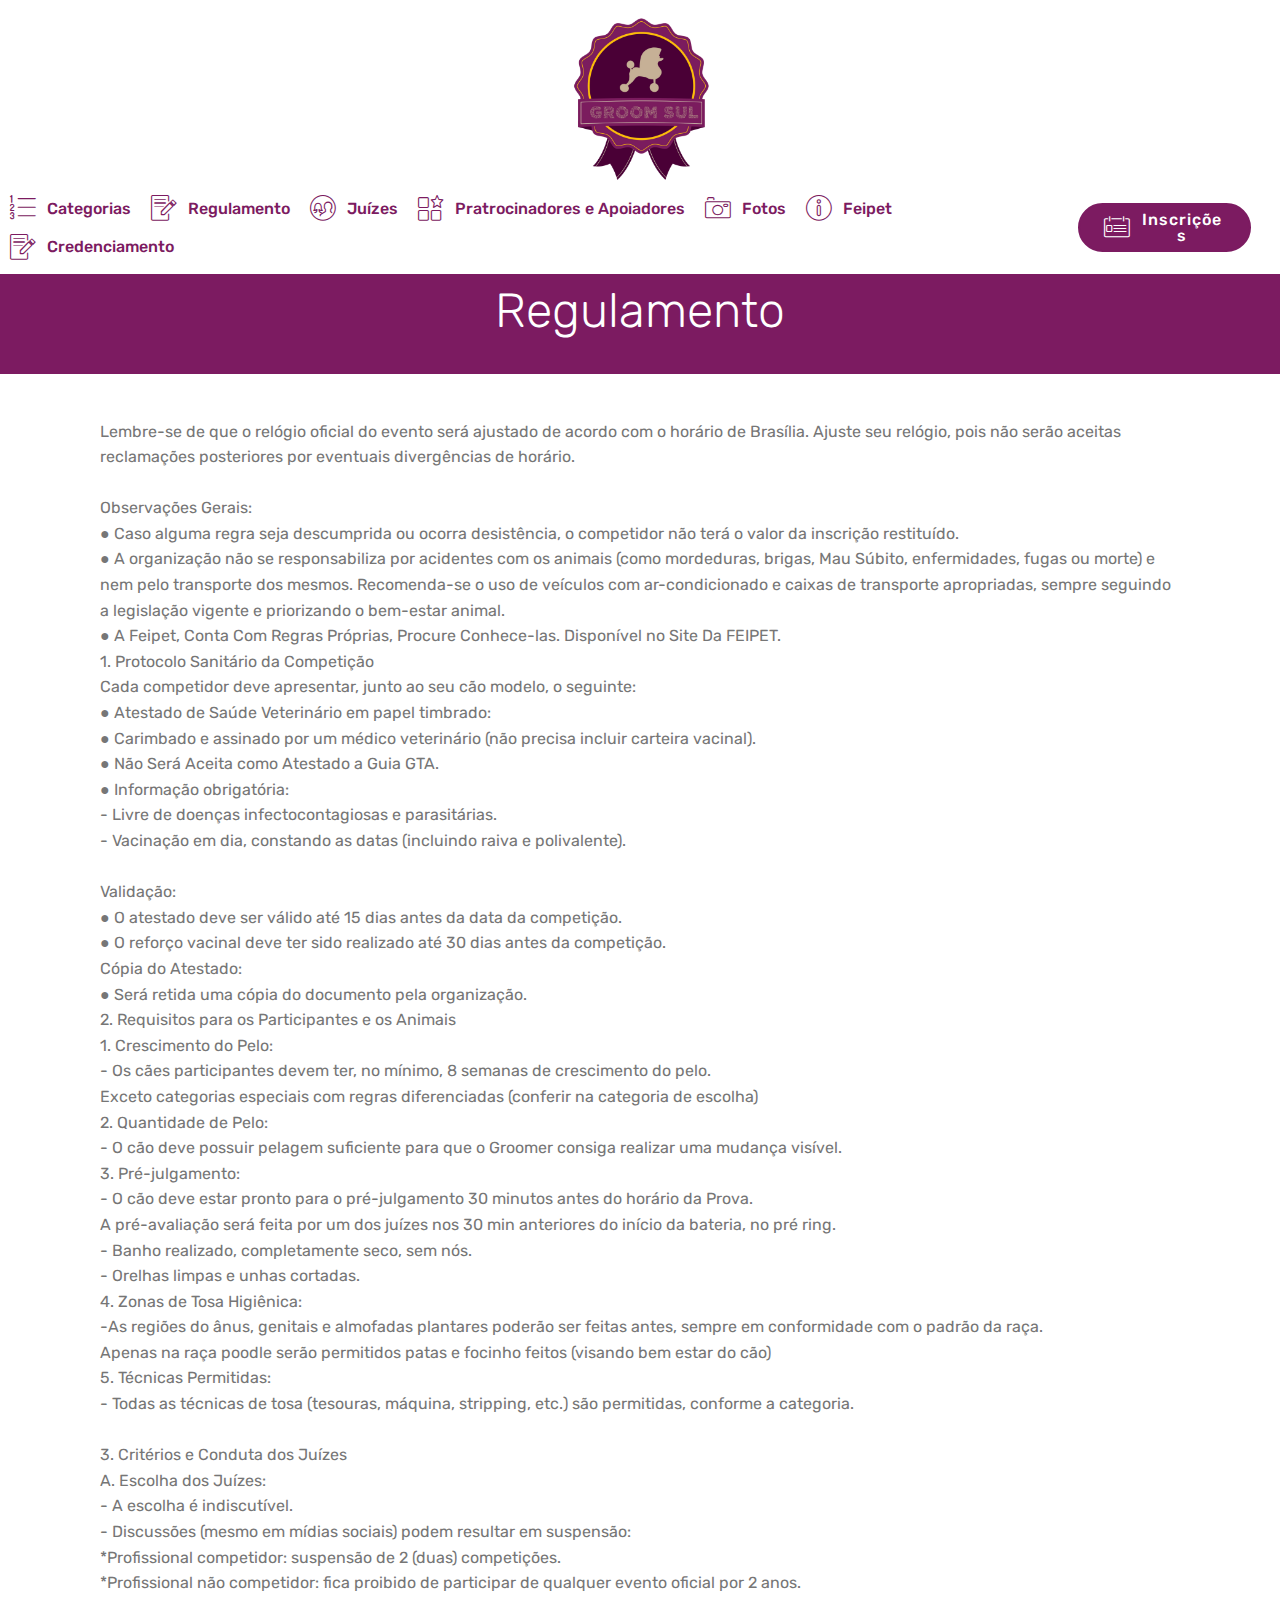
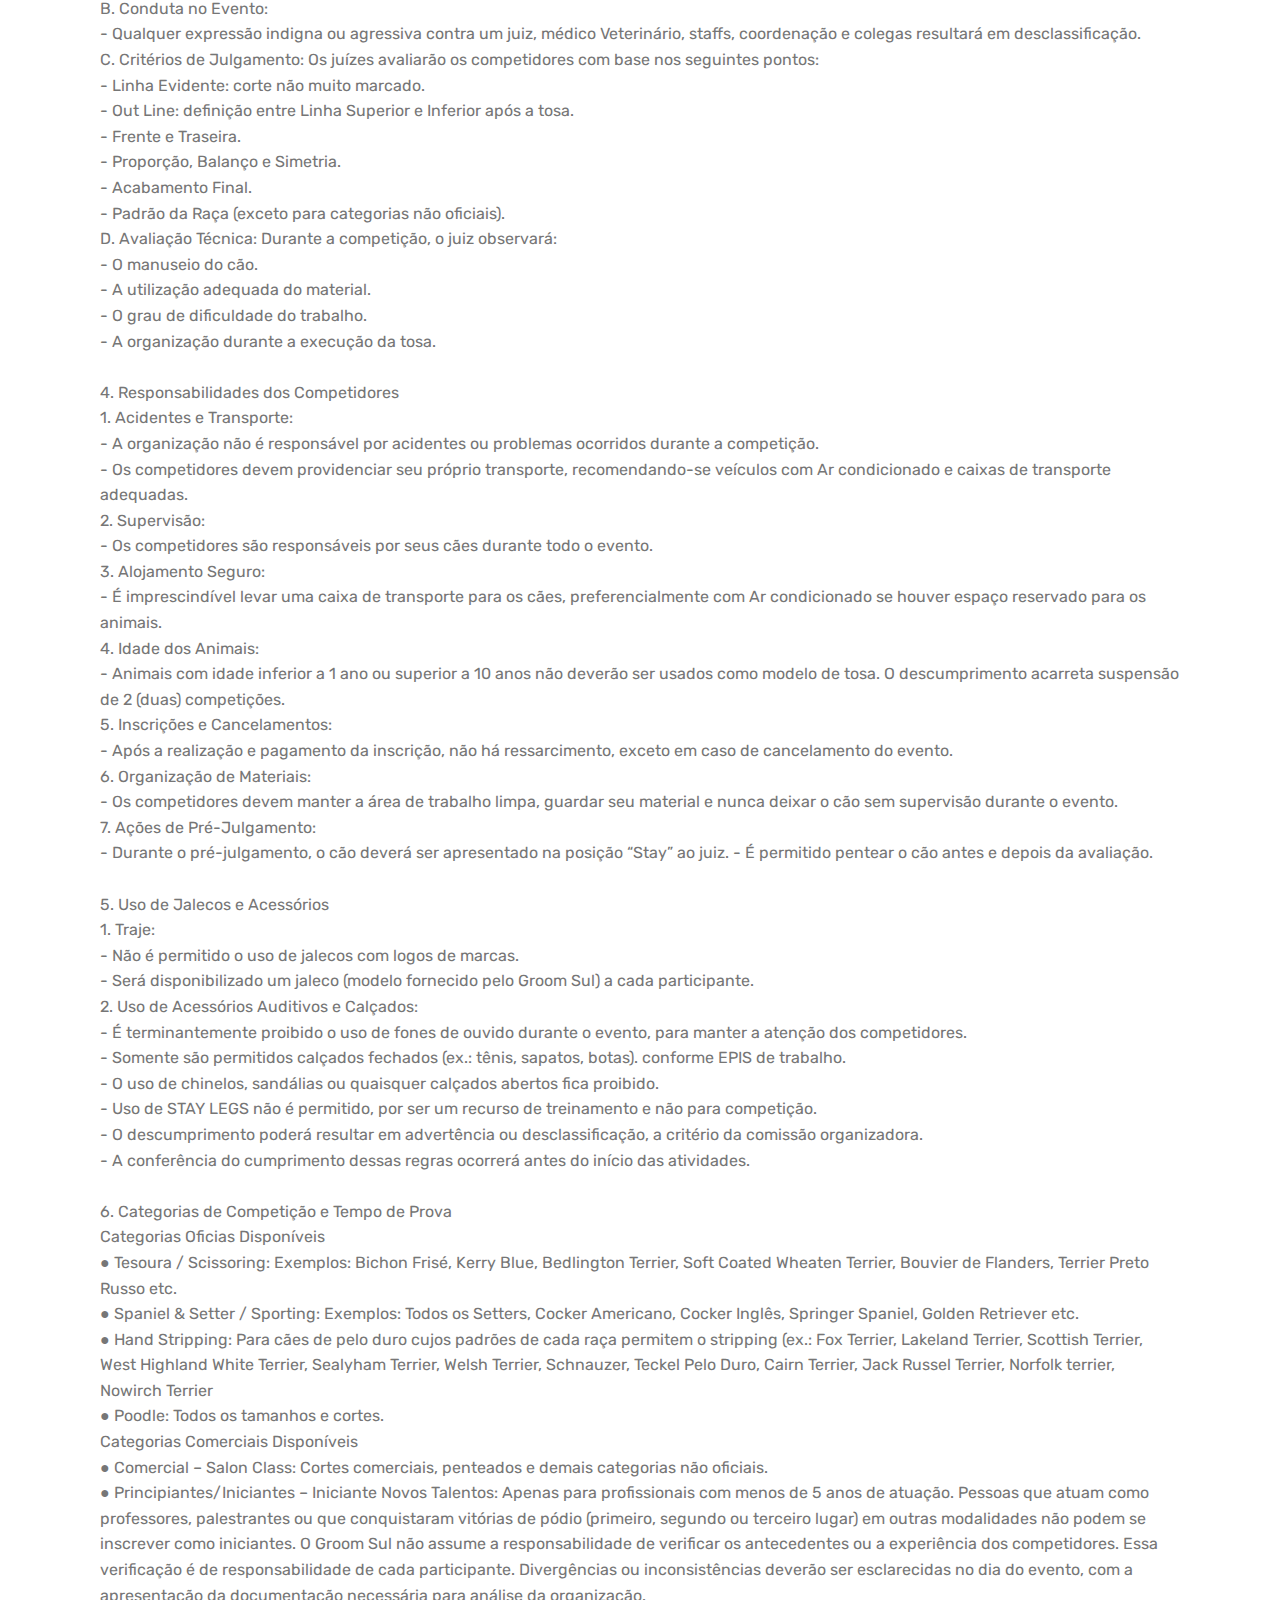
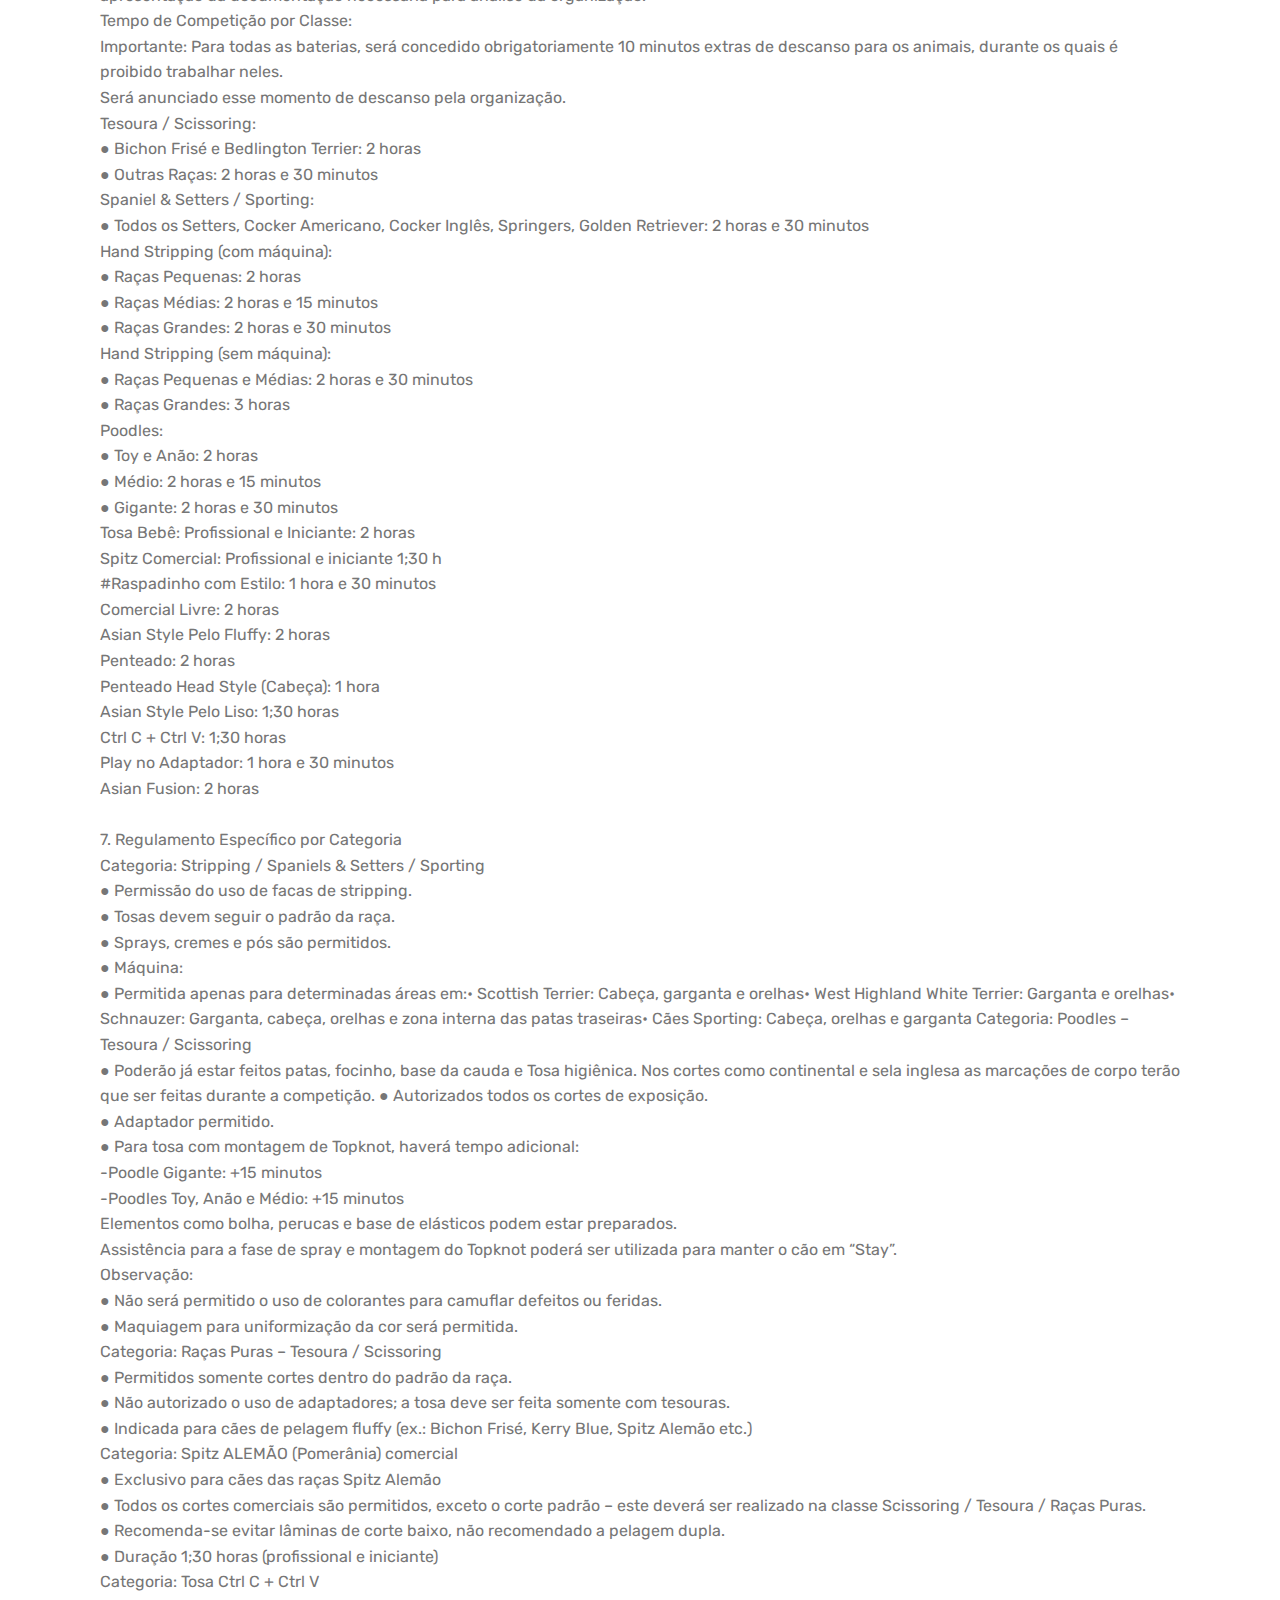
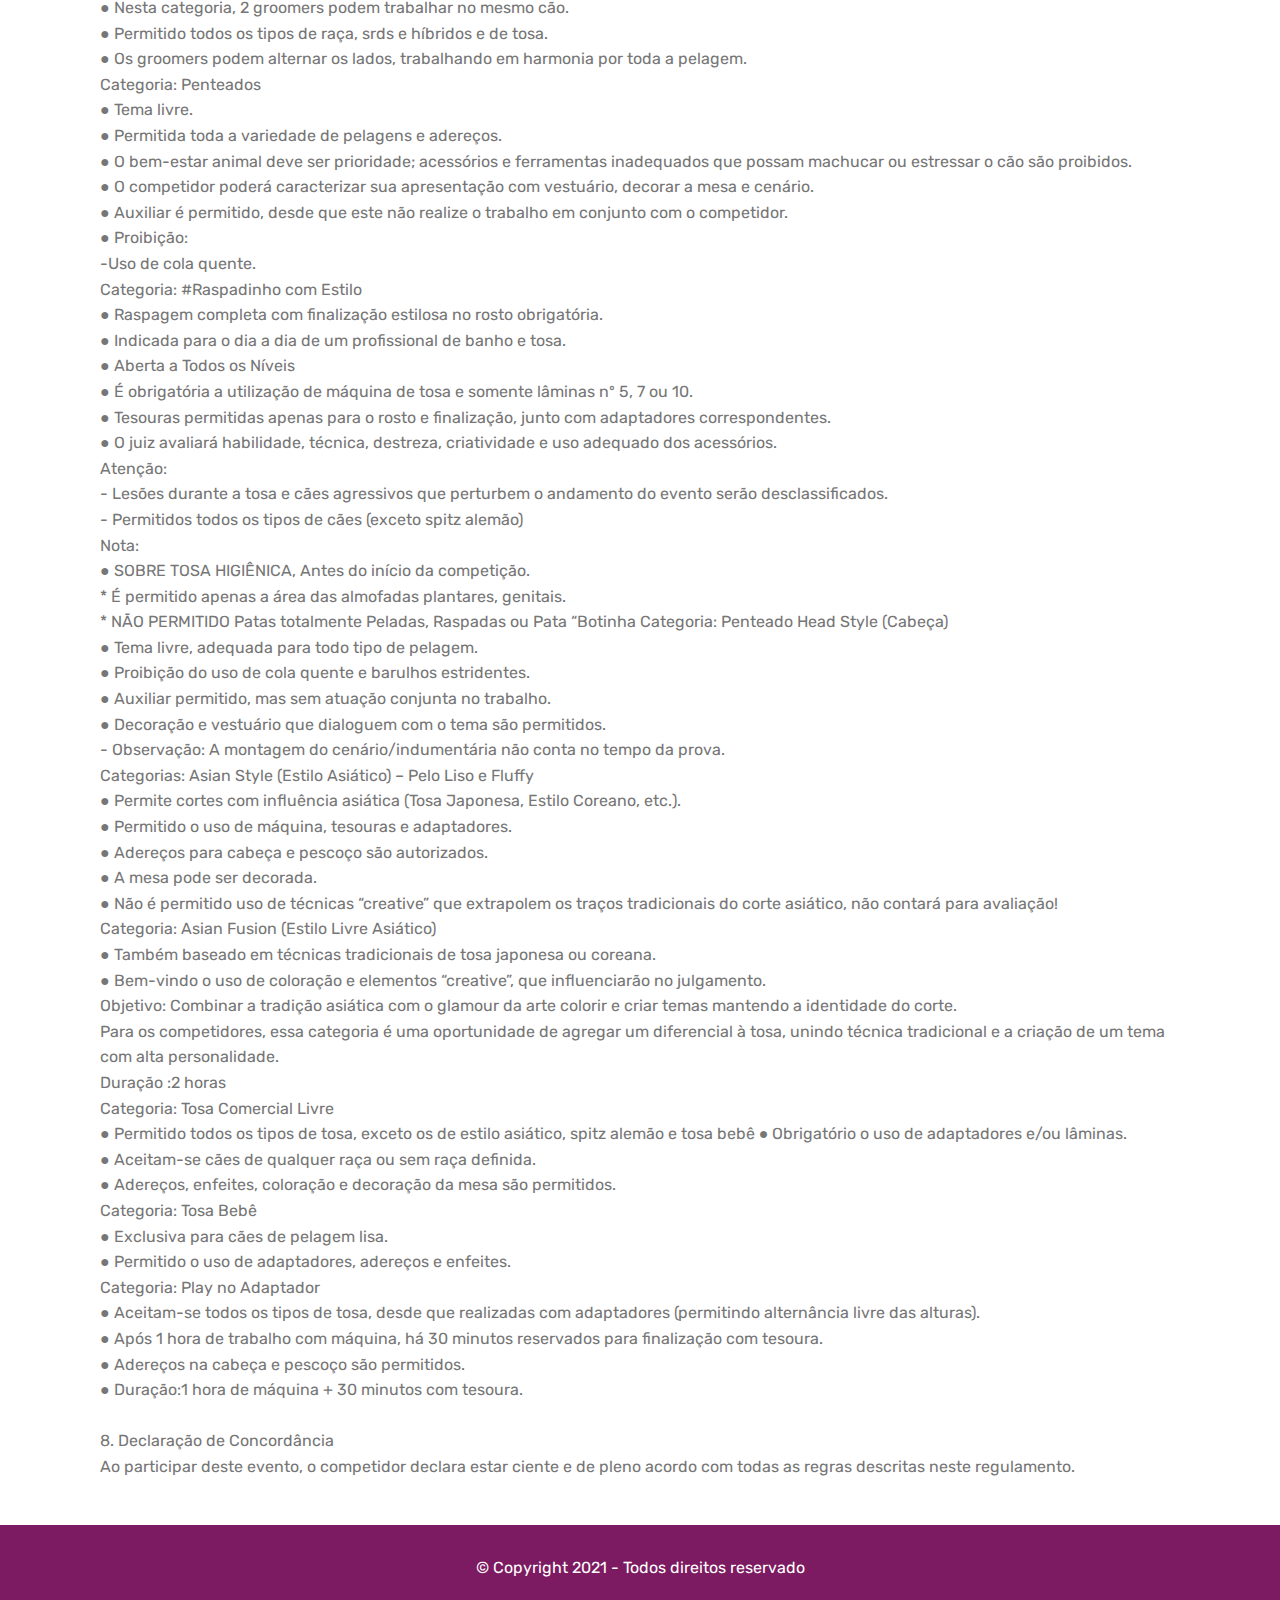
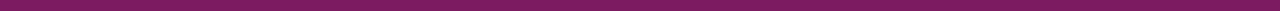
<file: page1.html>
<!DOCTYPE html>
<html>
<head>
  <!-- Site made with Mobirise Website Builder v4.12.4, https://mobirise.com -->
  <meta charset="UTF-8">
  <meta http-equiv="X-UA-Compatible" content="IE=edge">
  <meta name="generator" content="Mobirise v4.12.4, mobirise.com">
  <meta name="viewport" content="width=device-width, initial-scale=1, minimum-scale=1">
  <link rel="shortcut icon" href="assets/images/groomsul-logo-128x153.png" type="image/x-icon">
  <meta name="description" content="Website Maker Description">
  
  
  <title>Regulamento</title>
  <link rel="stylesheet" href="assets/web/assets/mobirise-icons/mobirise-icons.css">
  <link rel="stylesheet" href="assets/bootstrap/css/bootstrap.min.css">
  <link rel="stylesheet" href="assets/bootstrap/css/bootstrap-grid.min.css">
  <link rel="stylesheet" href="assets/bootstrap/css/bootstrap-reboot.min.css">
  <link rel="stylesheet" href="assets/tether/tether.min.css">
  <link rel="stylesheet" href="assets/dropdown/css/style.css">
  <link rel="stylesheet" href="assets/theme/css/style.css">
  <link rel="preload" as="style" href="assets/mobirise/css/mbr-additional.css"><link rel="stylesheet" href="assets/mobirise/css/mbr-additional.css" type="text/css">
  
  
  
</head>
<body>
      <section class="cid-szYJQCwQAL logo-desk" id="image3-1i">

    

    <figure class="mbr-figure container">
            <div class="image-block" style="width: 15%;">
                <img src="assets/images/groomsul-logo-1341x1602.png" width="1400" alt="Mobirise" title="">
                
            </div>
    </figure>
</section>
  <section class="menu cid-qTkzRZLJNu" once="menu" id="menu1-0">

    

    <nav class="navbar navbar-expand beta-menu navbar-dropdown align-items-center navbar-toggleable-sm">
        <button class="navbar-toggler navbar-toggler-right" type="button" data-toggle="collapse" data-target="#navbarSupportedContent" aria-controls="navbarSupportedContent" aria-expanded="false" aria-label="Toggle navigation">
            <div class="hamburger">
                <span></span>
                <span></span>
                <span></span>
                <span></span>
            </div>
        </button>
        <div class="menu-logo logo-mobile">
            <div class="navbar-brand">
                <span class="navbar-logo">
                    <a href="index.html">
                         <img src="assets/images/groomsul-logo-122x146.png" alt="Mobirise" title="" style="height: 3.8rem;">
                    </a>
                </span>
                
            </div>
        </div>
        <div class="collapse navbar-collapse" id="navbarSupportedContent">
            <ul class="navbar-nav nav-dropdown" data-app-modern-menu="true"><li class="nav-item">
                    <a class="nav-link link text-primary display-4" href="page2.html"><span class="mbri-numbered-list mbr-iconfont mbr-iconfont-btn"></span>
                        Categorias</a>
                </li>
                <li class="nav-item">
                    <a class="nav-link link text-primary display-4" href="page1.html"><span class="mbri-edit mbr-iconfont mbr-iconfont-btn"></span>
                        Regulamento</a>
                </li><li class="nav-item"><a class="nav-link link text-primary display-4" href="page3.html"><span class="mbri-users mbr-iconfont mbr-iconfont-btn"></span>
                        Juízes</a></li><li class="nav-item"><a class="nav-link link text-primary display-4" href="page4.html"><span class="mbri-features mbr-iconfont mbr-iconfont-btn"></span>
                        Pratrocinadores e Apoiadores</a></li><li class="nav-item"><a class="nav-link link text-primary display-4" href="page5.html"><span class="mbri-camera mbr-iconfont mbr-iconfont-btn"></span>
                        Fotos</a></li><li class="nav-item"><a class="nav-link link text-primary display-4" href="http://www.feipet.com.br/home" target="_blank"><span class="mbri-info mbr-iconfont mbr-iconfont-btn"></span>
                        Feipet</a></li><li class="nav-item">
                    <a class="nav-link link text-primary display-4" href="https://sigevent.pro/fenac/visitantes/index.php?id_edicao=30"><span class="mbri-edit mbr-iconfont mbr-iconfont-btn"></span>
                        Credenciamento</a>
                </li></ul>
            <div class="navbar-buttons mbr-section-btn"><a class="btn btn-sm btn-primary display-4" href="page6.html"><span class="mbri-contact-form mbr-iconfont mbr-iconfont-btn"></span>
                    Inscrições</a></div>
        </div>
    </nav>
</section>

<section class="engine"><a href="https://mobirise.info/f">easy website creator</a></section><section class="mbr-section content4 cid-szYv5cXXI0" id="content4-q">

    

    <div class="container">
        <div class="media-container-row">
            <div class="title col-12 col-md-8">
                <h2 class="align-center pb-3 mbr-fonts-style display-2">
                    Regulamento</h2>
                
                
            </div>
        </div>
    </div>
</section>

<section class="mbr-section article content1 cid-szYv6lfMaQ" id="content1-r">
    
     

    <div class="container">
        <div class="media-container-row">
            <div class="mbr-text col-12 mbr-fonts-style display-7 col-md-12"><p>
                Lembre-se de que o relógio oficial do evento será ajustado de acordo com o horário de Brasília. Ajuste seu
relógio, pois não serão aceitas reclamações posteriores por eventuais divergências de horário.<br><br>
Observações Gerais:<br>
● Caso alguma regra seja descumprida ou ocorra desistência, o competidor não terá o valor da
inscrição restituído.<br>
● A organização não se responsabiliza por acidentes com os animais (como mordeduras, brigas,
Mau Súbito, enfermidades, fugas ou morte) e nem pelo transporte dos mesmos. Recomenda-se
o uso de veículos com ar-condicionado e caixas de transporte apropriadas, sempre seguindo a
legislação vigente e priorizando o bem-estar animal.<br>
● A Feipet, Conta Com Regras Próprias, Procure Conhece-las. Disponível no Site Da FEIPET.
<br>
1. Protocolo Sanitário da Competição<br>
Cada competidor deve apresentar, junto ao seu cão modelo, o seguinte:<br>
● Atestado de Saúde Veterinário em papel timbrado:<br>
● Carimbado e assinado por um médico veterinário (não precisa incluir carteira vacinal).<br>
● Não Será Aceita como Atestado a Guia GTA.<br>
● Informação obrigatória:<br>
 - Livre de doenças infectocontagiosas e parasitárias.<br>
 - Vacinação em dia, constando as datas (incluindo raiva e polivalente).<br><br>

Validação:<br>
● O atestado deve ser válido até 15 dias antes da data da competição.<br>
● O reforço vacinal deve ter sido realizado até 30 dias antes da competição.<br>
Cópia do Atestado:<br>
● Será retida uma cópia do documento pela organização.<br>

2. Requisitos para os Participantes e os Animais<br>
1. Crescimento do Pelo:<br>
 - Os cães participantes devem ter, no mínimo, 8 semanas de crescimento do pelo.<br>
 Exceto categorias especiais com regras diferenciadas (conferir na categoria de escolha)<br>
2. Quantidade de Pelo:<br>
 - O cão deve possuir pelagem suficiente para que o Groomer consiga realizar uma mudança visível.<br>
3. Pré-julgamento:<br>
 - O cão deve estar pronto para o pré-julgamento 30 minutos antes do horário da Prova.<br>
A pré-avaliação será feita por um dos juízes nos 30 min anteriores do início da bateria, no pré ring.<br>
 - Banho realizado, completamente seco, sem nós.<br>
 - Orelhas limpas e unhas cortadas.<br>
4. Zonas de Tosa Higiênica:<br>
 -As regiões do ânus, genitais e almofadas plantares poderão ser feitas antes, sempre em
conformidade com o padrão da raça.<br>
 Apenas na raça poodle serão permitidos patas e focinho feitos (visando bem estar do cão)<br>
5. Técnicas Permitidas:<br>
 - Todas as técnicas de tosa (tesouras, máquina, stripping, etc.) são permitidas, conforme a
categoria.<br><br>

3. Critérios e Conduta dos Juízes<br>
A. Escolha dos Juízes:<br>
 - A escolha é indiscutível.<br>
 - Discussões (mesmo em mídias sociais) podem resultar em suspensão:<br>
 *Profissional competidor: suspensão de 2 (duas) competições.<br>
 *Profissional não competidor: fica proibido de participar de qualquer evento oficial por 2 anos.<br>
B. Conduta no Evento:<br>
 - Qualquer expressão indigna ou agressiva contra um juiz, médico Veterinário, staffs, coordenação e
 colegas resultará em desclassificação.<br>
C. Critérios de Julgamento: Os juízes avaliarão os competidores com base nos seguintes pontos:<br>
 - Linha Evidente: corte não muito marcado.<br>
 - Out Line: definição entre Linha Superior e Inferior após a tosa.<br>
 - Frente e Traseira.<br>
 - Proporção, Balanço e Simetria.<br>
 - Acabamento Final.<br>
 - Padrão da Raça (exceto para categorias não oficiais).<br>
D. Avaliação Técnica: Durante a competição, o juiz observará:<br>
 - O manuseio do cão.<br>
 - A utilização adequada do material.<br>
 - O grau de dificuldade do trabalho.<br>
 - A organização durante a execução da tosa.<br>
<br>
4. Responsabilidades dos Competidores<br>
1. Acidentes e Transporte:<br>
 - A organização não é responsável por acidentes ou problemas ocorridos durante a competição.<br>
 - Os competidores devem providenciar seu próprio transporte, recomendando-se veículos com
 Ar condicionado e caixas de transporte adequadas.<br>
2. Supervisão:<br>
 - Os competidores são responsáveis por seus cães durante todo o evento.<br>
3. Alojamento Seguro:<br>
 - É imprescindível levar uma caixa de transporte para os cães, preferencialmente com
 Ar condicionado se houver espaço reservado para os animais.<br>
4. Idade dos Animais:<br>
 - Animais com idade inferior a 1 ano ou superior a 10 anos não deverão ser usados como
 modelo de tosa. O descumprimento acarreta suspensão de 2 (duas) competições.<br>
5. Inscrições e Cancelamentos:<br>
 - Após a realização e pagamento da inscrição, não há ressarcimento, exceto em caso de
 cancelamento do evento.<br>
6. Organização de Materiais:<br>
 - Os competidores devem manter a área de trabalho limpa, guardar seu material e nunca deixar o
 cão sem supervisão durante o evento.<br>
7. Ações de Pré-Julgamento:<br>
 - Durante o pré-julgamento, o cão deverá ser apresentado na posição “Stay” ao juiz.
 - É permitido pentear o cão antes e depois da avaliação.<br>
<br>
5. Uso de Jalecos e Acessórios<br>
1. Traje:<br>
 - Não é permitido o uso de jalecos com logos de marcas.<br>
 - Será disponibilizado um jaleco (modelo fornecido pelo Groom Sul) a cada participante.<br>
2. Uso de Acessórios Auditivos e Calçados:<br>
 - É terminantemente proibido o uso de fones de ouvido durante o evento, para manter a atenção dos
 competidores.<br>
 - Somente são permitidos calçados fechados (ex.: tênis, sapatos, botas). conforme EPIS de trabalho.<br>
 - O uso de chinelos, sandálias ou quaisquer calçados abertos fica proibido.<br>
 - Uso de STAY LEGS não é permitido, por ser um recurso de treinamento e não para competição.<br>
 - O descumprimento poderá resultar em advertência ou desclassificação, a critério da comissão
 organizadora.<br>
 - A conferência do cumprimento dessas regras ocorrerá antes do início das atividades.<br>
<br>
6. Categorias de Competição e Tempo de Prova<br>
Categorias Oficias Disponíveis<br>
● Tesoura / Scissoring: Exemplos: Bichon Frisé, Kerry Blue, Bedlington Terrier, Soft Coated
Wheaten Terrier, Bouvier de Flanders, Terrier Preto Russo etc.<br>
● Spaniel & Setter / Sporting: Exemplos: Todos os Setters, Cocker Americano, Cocker Inglês,
Springer Spaniel, Golden Retriever etc.<br>
● Hand Stripping: Para cães de pelo duro cujos padrões de cada raça permitem o stripping
(ex.: Fox Terrier, Lakeland Terrier, Scottish Terrier, West Highland White Terrier, Sealyham
Terrier, Welsh Terrier, Schnauzer, Teckel Pelo Duro, Cairn Terrier, Jack Russel Terrier,
Norfolk terrier, Nowirch Terrier<br>
● Poodle: Todos os tamanhos e cortes.<br>
Categorias Comerciais Disponíveis<br>
● Comercial – Salon Class: Cortes comerciais, penteados e demais categorias não oficiais.<br>
● Principiantes/Iniciantes – Iniciante Novos Talentos: Apenas para profissionais com menos
de 5 anos de atuação. Pessoas que atuam como professores, palestrantes ou que
conquistaram vitórias de pódio (primeiro, segundo ou terceiro lugar) em outras modalidades
não podem se inscrever como iniciantes. O Groom Sul não assume a responsabilidade de
verificar os antecedentes ou a experiência dos competidores. Essa verificação é de
responsabilidade de cada participante. Divergências ou inconsistências deverão ser
esclarecidas no dia do evento, com a apresentação da documentação necessária para análise da
organização.<br>
Tempo de Competição por Classe:<br>
Importante: Para todas as baterias, será concedido obrigatoriamente 10 minutos extras de descanso para
os animais, durante os quais é proibido trabalhar neles.<br>
Será anunciado esse momento de descanso pela organização.<br>
Tesoura / Scissoring:<br>
● Bichon Frisé e Bedlington Terrier: 2 horas<br>
● Outras Raças: 2 horas e 30 minutos<br>
Spaniel & Setters / Sporting:<br>
● Todos os Setters, Cocker Americano, Cocker Inglês, Springers, Golden Retriever: 2 horas e 30
minutos<br>
Hand Stripping (com máquina):<br>
● Raças Pequenas: 2 horas<br>
● Raças Médias: 2 horas e 15 minutos<br>
● Raças Grandes: 2 horas e 30 minutos<br>
Hand Stripping (sem máquina):<br>
● Raças Pequenas e Médias: 2 horas e 30 minutos<br>
● Raças Grandes: 3 horas<br>
Poodles:<br>
● Toy e Anão: 2 horas<br>
● Médio: 2 horas e 15 minutos<br>
● Gigante: 2 horas e 30 minutos<br>
Tosa Bebê: Profissional e Iniciante: 2 horas<br>
Spitz Comercial: Profissional e iniciante 1;30 h<br>
#Raspadinho com Estilo: 1 hora e 30 minutos<br>
Comercial Livre: 2 horas<br>
Asian Style Pelo Fluffy: 2 horas<br>
Penteado: 2 horas<br>
Penteado Head Style (Cabeça): 1 hora<br>
Asian Style Pelo Liso: 1;30 horas<br>
Ctrl C + Ctrl V: 1;30 horas<br>
Play no Adaptador: 1 hora e 30 minutos<br>
Asian Fusion: 2 horas<br>
<br>
7. Regulamento Específico por Categoria<br>
Categoria: Stripping / Spaniels & Setters / Sporting<br>
● Permissão do uso de facas de stripping.<br>
● Tosas devem seguir o padrão da raça.<br>
● Sprays, cremes e pós são permitidos.<br>
● Máquina:<br>
● Permitida apenas para determinadas áreas em:• Scottish Terrier: Cabeça, garganta e orelhas•
West Highland White Terrier: Garganta e orelhas• Schnauzer: Garganta, cabeça, orelhas e
zona interna das patas traseiras• Cães Sporting: Cabeça, orelhas e garganta
Categoria: Poodles – Tesoura / Scissoring<br>
● Poderão já estar feitos patas, focinho, base da cauda e Tosa higiênica. Nos cortes como
continental e sela inglesa as marcações de corpo terão que ser feitas durante a competição.
● Autorizados todos os cortes de exposição.<br>
● Adaptador permitido.<br>
● Para tosa com montagem de Topknot, haverá tempo adicional:<br>
-Poodle Gigante: +15 minutos<br>
-Poodles Toy, Anão e Médio: +15 minutos<br>
Elementos como bolha, perucas e base de elásticos podem estar preparados.<br>
Assistência para a fase de spray e montagem do Topknot poderá ser utilizada para manter o cão em “Stay”.<br>
Observação:<br>
● Não será permitido o uso de colorantes para camuflar defeitos ou feridas.<br>
● Maquiagem para uniformização da cor será permitida.<br>
Categoria: Raças Puras – Tesoura / Scissoring<br>
● Permitidos somente cortes dentro do padrão da raça.<br>
● Não autorizado o uso de adaptadores; a tosa deve ser feita somente com tesouras.<br>
● Indicada para cães de pelagem fluffy (ex.: Bichon Frisé, Kerry Blue, Spitz Alemão etc.)<br>
Categoria: Spitz ALEMÃO (Pomerânia) comercial<br>
● Exclusivo para cães das raças Spitz Alemão<br>
● Todos os cortes comerciais são permitidos, exceto o corte padrão – este deverá ser realizado
na classe Scissoring / Tesoura / Raças Puras.<br>
● Recomenda-se evitar lâminas de corte baixo, não recomendado a pelagem dupla.<br>
● Duração 1;30 horas (profissional e iniciante)<br>
Categoria: Tosa Ctrl C + Ctrl V<br>
● Nesta categoria, 2 groomers podem trabalhar no mesmo cão.<br>
● Permitido todos os tipos de raça, srds e híbridos e de tosa.<br>
● Os groomers podem alternar os lados, trabalhando em harmonia por toda a pelagem.<br>
Categoria: Penteados<br>
● Tema livre.<br>
● Permitida toda a variedade de pelagens e adereços.<br>
● O bem-estar animal deve ser prioridade; acessórios e ferramentas inadequados que possam
machucar ou estressar o cão são proibidos.<br>
● O competidor poderá caracterizar sua apresentação com vestuário, decorar a mesa e cenário.<br>
● Auxiliar é permitido, desde que este não realize o trabalho em conjunto com o competidor.<br>
● Proibição:<br>
 -Uso de cola quente.<br>
Categoria: #Raspadinho com Estilo<br>
● Raspagem completa com finalização estilosa no rosto obrigatória.<br>
● Indicada para o dia a dia de um profissional de banho e tosa.<br>
● Aberta a Todos os Níveis<br>
● É obrigatória a utilização de máquina de tosa e somente lâminas nº 5, 7 ou 10.<br>
● Tesouras permitidas apenas para o rosto e finalização, junto com adaptadores correspondentes.<br>
● O juiz avaliará habilidade, técnica, destreza, criatividade e uso adequado dos acessórios.<br>
Atenção:<br>
 - Lesões durante a tosa e cães agressivos que perturbem o andamento do evento serão desclassificados.<br>
 - Permitidos todos os tipos de cães (exceto spitz alemão)<br>
Nota:<br>
● SOBRE TOSA HIGIÊNICA, Antes do início da competição.<br>
 * É permitido apenas a área das almofadas plantares, genitais.<br>
 * NÃO PERMITIDO Patas totalmente Peladas, Raspadas ou Pata “Botinha
Categoria: Penteado Head Style (Cabeça)<br>
● Tema livre, adequada para todo tipo de pelagem.<br>
● Proibição do uso de cola quente e barulhos estridentes.<br>
● Auxiliar permitido, mas sem atuação conjunta no trabalho.<br>
● Decoração e vestuário que dialoguem com o tema são permitidos.<br>
 - Observação: A montagem do cenário/indumentária não conta no tempo da prova.<br>
Categorias: Asian Style (Estilo Asiático) – Pelo Liso e Fluffy<br>
● Permite cortes com influência asiática (Tosa Japonesa, Estilo Coreano, etc.).<br>
● Permitido o uso de máquina, tesouras e adaptadores.<br>
● Adereços para cabeça e pescoço são autorizados.<br>
● A mesa pode ser decorada.<br>
● Não é permitido uso de técnicas “creative” que extrapolem os traços tradicionais do corte
asiático, não contará para avaliação!<br>
Categoria: Asian Fusion (Estilo Livre Asiático)<br>
● Também baseado em técnicas tradicionais de tosa japonesa ou coreana.<br>
● Bem-vindo o uso de coloração e elementos “creative”, que influenciarão no julgamento.<br>
Objetivo: Combinar a tradição asiática com o glamour da arte colorir e criar temas mantendo a identidade do
corte.<br>
Para os competidores, essa categoria é uma oportunidade de agregar um diferencial à tosa, unindo
técnica tradicional e a criação de um tema com alta personalidade.<br>
 Duração :2 horas<br>
Categoria: Tosa Comercial Livre<br>
● Permitido todos os tipos de tosa, exceto os de estilo asiático, spitz alemão e tosa bebê
● Obrigatório o uso de adaptadores e/ou lâminas.<br>
● Aceitam-se cães de qualquer raça ou sem raça definida.<br>
● Adereços, enfeites, coloração e decoração da mesa são permitidos.<br>
Categoria: Tosa Bebê<br>
● Exclusiva para cães de pelagem lisa.<br>
● Permitido o uso de adaptadores, adereços e enfeites.<br>
Categoria: Play no Adaptador<br>
● Aceitam-se todos os tipos de tosa, desde que realizadas com adaptadores (permitindo
alternância livre das alturas).<br>
● Após 1 hora de trabalho com máquina, há 30 minutos reservados para finalização com tesoura.<br>
● Adereços na cabeça e pescoço são permitidos.<br>
● Duração:1 hora de máquina + 30 minutos com tesoura.<br>
<br>
8. Declaração de Concordância<br>
Ao participar deste evento, o competidor declara estar ciente e de pleno acordo com todas as regras descritas
neste regulamento.<br>

 </p></div>
        </div>
    </div>
</section>



<section once="footers" class="cid-szSyZbJxyc" id="footer6-l">

    

    

    <div class="container">
        <div class="media-container-row align-center mbr-white">
            <div class="col-12">
                <p class="mbr-text mb-0 mbr-fonts-style display-7">
                    © Copyright 2021 - Todos direitos reservado</p>
            </div>
        </div>
    </div>
</section>


  <script src="assets/web/assets/jquery/jquery.min.js"></script>
  <script src="assets/popper/popper.min.js"></script>
  <script src="assets/bootstrap/js/bootstrap.min.js"></script>
  <script src="assets/tether/tether.min.js"></script>
  <script src="assets/smoothscroll/smooth-scroll.js"></script>
  <script src="assets/dropdown/js/nav-dropdown.js"></script>
  <script src="assets/dropdown/js/navbar-dropdown.js"></script>
  <script src="assets/touchswipe/jquery.touch-swipe.min.js"></script>
  <script src="assets/theme/js/script.js"></script>
  
  
</body>
</html>
</file>
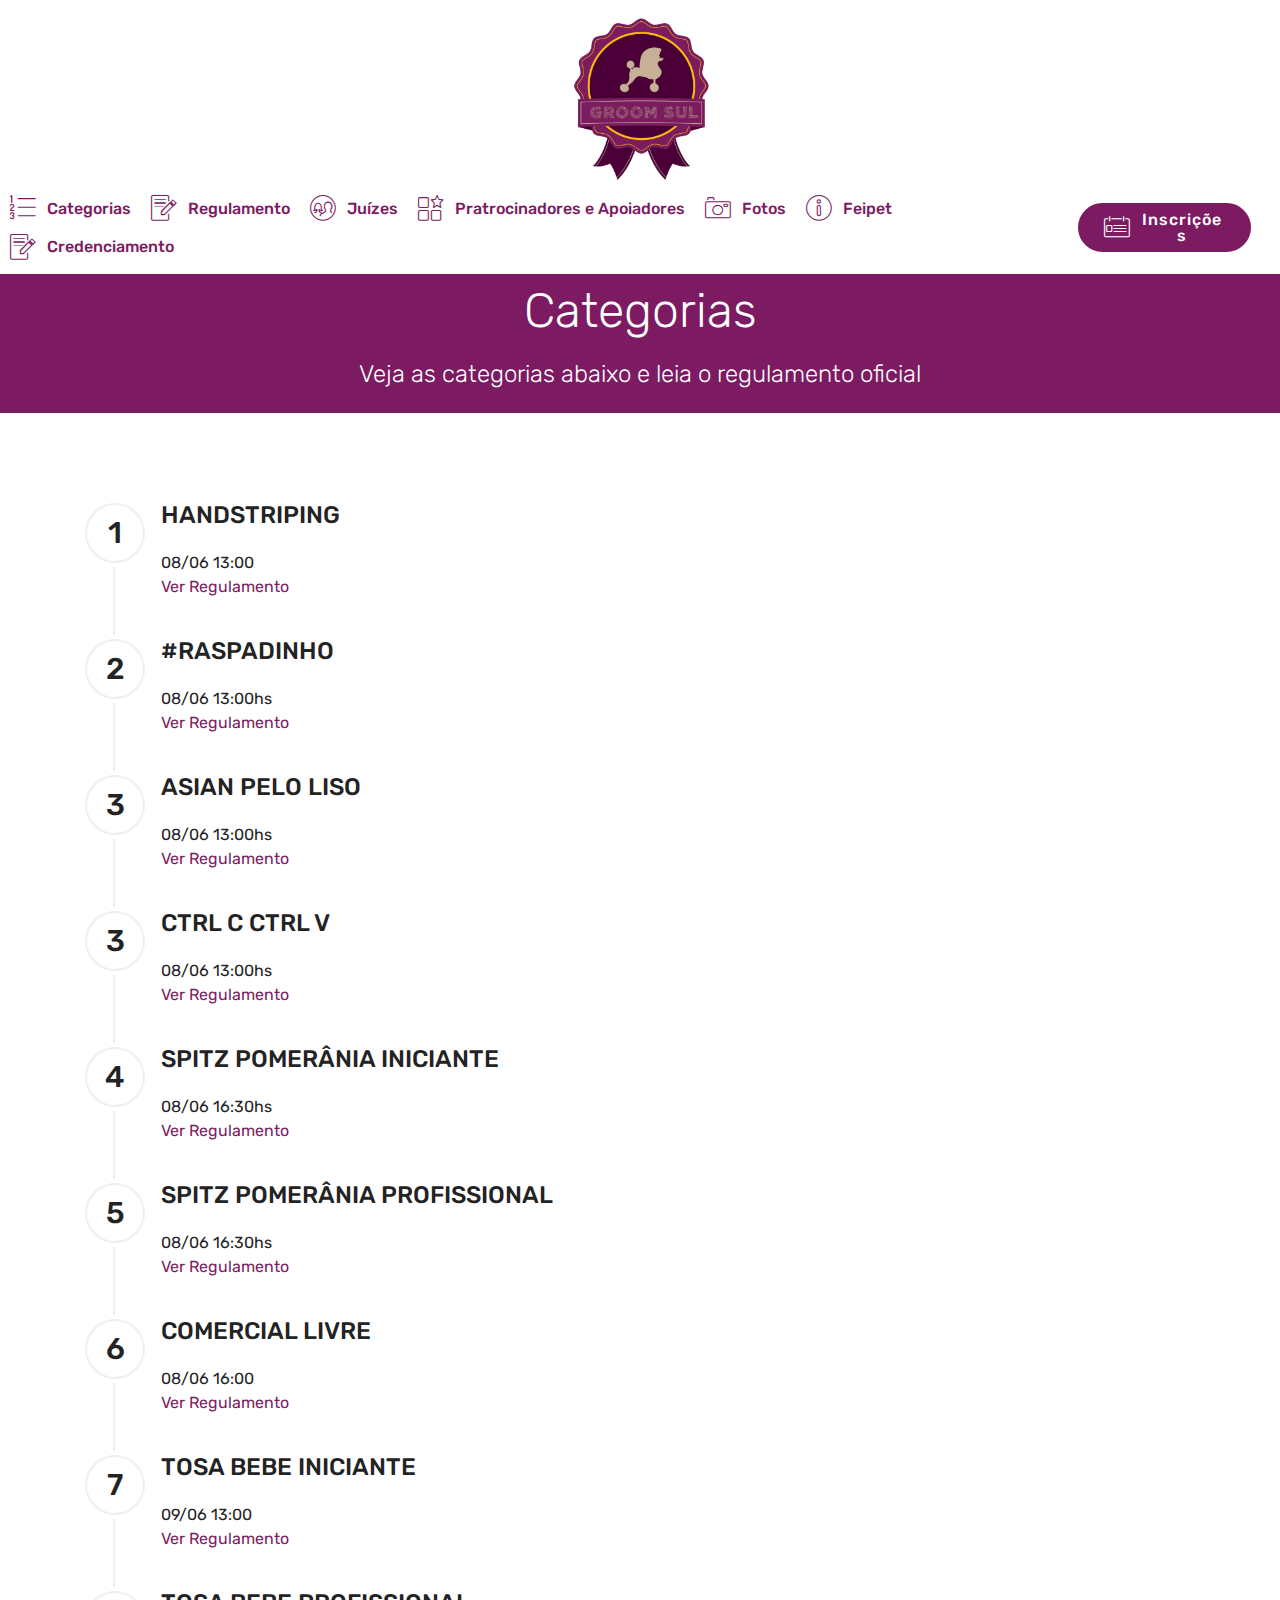
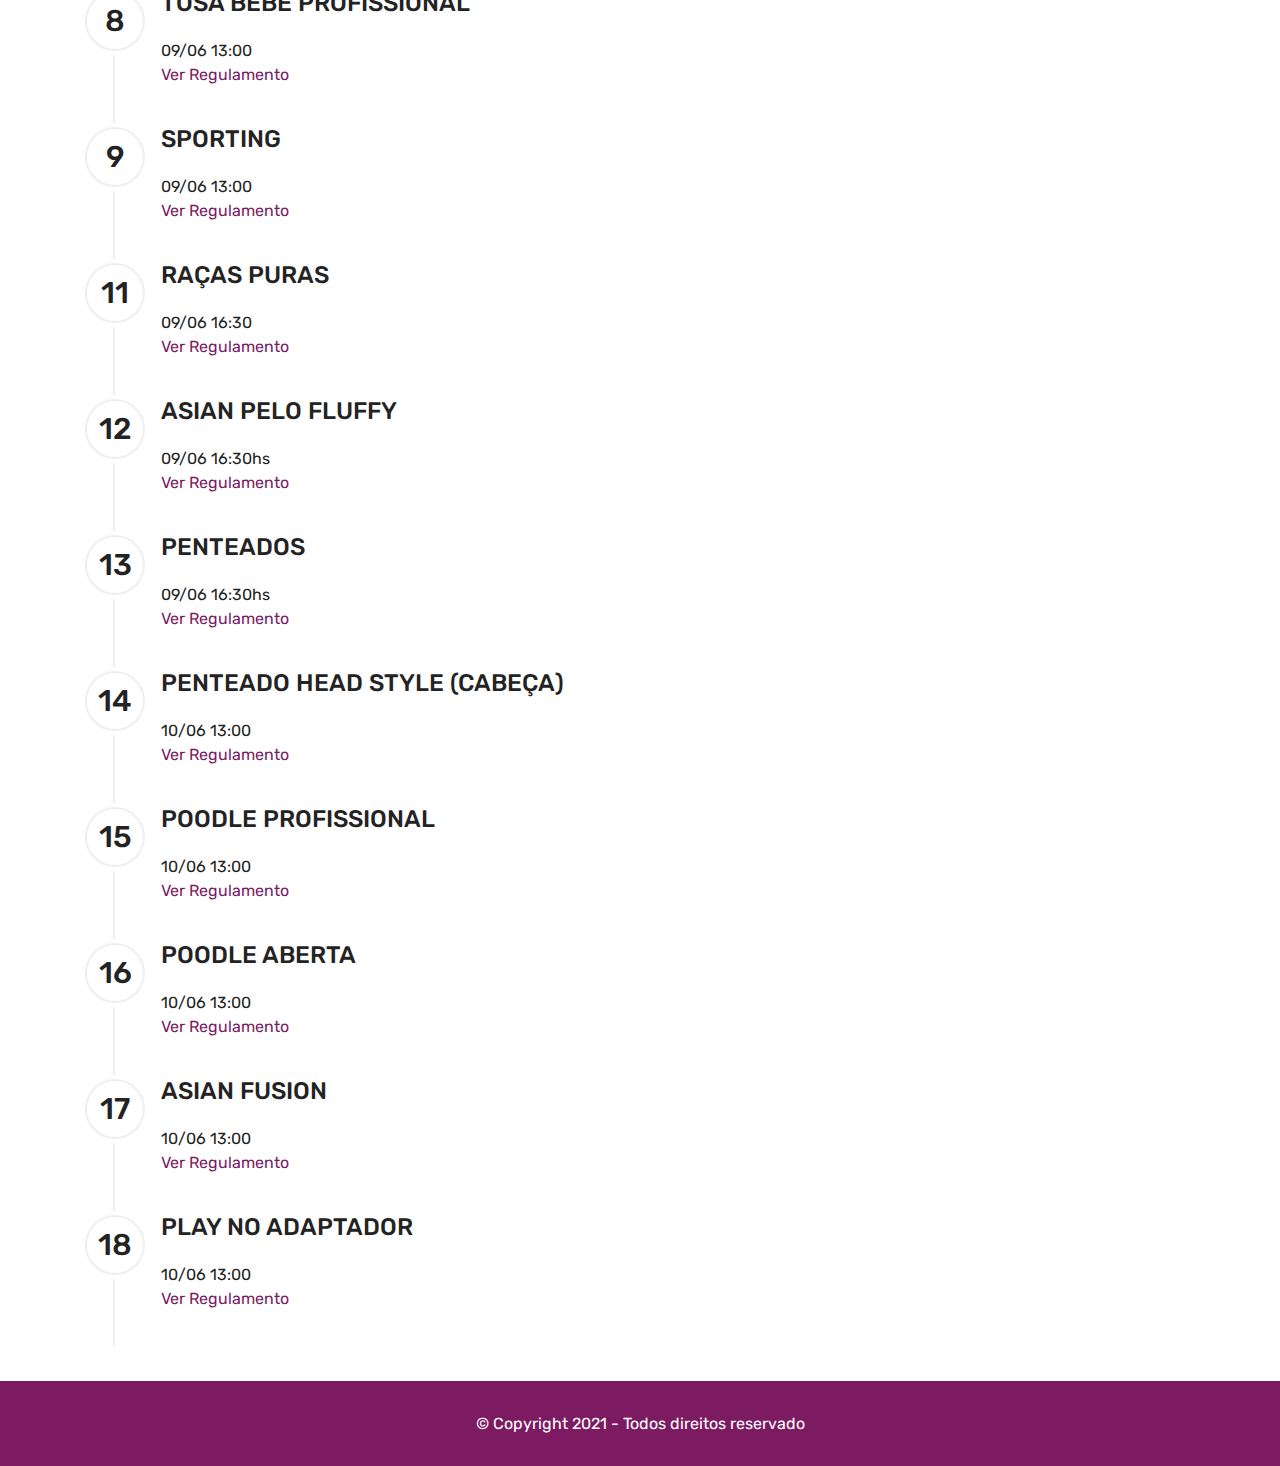
<file: page2.html>
<!DOCTYPE html>
<html>
<head>
  <!-- Site made with Mobirise Website Builder v4.12.4, https://mobirise.com -->
  <meta charset="UTF-8">
  <meta http-equiv="X-UA-Compatible" content="IE=edge">
  <meta name="generator" content="Mobirise v4.12.4, mobirise.com">
  <meta name="viewport" content="width=device-width, initial-scale=1, minimum-scale=1">
  <link rel="shortcut icon" href="assets/images/groomsul-logo-128x153.png" type="image/x-icon">
  <meta name="description" content="Web Page Creator Description">
  
  
  <title>Categorias</title>
  <link rel="stylesheet" href="assets/web/assets/mobirise-icons/mobirise-icons.css">
  <link rel="stylesheet" href="assets/bootstrap/css/bootstrap.min.css">
  <link rel="stylesheet" href="assets/bootstrap/css/bootstrap-grid.min.css">
  <link rel="stylesheet" href="assets/bootstrap/css/bootstrap-reboot.min.css">
  <link rel="stylesheet" href="assets/tether/tether.min.css">
  <link rel="stylesheet" href="assets/dropdown/css/style.css">
  <link rel="stylesheet" href="assets/theme/css/style.css">
  <link rel="preload" as="style" href="assets/mobirise/css/mbr-additional.css"><link rel="stylesheet" href="assets/mobirise/css/mbr-additional.css" type="text/css">
  
  
  
</head>
<body>
      <section class="cid-szYJQCwQAL logo-desk" id="image3-1i">

    

    <figure class="mbr-figure container">
            <div class="image-block" style="width: 15%;">
                <img src="assets/images/groomsul-logo-1341x1602.png" width="1400" alt="Mobirise" title="">
                
            </div>
    </figure>
</section>
  <section class="menu cid-qTkzRZLJNu" once="menu" id="menu1-0">

    

    <nav class="navbar navbar-expand beta-menu navbar-dropdown align-items-center navbar-toggleable-sm">
        <button class="navbar-toggler navbar-toggler-right" type="button" data-toggle="collapse" data-target="#navbarSupportedContent" aria-controls="navbarSupportedContent" aria-expanded="false" aria-label="Toggle navigation">
            <div class="hamburger">
                <span></span>
                <span></span>
                <span></span>
                <span></span>
            </div>
        </button>
        <div class="menu-logo logo-mobile">
            <div class="navbar-brand">
                <span class="navbar-logo">
                    <a href="index.html">
                         <img src="assets/images/groomsul-logo-122x146.png" alt="Mobirise" title="" style="height: 3.8rem;">
                    </a>
                </span>
                
            </div>
        </div>
        <div class="collapse navbar-collapse" id="navbarSupportedContent">
            <ul class="navbar-nav nav-dropdown" data-app-modern-menu="true"><li class="nav-item">
                    <a class="nav-link link text-primary display-4" href="page2.html"><span class="mbri-numbered-list mbr-iconfont mbr-iconfont-btn"></span>
                        Categorias</a>
                </li>
                <li class="nav-item">
                    <a class="nav-link link text-primary display-4" href="page1.html"><span class="mbri-edit mbr-iconfont mbr-iconfont-btn"></span>
                        Regulamento</a>
                </li><li class="nav-item"><a class="nav-link link text-primary display-4" href="page3.html"><span class="mbri-users mbr-iconfont mbr-iconfont-btn"></span>
                        Juízes</a></li><li class="nav-item"><a class="nav-link link text-primary display-4" href="page4.html"><span class="mbri-features mbr-iconfont mbr-iconfont-btn"></span>
                        Pratrocinadores e Apoiadores</a></li><li class="nav-item"><a class="nav-link link text-primary display-4" href="page5.html"><span class="mbri-camera mbr-iconfont mbr-iconfont-btn"></span>
                        Fotos</a></li><li class="nav-item"><a class="nav-link link text-primary display-4" href="http://www.feipet.com.br/home" target="_blank"><span class="mbri-info mbr-iconfont mbr-iconfont-btn"></span>
                        Feipet</a></li><li class="nav-item">
                    <a class="nav-link link text-primary display-4" href="https://sigevent.pro/fenac/visitantes/index.php?id_edicao=30"><span class="mbri-edit mbr-iconfont mbr-iconfont-btn"></span>
                        Credenciamento</a>
                </li></ul>
            <div class="navbar-buttons mbr-section-btn"><a class="btn btn-sm btn-primary display-4" href="page6.html"><span class="mbri-contact-form mbr-iconfont mbr-iconfont-btn"></span>
                    Inscrições</a></div>
        </div>
    </nav>
</section>

<section class="engine"><a href="https://mobirise.info/y">html website templates</a></section><section class="mbr-section content4 cid-szYx7rMyxY" id="content4-v">

    

    <div class="container">
        <div class="media-container-row">
            <div class="title col-12 col-md-8">
                <h2 class="align-center pb-3 mbr-fonts-style display-2">
                    Categorias</h2>
                <h3 class="mbr-section-subtitle align-center mbr-light mbr-fonts-style display-5">Veja as categorias abaixo e leia o regulamento oficial</h3>
                
            </div>
        </div>
    </div>
</section>

<section class="step1 cid-szYqYRHbCi" id="step1-o">

    

    
    
    <div class="container">
        
        
        <div class="step-container">
        

            <div class="card separline pb-4">
                <div class="step-element d-flex">
                    <div class="step-wrapper pr-3">
                        <h3 class="step d-flex align-items-center justify-content-center">
                            1
                        </h3>
                    </div>          
                    <div class="step-text-content">
                        <h4 class="mbr-step-title pb-3 mbr-fonts-style display-5">HANDSTRIPING
</h4>
                        <p class="mbr-step-text mbr-fonts-style display-7">
                            08/06 13:00<br><em><a href="page1.html">Ver Regulamento</a>
                        </em></p>
                    </div>
                </div>
            </div>

            
            
            <div class="card separline pb-4">
                <div class="step-element d-flex">
                    <div class="step-wrapper pr-3">
                        <h3 class="step d-flex align-items-center justify-content-center">
                            2
                        </h3>
                    </div>          
                    <div class="step-text-content">
                        <h4 class="mbr-step-title pb-3 mbr-fonts-style display-5">#RASPADINHO</h4>
                        <p class="mbr-step-text mbr-fonts-style display-7">08/06 13:00hs<br><a href="page1.html">Ver Regulamento</a></p>
                    </div>
                </div>
            </div>
            <div class="card separline pb-4">
                <div class="step-element d-flex">
                    <div class="step-wrapper pr-3">
                        <h3 class="step d-flex align-items-center justify-content-center">
                            3
                        </h3>
                    </div>          
                    <div class="step-text-content">
                        <h4 class="mbr-step-title pb-3 mbr-fonts-style display-5">ASIAN PELO LISO</h4>
                        <p class="mbr-step-text mbr-fonts-style display-7">
                            08/06 13:00hs<br><a href="page1.html">Ver Regulamento</a><br>
                        </p>
                    </div>
                </div>
            </div>
            <div class="card separline pb-4">
                <div class="step-element d-flex">
                    <div class="step-wrapper pr-3">
                        <h3 class="step d-flex align-items-center justify-content-center">
                            3
                        </h3>
                    </div>          
                    <div class="step-text-content">
                        <h4 class="mbr-step-title pb-3 mbr-fonts-style display-5">CTRL C CTRL V</h4>
                        <p class="mbr-step-text mbr-fonts-style display-7">
                            08/06 13:00hs<br><a href="page1.html">Ver Regulamento</a><br>
                        </p>
                    </div>
                </div>
            </div>
            <div class="card separline pb-4">
                <div class="step-element d-flex">
                    <div class="step-wrapper pr-3">
                        <h3 class="step d-flex align-items-center justify-content-center">
                            4
                        </h3>
                    </div>          
                    <div class="step-text-content">
                        <h4 class="mbr-step-title pb-3 mbr-fonts-style display-5">SPITZ POMERÂNIA INICIANTE
</h4>
                        <p class="mbr-step-text mbr-fonts-style display-7">
                            08/06 16:30hs<br><a href="page1.html">Ver Regulamento</a>
                        </p>
                    </div>
                </div>
            </div>
            
            <div class="card separline pb-4">
                <div class="step-element d-flex">
                    <div class="step-wrapper pr-3">
                        <h3 class="step d-flex align-items-center justify-content-center">
                            5
                        </h3>
                    </div>          
                    <div class="step-text-content">
                        <h4 class="mbr-step-title pb-3 mbr-fonts-style display-5">SPITZ POMERÂNIA PROFISSIONAL</h4>
                        <p class="mbr-step-text mbr-fonts-style display-7">
                            08/06 16:30hs<br><a href="page1.html">Ver Regulamento</a>
                        </p>
                    </div>
                </div>
            </div>
            <div class="card separline pb-4">
                <div class="step-element d-flex">
                    <div class="step-wrapper pr-3">
                        <h3 class="step d-flex align-items-center justify-content-center">
                            6
                        </h3>
                    </div>          
                    <div class="step-text-content">
                        <h4 class="mbr-step-title pb-3 mbr-fonts-style display-5">COMERCIAL LIVRE</h4>
                        <p class="mbr-step-text mbr-fonts-style display-7">
                            08/06 16:00<br><a href="page1.html">Ver Regulamento</a><br>
                        </p>
                    </div>
                </div>
            </div>
            <div class="card separline pb-4">
                <div class="step-element d-flex">
                    <div class="step-wrapper pr-3">
                        <h3 class="step d-flex align-items-center justify-content-center">
                            7
                        </h3>
                    </div>          
                    <div class="step-text-content">
                        <h4 class="mbr-step-title pb-3 mbr-fonts-style display-5">TOSA BEBE INICIANTE</h4>
                        <p class="mbr-step-text mbr-fonts-style display-7">09/06 13:00<br><a href="page1.html">Ver Regulamento</a>
                        </p>
                    </div>
                </div>
            </div>
            
            <div class="card separline pb-4">
                <div class="step-element d-flex">
                    <div class="step-wrapper pr-3">
                        <h3 class="step d-flex align-items-center justify-content-center">
                            8
                        </h3>
                    </div>          
                    <div class="step-text-content">
                        <h4 class="mbr-step-title pb-3 mbr-fonts-style display-5">TOSA BEBE PROFISSIONAL</h4>
                        <p class="mbr-step-text mbr-fonts-style display-7">
                            09/06 13:00<br><a href="page1.html">Ver Regulamento</a>
                        </p>
                    </div>
                </div>
            </div>
            

            
            <div class="card separline pb-4">
                <div class="step-element d-flex">
                    <div class="step-wrapper pr-3">
                        <h3 class="step d-flex align-items-center justify-content-center">
                            9
                        </h3>
                    </div>          
                    <div class="step-text-content">
                        <h4 class="mbr-step-title pb-3 mbr-fonts-style display-5">SPORTING</h4>
                        <p class="mbr-step-text mbr-fonts-style display-7">
                            09/06 13:00<br><a href="page1.html">Ver Regulamento</a><br>
                        </p>
                    </div>
                </div>
            </div>
          
            <div class="card separline pb-4">
                <div class="step-element d-flex">
                    <div class="step-wrapper pr-3">
                        <h3 class="step d-flex align-items-center justify-content-center">
                            11
                        </h3>
                    </div>          
                    <div class="step-text-content">
                        <h4 class="mbr-step-title pb-3 mbr-fonts-style display-5">RAÇAS PURAS</h4>
                        <p class="mbr-step-text mbr-fonts-style display-7">
                            09/06 16:30<br><a href="page1.html">Ver Regulamento</a><br>
                        </p>
                    </div>
                </div>
            </div>
            <div class="card separline pb-4">
                <div class="step-element d-flex">
                    <div class="step-wrapper pr-3">
                        <h3 class="step d-flex align-items-center justify-content-center">
                            12
                        </h3>
                    </div>          
                    <div class="step-text-content">
                        <h4 class="mbr-step-title pb-3 mbr-fonts-style display-5">ASIAN PELO FLUFFY</h4>
                        <p class="mbr-step-text mbr-fonts-style display-7">
                            09/06 16:30hs<br><a href="page1.html">Ver Regulamento</a><br>
                        </p>
                    </div>
                </div>
            </div>
          <div class="card separline pb-4">
                <div class="step-element d-flex">
                    <div class="step-wrapper pr-3">
                        <h3 class="step d-flex align-items-center justify-content-center">
                            13
                        </h3>
                    </div>          
                    <div class="step-text-content">
                        <h4 class="mbr-step-title pb-3 mbr-fonts-style display-5">PENTEADOS</h4>
                        <p class="mbr-step-text mbr-fonts-style display-7">
                            09/06 16:30hs<br><a href="page1.html">Ver Regulamento</a><br>
                        </p>
                    </div>
                </div>
            </div>
          
            <div class="card separline pb-4">
                <div class="step-element d-flex">
                    <div class="step-wrapper pr-3">
                        <h3 class="step d-flex align-items-center justify-content-center">
                            14
                        </h3>
                    </div>          
                    <div class="step-text-content">
                        <h4 class="mbr-step-title pb-3 mbr-fonts-style display-5">PENTEADO HEAD STYLE (CABEÇA)</h4>
                        <p class="mbr-step-text mbr-fonts-style display-7">10/06 13:00<br><a href="page1.html">Ver Regulamento</a></p>
                    </div>
                </div>
            </div>
          <div class="card separline pb-4">
                <div class="step-element d-flex">
                    <div class="step-wrapper pr-3">
                        <h3 class="step d-flex align-items-center justify-content-center">
                            15
                        </h3>
                    </div>          
                    <div class="step-text-content">
                        <h4 class="mbr-step-title pb-3 mbr-fonts-style display-5">POODLE PROFISSIONAL</h4>
                        <p class="mbr-step-text mbr-fonts-style display-7">
                            10/06 13:00<br><a href="page1.html">Ver Regulamento</a><br>
                        </p>
                    </div>
                </div>
            </div>
          <div class="card separline pb-4">
                <div class="step-element d-flex">
                    <div class="step-wrapper pr-3">
                        <h3 class="step d-flex align-items-center justify-content-center">
                            16
                        </h3>
                    </div>          
                    <div class="step-text-content">
                        <h4 class="mbr-step-title pb-3 mbr-fonts-style display-5">POODLE ABERTA</h4>
                        <p class="mbr-step-text mbr-fonts-style display-7">
                            10/06 13:00<br><a href="page1.html">Ver Regulamento</a><br>
                        </p>
                    </div>
                </div>
            </div>
            <div class="card separline pb-4">
                <div class="step-element d-flex">
                    <div class="step-wrapper pr-3">
                        <h3 class="step d-flex align-items-center justify-content-center">
                            17
                        </h3>
                    </div>          
                    <div class="step-text-content">
                        <h4 class="mbr-step-title pb-3 mbr-fonts-style display-5">ASIAN FUSION</h4>
                        <p class="mbr-step-text mbr-fonts-style display-7">
                            10/06 13:00<br><a href="page1.html">Ver Regulamento</a><br>
                        </p>
                    </div>
                </div>
            </div>
            <div class="card separline pb-4">
                <div class="step-element d-flex">
                    <div class="step-wrapper pr-3">
                        <h3 class="step d-flex align-items-center justify-content-center">
                            18
                        </h3>
                    </div>          
                    <div class="step-text-content">
                        <h4 class="mbr-step-title pb-3 mbr-fonts-style display-5">PLAY NO ADAPTADOR</h4>
                        <p class="mbr-step-text mbr-fonts-style display-7">
                            10/06 13:00<br><a href="page1.html">Ver Regulamento</a><br>
                        </p>
                    </div>
                </div>
            </div>
            
        </div>
    </div>
</section>

<section once="footers" class="cid-szSyZbJxyc" id="footer6-n">

    

    

    <div class="container">
        <div class="media-container-row align-center mbr-white">
            <div class="col-12">
                <p class="mbr-text mb-0 mbr-fonts-style display-7">
                    © Copyright 2021 - Todos direitos reservado</p>
            </div>
        </div>
    </div>
</section>


  <script src="assets/web/assets/jquery/jquery.min.js"></script>
  <script src="assets/popper/popper.min.js"></script>
  <script src="assets/bootstrap/js/bootstrap.min.js"></script>
  <script src="assets/tether/tether.min.js"></script>
  <script src="assets/smoothscroll/smooth-scroll.js"></script>
  <script src="assets/dropdown/js/nav-dropdown.js"></script>
  <script src="assets/dropdown/js/navbar-dropdown.js"></script>
  <script src="assets/touchswipe/jquery.touch-swipe.min.js"></script>
  <script src="assets/theme/js/script.js"></script>
  
  
</body>
</html>
</file>
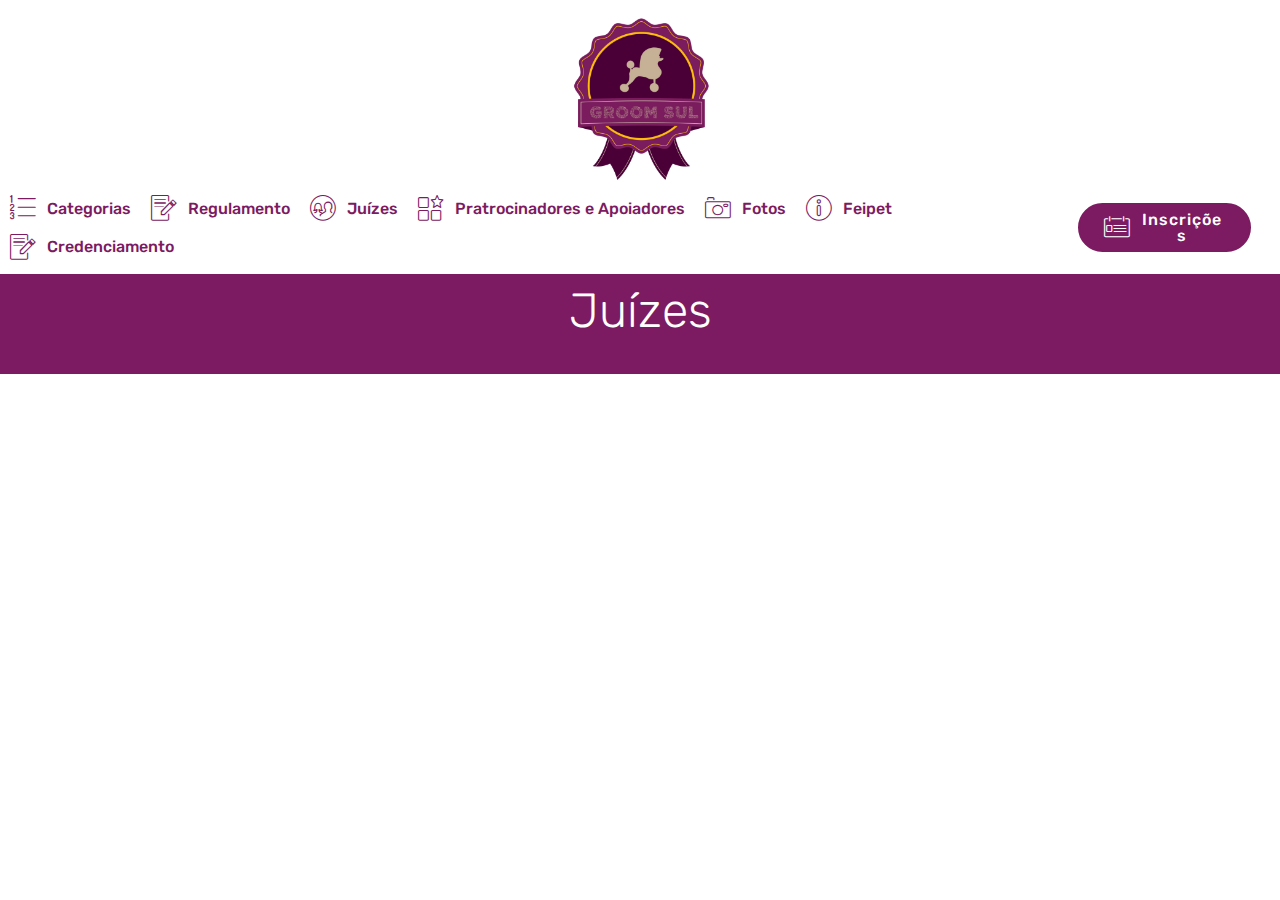
<file: page3.html>
<!DOCTYPE html>
<html>
<head>
  <!-- Site made with Mobirise Website Builder v4.12.4, https://mobirise.com -->
  <meta charset="UTF-8">
  <meta http-equiv="X-UA-Compatible" content="IE=edge">
  <meta name="generator" content="Mobirise v4.12.4, mobirise.com">
  <meta name="viewport" content="width=device-width, initial-scale=1, minimum-scale=1">
  <link rel="shortcut icon" href="assets/images/groomsul-logo-128x153.png" type="image/x-icon">
  <meta name="description" content="Web Page Creator Description">
  
  
  <title>Juízes</title>
  <link rel="stylesheet" href="assets/web/assets/mobirise-icons/mobirise-icons.css">
  <link rel="stylesheet" href="assets/bootstrap/css/bootstrap.min.css">
  <link rel="stylesheet" href="assets/bootstrap/css/bootstrap-grid.min.css">
  <link rel="stylesheet" href="assets/bootstrap/css/bootstrap-reboot.min.css">
  <link rel="stylesheet" href="assets/tether/tether.min.css">
  <link rel="stylesheet" href="assets/dropdown/css/style.css">
  <link rel="stylesheet" href="assets/theme/css/style.css">
  <link rel="preload" as="style" href="assets/mobirise/css/mbr-additional.css"><link rel="stylesheet" href="assets/mobirise/css/mbr-additional.css" type="text/css">
  
  
  
</head>
<body>

      <section class="cid-szYJQCwQAL logo-desk" id="image3-1i">

    

    <figure class="mbr-figure container">
            <div class="image-block" style="width: 15%;">
                <img src="assets/images/groomsul-logo-1341x1602.png" width="1400" alt="Mobirise" title="">
                
            </div>
    </figure>
</section>
  <section class="menu cid-qTkzRZLJNu" once="menu" id="menu1-0">

    

    <nav class="navbar navbar-expand beta-menu navbar-dropdown align-items-center navbar-toggleable-sm">
        <button class="navbar-toggler navbar-toggler-right" type="button" data-toggle="collapse" data-target="#navbarSupportedContent" aria-controls="navbarSupportedContent" aria-expanded="false" aria-label="Toggle navigation">
            <div class="hamburger">
                <span></span>
                <span></span>
                <span></span>
                <span></span>
            </div>
        </button>
        <div class="menu-logo logo-mobile">
            <div class="navbar-brand">
                <span class="navbar-logo">
                    <a href="index.html">
                         <img src="assets/images/groomsul-logo-122x146.png" alt="Mobirise" title="" style="height: 3.8rem;">
                    </a>
                </span>
                
            </div>
        </div>
        <div class="collapse navbar-collapse" id="navbarSupportedContent">
            <ul class="navbar-nav nav-dropdown" data-app-modern-menu="true"><li class="nav-item">
                    <a class="nav-link link text-primary display-4" href="page2.html"><span class="mbri-numbered-list mbr-iconfont mbr-iconfont-btn"></span>
                        Categorias</a>
                </li>
                <li class="nav-item">
                    <a class="nav-link link text-primary display-4" href="page1.html"><span class="mbri-edit mbr-iconfont mbr-iconfont-btn"></span>
                        Regulamento</a>
                </li><li class="nav-item"><a class="nav-link link text-primary display-4" href="page3.html"><span class="mbri-users mbr-iconfont mbr-iconfont-btn"></span>
                        Juízes</a></li><li class="nav-item"><a class="nav-link link text-primary display-4" href="page4.html"><span class="mbri-features mbr-iconfont mbr-iconfont-btn"></span>
                        Pratrocinadores e Apoiadores</a></li><li class="nav-item"><a class="nav-link link text-primary display-4" href="page5.html"><span class="mbri-camera mbr-iconfont mbr-iconfont-btn"></span>
                        Fotos</a></li><li class="nav-item"><a class="nav-link link text-primary display-4" href="http://www.feipet.com.br/home" target="_blank"><span class="mbri-info mbr-iconfont mbr-iconfont-btn"></span>
                        Feipet</a></li><li class="nav-item">
                    <a class="nav-link link text-primary display-4" href="https://sigevent.pro/fenac/visitantes/index.php?id_edicao=30"><span class="mbri-edit mbr-iconfont mbr-iconfont-btn"></span>
                        Credenciamento</a>
                </li></ul>
            <div class="navbar-buttons mbr-section-btn"><a class="btn btn-sm btn-primary display-4" href="page6.html"><span class="mbri-contact-form mbr-iconfont mbr-iconfont-btn"></span>
                    Inscrições</a></div>
        </div>
    </nav>
</section>

<section class="engine"><a href="https://mobirise.info/r">free bootstrap templates</a></section><section class="mbr-section content4 cid-szYxCGwiwV" id="content4-w">

    

    <div class="container">
        <div class="media-container-row">
            <div class="title col-12 col-md-8">
                <h2 class="align-center pb-3 mbr-fonts-style display-2">
                    Juízes</h2>
                
                
            </div>
        </div>
    </div>
</section>
<div class="juiz-desk">
<!-- <section class="testimonials2 cid-sAeEE8ZfRW" id="testimonials2-1n">

    

    

    <div class="container">
        <div class="media-container-row">
            <div class="mbr-figure pr-lg-5" style="width: 55%;">
              <img src="assets/images/jonatan.jpeg" alt="" title="">
            </div>
            <div class="media-content px-3 align-self-center mbr-white py-2">
                    <p class="mbr-text testimonial-text mbr-fonts-style display-7"><br><br>Jonatan Ardengui nasceu em Buenos Aires, República Argentina. Iniciou-se na atividade canina aos 11 anos de idade. A sua experiência com cães de raça começou com a criação e exposição de Pastores Alemães, seguidos mais tarde de Yorkshire terriers, Toy Poodles, Chihuahuas, Shih Tzus, Maltes, entre outros. Atualmente é um dos tosadores de cães mais reconhecidos do país. Handler foi conquistando inúmeros campeonatos com os cães exibidos, entre eles os Campeonatos Mundiais, Campeonatos Argentino, Grandes Campeonatos, Campeonatos Internacionais, Campeonatos Latino Americanos, Best Ranking Dogs, entre outros. Atualmente também atua como professor de Biologia. É juiz de grooming da Federação Argentina de Cinologia. Julgou exposições internacionais de Grooming na Argentina e no exterior. É juiz especialista da raça Shih Tzu, Poodle em todas as suas variedades, Chihuahua pelo curto e pelo longo e Bulldog Inglês. É juiz do Grupo IX da FCA. Ele deu palestras em seminários de preparação nos EUA, Venezuela, Peru, Chile, Brasil e Argentina. Na Federação Cinológica Argentina ditou vários seminários de Genética a convite do Clube Poodle Argentino. Ele também deu palestras para criadores de cães e tratadores de cães. Ele foi membro do conselho de administração do Lomas de Zamora Kennel Club por 15 anos, servindo como presidente nos últimos três anos. Atualmente é membro do conselho de administração do Shih Tzu Can Club Argentino, atuando como revisor de contas, e do Caniche Club Argentino como membro titular. Inúmeras celebridades o escolhem para cuidar da aparência de seus animais de estimação. São Mau e Ricky Montaner, Carmen Barbieri, Flavio Mendoza, Arturo Puig e Selva Aleman, Fernando Burlando e Barby Franco, Jésica Cirio, César Juricich, Patricio Arellano, Valeria Archimó, Flor de la V, Eduardo Constantino, entre outros.</p>
                    <p class="mbr-author-name pt-4 mb-2 mbr-fonts-style display-7">
                       JONATAN ARDENGUI  </p>
                    <p class="mbr-author-desc mbr-fonts-style display-7"><a href="">JONATAN ARDENGUI</a></p>
            </div>
        </div>
    </div>
</section>

<section class="testimonials3 cid-sAeDHW9EPd" id="testimonials3-1m">

    

    

    <div class="container">
        <div class="media-container-row">
            <div class="media-content px-3 align-self-center mbr-white py-2">
                <p class="mbr-text testimonial-text mbr-fonts-style display-7"><br><br>Luiz Renato Marques profissional de banho e tosa com experiência de 26 anos no mercado, Propietario da Grooming&care em São Paulo, Campeão Nacional e Internacional em diversas competições, juiz oficial do European Grooming Association, embaixador Andis no Brasil e MasterGroomer Hydra, organizador do MasterGroom e vice presidente da ABEA - Associação Brasileira de Estética Animal. </p>
                <p class="mbr-author-name pt-4 mb-2 mbr-fonts-style display-7">
                   LUIZ RENATO</p>
                <p class="mbr-author-desc mbr-fonts-style display-7"><a href="https://www.instagram.com/luizrenatogroomer">@luizrenatogroomer</a></p>
            </div>

            <div class="mbr-figure pl-lg-5" style="width: 60%;">
              <img src="assets/images/luiz.jpeg" alt="" title="">
            </div>
        </div>
    </div>
</section>

<section class="testimonials2 cid-sAwPxmZqib" id="testimonials2-1u">

    

    

    <div class="container">
        <div class="media-container-row">
            <div class="mbr-figure pr-lg-5" style="width: 55%;">
              <img src="assets/images/ricardo.jpeg" alt="" title="">
            </div>
            <div class="media-content px-3 align-self-center mbr-white py-2">
                    <p class="mbr-text testimonial-text mbr-fonts-style display-7"><br>Atuando desde 2008 na área
•Especialista em Bichon frise, Poodle e em cortes comerciais.
•Formado por uma das escolas de grooming mais renomadas do mercado pet Skolimoski groom school
•proprietário do salão pet
Bichon's Pet Home
• Bicampeão Mastergroom 17/8
Scissoring profissional (Bichon frise)
•Campeão do campeonato Groom
Sul 2017 Categoria Poodle Class profissional e Scissoring profissional com Bichon frise
.1* Best in show com poodle class
profissional Groom sul 2017
• 2° Best in show Scissoring
profissional.com Bichon frise
Groom sul 2017
•Campeão categoria tosa bebé profissional 2021 Mastergroom
• campeão categoria Scissoring profissional 2022 Mastergroom
-campeão categoria poodle
profissional 2022 Mastergroom
•1°Best in show poodie profission
Mastergroom
•2° Best in show Scissoring
profissional 2022 Mastergroom
•Campeonato CBKC/FCI
1° Lugar poodle profissional
1° Lugar melhor da classe
1° Best in show
2° Lugar Scissorina profissional Bichontr</p>
                    <p class="mbr-author-name pt-4 mb-2 mbr-fonts-style display-7">
                       Ricardo Alves</p>
                    <p class="mbr-author-desc mbr-fonts-style display-7"><a href=""></a></p>
            </div>
        </div>
    </div>
</section>
<section class="testimonials3 cid-sAeDHW9EPd" id="testimonials3-1m">

    

    

    <div class="container">
        <div class="media-container-row">
            <div class="media-content px-3 align-self-center mbr-white py-2">
                <p class="mbr-text testimonial-text mbr-fonts-style display-7"><br><br>Atua na área de banho e tosa a mais de 15 anos.
Trabalhou como tosador e coordenador técnico na estética da maior rede de pet shops do Brasil, a rede Petz. 
Faz parte da ABEA(Associação Brasileira de Estética Animal) como diretor. 
Também faz parte do Groom Team Dog&co, é líder representante da IGA ( International Groomers Association) no Brasil, associação com fundação asiática. 
Acompanhou a seleção brasileira de tosa no mundial de 2016 na Itália como suplente. 
Palestrante internacional e nacional, e juíz de categorias comerciais. 
Possue certificação de Groomer Europeu ( EGA) e Certificação Asiática (IGA). 
Com destaque em tosas criativas, acumulou até agora 6 medalhas de ouro em campeonatos nessa modalidade, e um Best In Show, onde venceu 15 países diferentes em um campeonato na Tailândia.
Organizador e idealizador do primeiro campeonato de coloração no Brasil "Rainbow Groom "</p>
                <p class="mbr-author-name pt-4 mb-2 mbr-fonts-style display-7">
                   Felipe Correa</p>
                <p class="mbr-author-desc mbr-fonts-style display-7"><a href="https://www.instagram.com/">@</a></p>
            </div>

            <div class="mbr-figure pl-lg-5" style="width: 60%;">
              <img src="assets/images/felipe.jpeg" alt="" title="">
            </div>
        </div>
    </div>
</section>
<section class="testimonials2 cid-sAeDtDfOEJ" id="testimonials2-1l">

    

    

    <div class="container">
        <div class="media-container-row">
            <div class="mbr-figure pr-lg-5" style="width: 55%;">
              <img src="assets/images/WhatsApp Image 2022-03-27 at 20.55.58.jpeg" alt="" title="">
            </div>
            <div class="media-content px-3 align-self-center mbr-white py-2">
                    <p class="mbr-text testimonial-text mbr-fonts-style display-7">Iniciou como esteticista animal em 2005.<br>
Desde de então vem se atualizando a cada dia. Já teve cursos com os mais talentosos e renomados groomers nacionais e internacionais.<br>

Já foi juiz das maiores competições grooming no Brasil.<br>

Recentemente fez curso na escola sathit_starwood na Tailândia. <br>

Especialista em penteados e tosa asiática.<br>

Títulos:<br><br>

Primeiro Campeão no ranking Brasileiro de Penteado (Abragroom)<br>

1° Lugar Penteado ( Groomrio - Rio De Janeiro)<br>
2° Lugar Penteado (Top Groomers)<br>
2° Lugar Penteado (Groom Challenge - Ribeirão)<br>
2° Lugar Penteado (UCB Grooming Show)<br>
2° Lugar Penteado (Groom Brasil)<br>
2° Lugar Penteado (Super Groom - Contest Show)<br>
1° Lugar Tosa Espelho (Top Groomers Show) <br>
2° Lugar Penteado (Mastergroom)<br>
1° Lugar Asian Style (Internacional Grooming - By Sergio Villasanti)<br>
2° Lugar Tosa Espelho (Top Groomers Show) <br>
1° Lugar Asian Style (Groom Brasil)<br>
1° Lugar Team Star Brasil Groom Talent (Internacional Grooming - By Sergio Villasanti)<br>

3° Lugar Penteado (Groom Argentina) <br>
1° Lugar Asian Style (Groom Argentina)<br>
2° Lugar BEST IN SHOW Comercial - Asian Style (Groom Argentina) <br>
1° Lugar Pomerania Class (Groom Argentina)<br>
1° Lugar BEST IN SHOW - Pomerania Class (Groom Argentina)<br>

2° Lugar Asian Style (Alianz World Canine - Mundial Espanha)<br>
1° Lugar Penteado (Alianz World Canine - Mundial Espanha)<br>
1° Lugar Asian Style (Alianz World Canine - Mundial Espanha)<br>
1° Lugar Grupo Brasil (Alianz World Canine - Mundial Espanha)</p>
                    <p class="mbr-author-name pt-4 mb-2 mbr-fonts-style display-7">
                       Evandro Santos</p>
                    <p class="mbr-author-desc mbr-fonts-style display-7"><a href="https://www.instagram.com/groomerevandro">@groomerevandro</a></p>
            </div>
        </div>
    </div>
</section>



<section class="testimonials3 cid-sAeEZQs8Et" id="testimonials3-1o">

    

    

    <div class="container">
        <div class="media-container-row">
            <div class="media-content px-3 align-self-center mbr-white py-2">
                <p class="mbr-text testimonial-text mbr-fonts-style display-7">Edgar Ferreira começou no ramo pet com 11 anos , no ano de 1996 , trabalhou por 8 anos com exposição de cães,  especificamente com criação de Cocker Spaniel Inglês,  Doberman , schnauzer Miniatura, Fox terrier e Cairn Terrier. Membro da Seleção Brasileira de Grooming por duas vezes consecutivas. Tricampeão Mastergroom,  Tetracampeão Ucb,  Bicampeão Groom Brasil, Vice-campeão Grand Slan Artero on line Classe Sporting Campeão e Best in show Groom Argentina.  Mais de 50 pódios na carreira. Dono de dois dos mais renomados Salões de Beleza Canina do estado de São Paulo. Groomer número 1 do Brasil 2019 a 2021.  Juiz de diversos concursos Nacional e Internacional , Groomer de diversas marcas  renomadas do segmento pet , criador e organizador da competição Groom Challenger.</p>
                <p class="mbr-author-name pt-4 mb-2 mbr-fonts-style display-7">
                   Edgar Ferreira</p>
                <p class="mbr-author-desc mbr-fonts-style display-7"><a href="">@</a></p>
            </div>

            <div class="mbr-figure pl-lg-5" style="width: 45%;">
              <img src="assets/images/edgar.jpeg" alt="" title="">
            </div>
        </div>
    </div>
</section>

<section class="testimonials2 cid-sAeG3hw7Tm" id="testimonials2-1r">

    

    

    <div class="container">
        <div class="media-container-row">
            <div class="mbr-figure pr-lg-5" style="width: 35%;">
              <img src="assets/images/WhatsApp Image 2022-03-27 at 20.52.17.jpeg" alt="" title="">
            </div>
            <div class="media-content px-3 align-self-center mbr-white py-2">
                    <p class="mbr-text testimonial-text mbr-fonts-style display-7">Tosadora e empresária a 14 anos.<br>
Fez diversos cursos com nomes renomados  do mercado pet.<br>
Participa de competições de grooming sendo:<br>
1°lugar categoria Asian Style em SP.<br>
2°lugar na categoria Espelho no RS.<br>
2°lugar no Best in Show SP.<br>
4°lugar no Wahl Talent no RS.<br>
É professora de tosa na Elluc Academy em Caxias do Sul- RS.</p>
                    <p class="mbr-author-name pt-4 mb-2 mbr-fonts-style display-7">Regina Schwertz</p>
                    <p class="mbr-author-desc mbr-fonts-style display-7"><a href="https://www.instagram.com/reginaschwertz">@reginaschwertz</a></p>
            </div>
        </div>
    </div>
</section>

<section class="testimonials3 cid-sAwPK5Cf1F" id="testimonials3-1v">

    

    

    <div class="container">
        <div class="media-container-row">
            <div class="media-content px-3 align-self-center mbr-white py-2" >
                <p class="mbr-text testimonial-text mbr-fonts-style display-7"><br>Nossa Med. VET responsável!<br>
Member of Groom Team Brazil 2015 and 2017</p>
                <p class="mbr-author-name pt-4 mb-2 mbr-fonts-style display-7">
                   MARIA NAPOLEÃO</p>
                <p class="mbr-author-desc mbr-fonts-style display-7"><a href="https://www.instagram.com/marianapoleao">@marianapoleao</p>
            </div>

            <div class="mbr-figure pl-lg-5" >
              <img src="assets/images/maria.jpeg" alt="" title="">
            </div>
        </div>
    </div>
</section>

</div>


<div class="juiz-mobile">
    <section class="testimonials2 cid-sAeEE8ZfRW" id="testimonials2-1n">

    

    

    <div class="container">
        <div class="media-container-row">
            <p class="mbr-author-name pt-4 mb-2 mbr-fonts-style display-7">
                       JONATAN ARDENGUI</p>
            <div class="mbr-figure pr-lg-5" style="width: 55%;">
              <img src="assets/images/jonatan.jpeg" alt="" title="">
            </div>
            <div class="media-content px-3 align-self-center mbr-white py-2">
                    <p class="mbr-text testimonial-text mbr-fonts-style display-7"><br>Jonatan Ardengui nasceu em Buenos Aires, República Argentina. Iniciou-se na atividade canina aos 11 anos de idade. A sua experiência com cães de raça começou com a criação e exposição de Pastores Alemães, seguidos mais tarde de Yorkshire terriers, Toy Poodles, Chihuahuas, Shih Tzus, Maltes, entre outros. Atualmente é um dos tosadores de cães mais reconhecidos do país. Handler foi conquistando inúmeros campeonatos com os cães exibidos, entre eles os Campeonatos Mundiais, Campeonatos Argentino, Grandes Campeonatos, Campeonatos Internacionais, Campeonatos Latino Americanos, Best Ranking Dogs, entre outros. Atualmente também atua como professor de Biologia. É juiz de grooming da Federação Argentina de Cinologia. Julgou exposições internacionais de Grooming na Argentina e no exterior. É juiz especialista da raça Shih Tzu, Poodle em todas as suas variedades, Chihuahua pelo curto e pelo longo e Bulldog Inglês. É juiz do Grupo IX da FCA. Ele deu palestras em seminários de preparação nos EUA, Venezuela, Peru, Chile, Brasil e Argentina. Na Federação Cinológica Argentina ditou vários seminários de Genética a convite do Clube Poodle Argentino. Ele também deu palestras para criadores de cães e tratadores de cães. Ele foi membro do conselho de administração do Lomas de Zamora Kennel Club por 15 anos, servindo como presidente nos últimos três anos. Atualmente é membro do conselho de administração do Shih Tzu Can Club Argentino, atuando como revisor de contas, e do Caniche Club Argentino como membro titular. Inúmeras celebridades o escolhem para cuidar da aparência de seus animais de estimação. São Mau e Ricky Montaner, Carmen Barbieri, Flavio Mendoza, Arturo Puig e Selva Aleman, Fernando Burlando e Barby Franco, Jésica Cirio, César Juricich, Patricio Arellano, Valeria Archimó, Flor de la V, Eduardo Constantino, entre outros.</p>
                    
                    <p class="mbr-author-desc mbr-fonts-style display-7"><a href="">@</a></p>
            </div>
        </div>
    </div>
</section>

<section class="testimonials3 cid-sAeDHW9EPd" id="testimonials3-1m">

    

    

    <div class="container">
        <div class="media-container-row">
            <p class="mbr-author-name pt-4 mb-2 mbr-fonts-style display-7">
                   LUIZ RENATO</p>
             <div class="mbr-figure pl-lg-5" style="width: 60%;">
              <img src="assets/images/luiz.jpeg" alt="" title="">
            </div>
            <div class="media-content px-3 align-self-center mbr-white py-2">
                <p class="mbr-text testimonial-text mbr-fonts-style display-7"><br>Luiz Renato Marques profissional de banho e tosa com experiência de 26 anos no mercado, Propietario da Grooming&care em São Paulo, Campeão Nacional e Internacional em diversas competições, juiz oficial do European Grooming Association, embaixador Andis no Brasil e MasterGroomer Hydra, organizador do MasterGroom e vice presidente da ABEA - Associação Brasileira de Estética Animal.   </p>
                
                <p class="mbr-author-desc mbr-fonts-style display-7"><a href="https://www.instagram.com/luizrenatogroomer">@luizrenatogroomer</a></p>
            </div>

           
        </div>
    </div>
</section>

<section class="testimonials2 cid-sAwPxmZqib" id="testimonials2-1u">

    

    

    <div class="container">
        <div class="media-container-row">
            <p class="mbr-author-name pt-4 mb-2 mbr-fonts-style display-7">
                       Ricardo Alves</p>
            <div class="mbr-figure pr-lg-5" style="width: 55%;">
              <img src="assets/images/ricardo.jpeg" alt="" title="">
            </div>
            <div class="media-content px-3 align-self-center mbr-white py-2">
                    <p class="mbr-text testimonial-text mbr-fonts-style display-7"><br>Atuando desde 2008 na área
•Especialista em Bichon frise, Poodle e em cortes comerciais.
•Formado por uma das escolas de grooming mais renomadas do mercado pet Skolimoski groom school
•proprietário do salão pet
Bichon's Pet Home
• Bicampeão Mastergroom 17/8
Scissoring profissional (Bichon frise)
•Campeão do campeonato Groom
Sul 2017 Categoria Poodle Class profissional e Scissoring profissional com Bichon frise
.1* Best in show com poodle class
profissional Groom sul 2017
• 2° Best in show Scissoring
profissional.com Bichon frise
Groom sul 2017
•Campeão categoria tosa bebé profissional 2021 Mastergroom
• campeão categoria Scissoring profissional 2022 Mastergroom
-campeão categoria poodle
profissional 2022 Mastergroom
•1°Best in show poodie profission
Mastergroom
•2° Best in show Scissoring
profissional 2022 Mastergroom
•Campeonato CBKC/FCI
1° Lugar poodle profissional
1° Lugar melhor da classe
1° Best in show
2° Lugar Scissorina profissional Bichontr</p>
                    
                    <p class="mbr-author-desc mbr-fonts-style display-7"><a href="https://www.instagram.com/">@</a></p>
            </div>
        </div>
    </div>
</section>

<section class="testimonials3 cid-sAeGmqDD8w" id="testimonials3-1s">

    

    

    <div class="container">
        <div class="media-container-row">
            <p class="mbr-author-name pt-4 mb-2 mbr-fonts-style display-7">
                   Edgar Ferreira</p>
             <div class="mbr-figure pl-lg-5" style="width: 45%;">
              <img src="assets/images/edgar.jpeg" alt="" title="">
            </div>
            <div class="media-content px-3 align-self-center mbr-white py-2">
                <p class="mbr-text testimonial-text mbr-fonts-style display-7">Edgar Ferreira começou no ramo pet com 11 anos , no ano de 1996 , trabalhou por 8 anos com exposição de cães,  especificamente com criação de Cocker Spaniel Inglês,  Doberman , schnauzer Miniatura, Fox terrier e Cairn Terrier. Membro da Seleção Brasileira de Grooming por duas vezes consecutivas. Tricampeão Mastergroom,  Tetracampeão Ucb,  Bicampeão Groom Brasil, Vice-campeão Grand Slan Artero on line Classe Sporting Campeão e Best in show Groom Argentina.  Mais de 50 pódios na carreira. Dono de dois dos mais renomados Salões de Beleza Canina do estado de São Paulo. Groomer número 1 do Brasil 2019 a 2021.  Juiz de diversos concursos Nacional e Internacional , Groomer de diversas marcas  renomadas do segmento pet , criador e organizador da competição Groom Challenger.</p>
                
                <p class="mbr-author-desc mbr-fonts-style display-7"><a href="https://www.instagram.com/">@</a></p>
            </div>

           
        </div>
    </div>
</section>


<section class="testimonials2 cid-sAeDtDfOEJ" id="testimonials2-1l">

    

    

    <div class="container">
        <div class="media-container-row">
            <p class="mbr-author-name pt-4 mb-2 mbr-fonts-style display-7">
                       Evandro Santos</p>
            <div class="mbr-figure pr-lg-5" style="width: 55%;">
              <img src="assets/images/WhatsApp Image 2022-03-27 at 20.55.58.jpeg" alt="" title="">
            </div>
            <div class="media-content px-3 align-self-center mbr-white py-2">
                    <p class="mbr-text testimonial-text mbr-fonts-style display-7">Iniciou como esteticista animal em 2005.<br>
Desde de então vem se atualizando a cada dia. Já teve cursos com os mais talentosos e renomados groomers nacionais e internacionais.<br>

Já foi juiz das maiores competições grooming no Brasil.<br>

Recentemente fez curso na escola sathit_starwood na Tailândia. <br>

Especialista em penteados e tosa asiática.<br>

Títulos:<br><br>

Primeiro Campeão no ranking Brasileiro de Penteado (Abragroom)<br>

1° Lugar Penteado ( Groomrio - Rio De Janeiro)<br>
2° Lugar Penteado (Top Groomers)<br>
2° Lugar Penteado (Groom Challenge - Ribeirão)<br>
2° Lugar Penteado (UCB Grooming Show)<br>
2° Lugar Penteado (Groom Brasil)<br>
2° Lugar Penteado (Super Groom - Contest Show)<br>
1° Lugar Tosa Espelho (Top Groomers Show) <br>
2° Lugar Penteado (Mastergroom)<br>
1° Lugar Asian Style (Internacional Grooming - By Sergio Villasanti)<br>
2° Lugar Tosa Espelho (Top Groomers Show) <br>
1° Lugar Asian Style (Groom Brasil)<br>
1° Lugar Team Star Brasil Groom Talent (Internacional Grooming - By Sergio Villasanti)<br>

3° Lugar Penteado (Groom Argentina) <br>
1° Lugar Asian Style (Groom Argentina)<br>
2° Lugar BEST IN SHOW Comercial - Asian Style (Groom Argentina) <br>
1° Lugar Pomerania Class (Groom Argentina)<br>
1° Lugar BEST IN SHOW - Pomerania Class (Groom Argentina)<br>

2° Lugar Asian Style (Alianz World Canine - Mundial Espanha)<br>
1° Lugar Penteado (Alianz World Canine - Mundial Espanha)<br>
1° Lugar Asian Style (Alianz World Canine - Mundial Espanha)<br>
1° Lugar Grupo Brasil (Alianz World Canine - Mundial Espanha)</p>
                    
                    <p class="mbr-author-desc mbr-fonts-style display-7"><a href="https://www.instagram.com/groomerevandro">@groomerevandro</a></p>
            </div>
        </div>
    </div>
</section>

<section class="testimonials3 cid-sAeEZQs8Et" id="testimonials3-1o">

    

    

    <div class="container">
        <div class="media-container-row">
            <p class="mbr-author-name pt-4 mb-2 mbr-fonts-style display-7">
                   Felipe Correa</p>
            <div class="mbr-figure pl-lg-5" style="width: 45%;">
              <img src="assets/images/felipe.jpeg" alt="" title="">
            </div>
            <div class="media-content px-3 align-self-center mbr-white py-2">
                <p class="mbr-text testimonial-text mbr-fonts-style display-7">Atua na área de banho e tosa a mais de 15 anos.
Trabalhou como tosador e coordenador técnico na estética da maior rede de pet shops do Brasil, a rede Petz. 
Faz parte da ABEA(Associação Brasileira de Estética Animal) como diretor. 
Também faz parte do Groom Team Dog&co, é líder representante da IGA ( International Groomers Association) no Brasil, associação com fundação asiática. 
Acompanhou a seleção brasileira de tosa no mundial de 2016 na Itália como suplente. 
Palestrante internacional e nacional, e juíz de categorias comerciais. 
Possue certificação de Groomer Europeu ( EGA) e Certificação Asiática (IGA). 
Com destaque em tosas criativas, acumulou até agora 6 medalhas de ouro em campeonatos nessa modalidade, e um Best In Show, onde venceu 15 países diferentes em um campeonato na Tailândia.
Organizador e idealizador do primeiro campeonato de coloração no Brasil "Rainbow Groom "</p>
                
                <p class="mbr-author-desc mbr-fonts-style display-7"><a href="https://www.instagram.com/">@</a></p>
            </div>

            
        </div>
    </div>
</section>

<section class="testimonials2 cid-sAeG3hw7Tm" id="testimonials2-1r">

    

    

    <div class="container">
        <div class="media-container-row">
            <p class="mbr-author-name pt-4 mb-2 mbr-fonts-style display-7">Regina Schwertz</p>
            <div class="mbr-figure pr-lg-5" style="width: 35%;">
              <img src="assets/images/WhatsApp Image 2022-03-27 at 20.52.17.jpeg" alt="" title="">
            </div>
            <div class="media-content px-3 align-self-center mbr-white py-2">
                    <p class="mbr-text testimonial-text mbr-fonts-style display-7">Tosadora e empresária a 14 anos.<br>
Fez diversos cursos com nomes renomados  do mercado pet.<br>
Participa de competições de grooming sendo:<br>
1°lugar categoria Asian Style em SP.<br>
2°lugar na categoria Espelho no RS.<br>
2°lugar no Best in Show SP.<br>
4°lugar no Wahl Talent no RS.<br>
É professora de tosa na Elluc Academy em Caxias do Sul- RS.</p>
                    
                    <p class="mbr-author-desc mbr-fonts-style display-7"><a href="https://www.instagram.com/reginaschwertz">@reginaschwertz</a></p>
            </div>
        </div>
    </div>
</section>

<section class="testimonials3 cid-sAwPK5Cf1F" id="testimonials3-1v">

    

    

    <div class="container">
        <div class="media-container-row">
            <p class="mbr-author-name pt-4 mb-2 mbr-fonts-style display-7">
                   MARIA NAPOLEÃO</p>
            <div class="mbr-figure pl-lg-5" style="width: 55%;">
              <img src="assets/images/maria.jpeg" alt="" title="">
            </div>
            <div class="media-content px-3 align-self-center mbr-white py-2" >
                <p class="mbr-text testimonial-text mbr-fonts-style display-7"><br>Nossa Med. VET responsável!</p>
                
                <p class="mbr-author-desc mbr-fonts-style display-7"><a href="https://www.instagram.com/claytonmunizbr">@marianapoleao</p>
            </div>

            
        </div>
    </div>-->
<!--</section>


</div>

<section once="footers" class="cid-szYxCJderS" id="footer6-z">

    

    

    <div class="container">
        <div class="media-container-row align-center mbr-white">
            <div class="col-12">
                <p class="mbr-text mb-0 mbr-fonts-style display-7">
                    © Copyright 2021 - Todos direitos reservado</p>
            </div>
        </div>
    </div>
</section> -->


  <script src="assets/web/assets/jquery/jquery.min.js"></script>
  <script src="assets/popper/popper.min.js"></script>
  <script src="assets/bootstrap/js/bootstrap.min.js"></script>
  <script src="assets/tether/tether.min.js"></script>
  <script src="assets/smoothscroll/smooth-scroll.js"></script>
  <script src="assets/dropdown/js/nav-dropdown.js"></script>
  <script src="assets/dropdown/js/navbar-dropdown.js"></script>
  <script src="assets/touchswipe/jquery.touch-swipe.min.js"></script>
  <script src="assets/theme/js/script.js"></script>
  
  
</body>
</html>
</file>
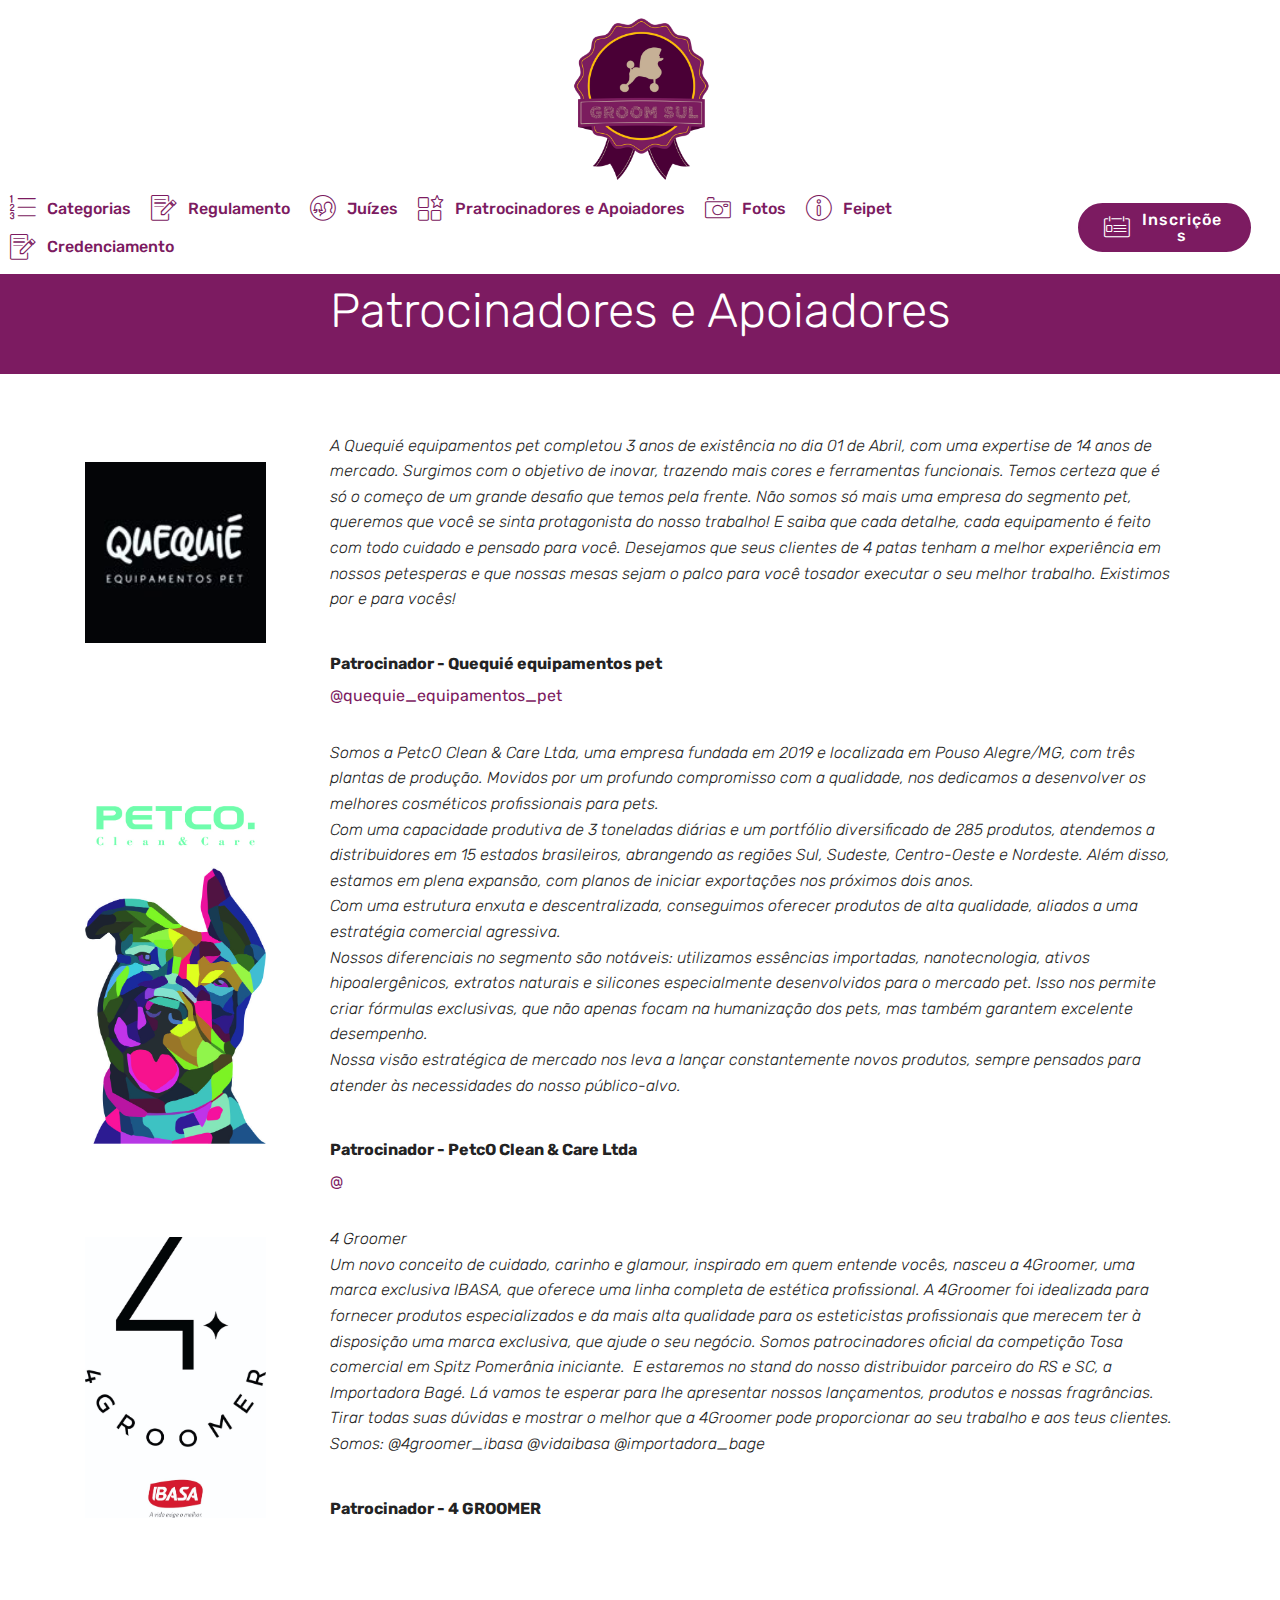
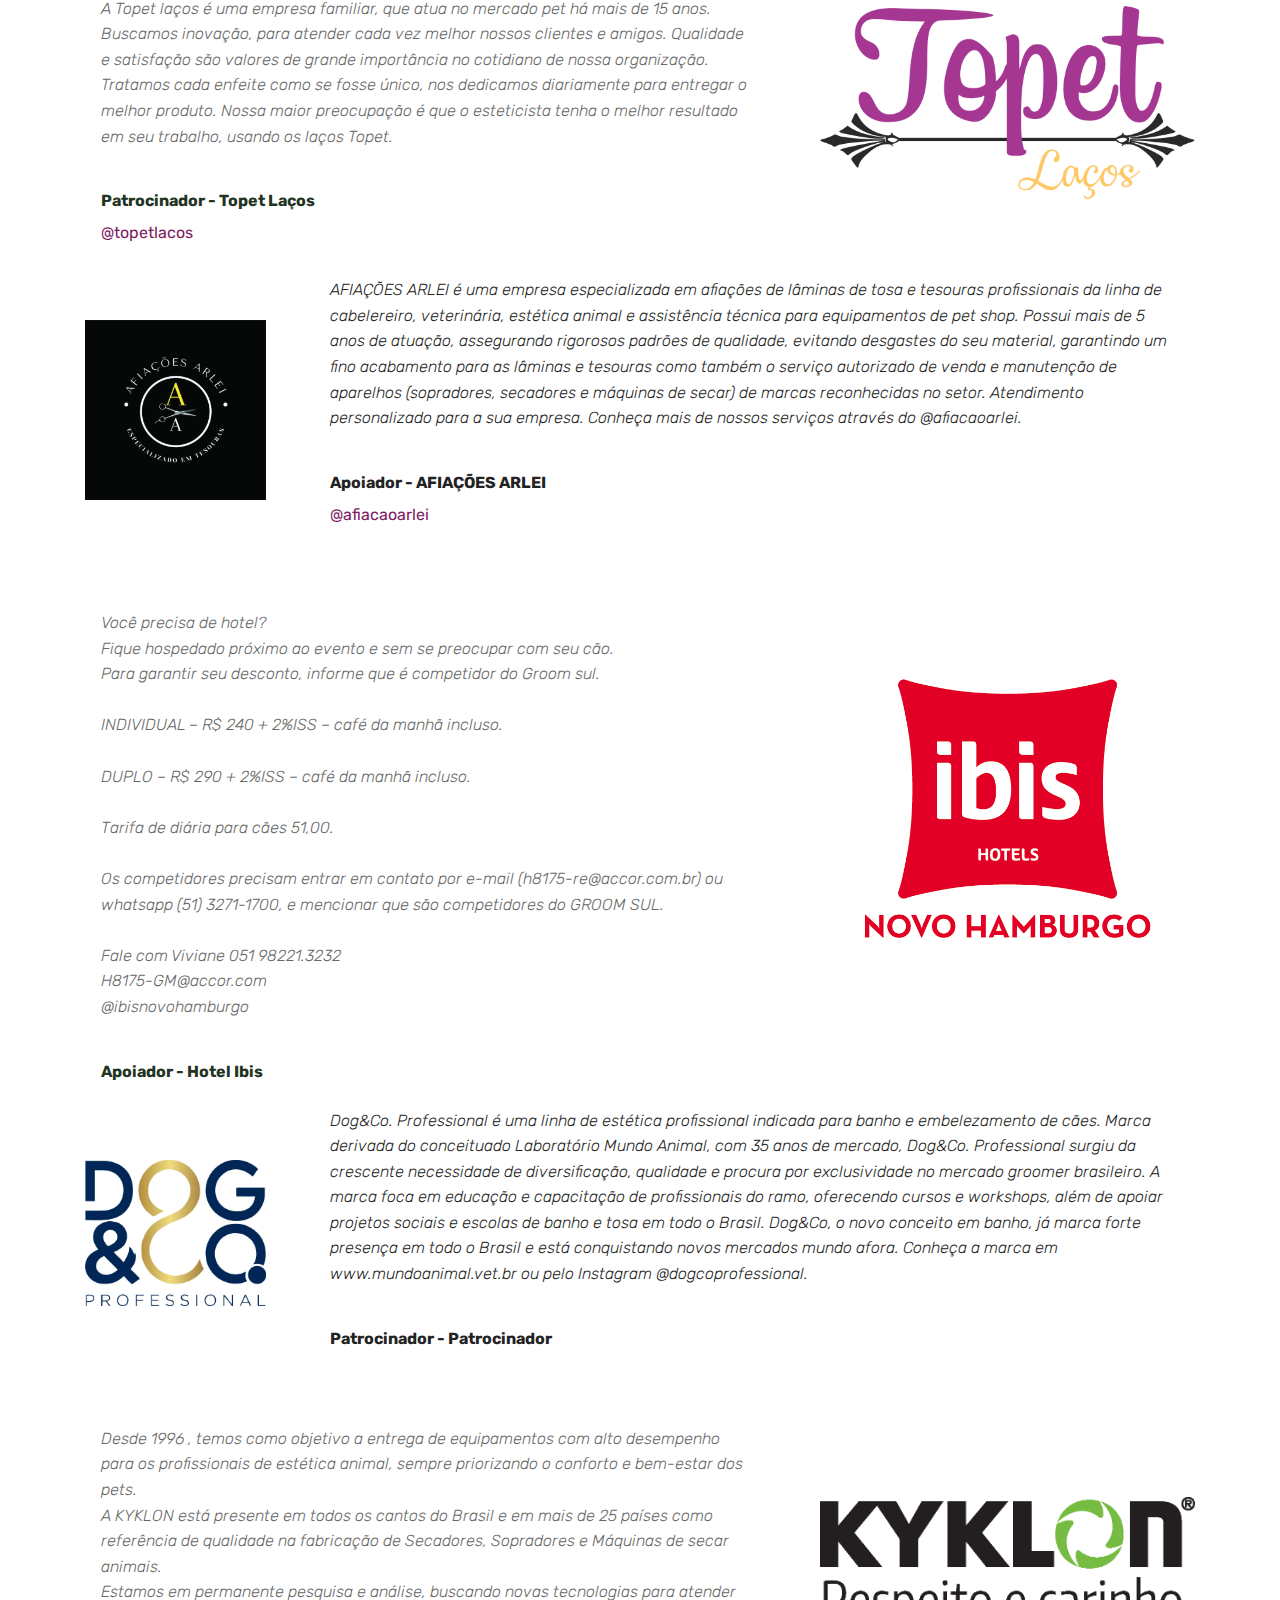
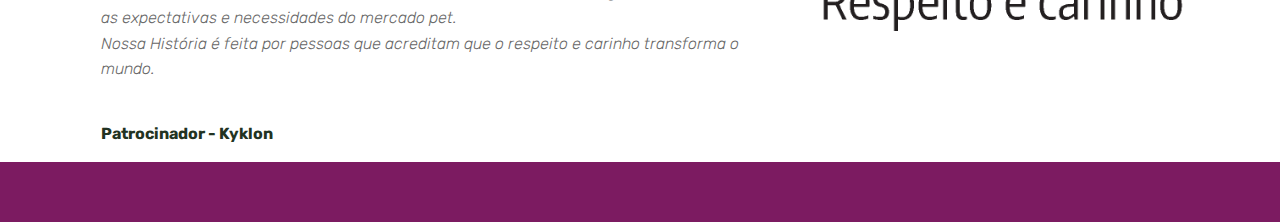
<file: page4.html>
<!DOCTYPE html>
<html>
<head>
  <!-- Site made with Mobirise Website Builder v4.12.4, https://mobirise.com -->
  <meta charset="UTF-8">
  <meta http-equiv="X-UA-Compatible" content="IE=edge">
  <meta name="generator" content="Mobirise v4.12.4, mobirise.com">
  <meta name="viewport" content="width=device-width, initial-scale=1, minimum-scale=1">
  <link rel="shortcut icon" href="assets/images/groomsul-logo-128x153.png" type="image/x-icon">
  <meta name="description" content="Web Page Creator Description">
  
  
  <title>Patrocinadores e Apoiadores</title>
  <link rel="stylesheet" href="assets/web/assets/mobirise-icons/mobirise-icons.css">
  <link rel="stylesheet" href="assets/bootstrap/css/bootstrap.min.css">
  <link rel="stylesheet" href="assets/bootstrap/css/bootstrap-grid.min.css">
  <link rel="stylesheet" href="assets/bootstrap/css/bootstrap-reboot.min.css">
  <link rel="stylesheet" href="assets/tether/tether.min.css">
  <link rel="stylesheet" href="assets/dropdown/css/style.css">
  <link rel="stylesheet" href="assets/theme/css/style.css">
  <link rel="preload" as="style" href="assets/mobirise/css/mbr-additional.css"><link rel="stylesheet" href="assets/mobirise/css/mbr-additional.css" type="text/css">
  
  
  
</head>
<body>

      <section class="cid-szYJQCwQAL logo-desk" id="image3-1i">

    

    <figure class="mbr-figure container">
            <div class="image-block" style="width: 15%;">
                <img src="assets/images/groomsul-logo-1341x1602.png" width="1400" alt="Mobirise" title="">
                
            </div>
    </figure>
</section>
  <section class="menu cid-qTkzRZLJNu" once="menu" id="menu1-0">

    

    <nav class="navbar navbar-expand beta-menu navbar-dropdown align-items-center navbar-toggleable-sm">
        <button class="navbar-toggler navbar-toggler-right" type="button" data-toggle="collapse" data-target="#navbarSupportedContent" aria-controls="navbarSupportedContent" aria-expanded="false" aria-label="Toggle navigation">
            <div class="hamburger">
                <span></span>
                <span></span>
                <span></span>
                <span></span>
            </div>
        </button>
        <div class="menu-logo logo-mobile">
            <div class="navbar-brand">
                <span class="navbar-logo">
                    <a href="index.html">
                         <img src="assets/images/groomsul-logo-122x146.png" alt="Mobirise" title="" style="height: 3.8rem;">
                    </a>
                </span>
                
            </div>
        </div>
        <div class="collapse navbar-collapse" id="navbarSupportedContent">
            <ul class="navbar-nav nav-dropdown" data-app-modern-menu="true"><li class="nav-item">
                    <a class="nav-link link text-primary display-4" href="page2.html"><span class="mbri-numbered-list mbr-iconfont mbr-iconfont-btn"></span>
                        Categorias</a>
                </li>
                <li class="nav-item">
                    <a class="nav-link link text-primary display-4" href="page1.html"><span class="mbri-edit mbr-iconfont mbr-iconfont-btn"></span>
                        Regulamento</a>
                </li><li class="nav-item"><a class="nav-link link text-primary display-4" href="page3.html"><span class="mbri-users mbr-iconfont mbr-iconfont-btn"></span>
                        Juízes</a></li><li class="nav-item"><a class="nav-link link text-primary display-4" href="page4.html"><span class="mbri-features mbr-iconfont mbr-iconfont-btn"></span>
                        Pratrocinadores e Apoiadores</a></li><li class="nav-item"><a class="nav-link link text-primary display-4" href="page5.html"><span class="mbri-camera mbr-iconfont mbr-iconfont-btn"></span>
                        Fotos</a></li><li class="nav-item"><a class="nav-link link text-primary display-4" href="http://www.feipet.com.br/home" target="_blank"><span class="mbri-info mbr-iconfont mbr-iconfont-btn"></span>
                        Feipet</a></li>
                      <li class="nav-item">
                    <a class="nav-link link text-primary display-4" href="https://sigevent.pro/fenac/visitantes/index.php?id_edicao=30"><span class="mbri-edit mbr-iconfont mbr-iconfont-btn"></span>
                        Credenciamento</a>
                </li></ul>
            <div class="navbar-buttons mbr-section-btn"><a class="btn btn-sm btn-primary display-4" href="page6.html"><span class="mbri-contact-form mbr-iconfont mbr-iconfont-btn"></span>
                    Inscrições</a></div>
        </div>
    </nav>
</section>

<section class="engine"><a href="https://mobirise.info/c">web builder</a></section><section class="mbr-section content4 cid-szYysJhn8B" id="content4-11">

    

    <div class="container">
        <div class="media-container-row">
            <div class="title col-12 col-md-8">
                <h2 class="align-center pb-3 mbr-fonts-style display-2">
                    Patrocinadores e Apoiadores</h2>
                
                
            </div>
        </div>
    </div>
</section>



<section class="testimonials2 cid-sAeEE8ZfRW" id="testimonials2-1n">

    

    

    <div class="container">
        <div class="media-container-row">
            <div class="mbr-figure pr-lg-5" style="width: 25%;">
              <img src="assets/images/p1.jpg" alt="" title="">
            </div>
            <div class="media-content px-3 align-self-center mbr-white py-2">
                    <p class="mbr-text testimonial-text mbr-fonts-style display-7"><br><br>A Quequié equipamentos pet completou 3 anos de existência no dia 01 de Abril, com uma expertise de 14 anos de mercado. Surgimos com o objetivo de inovar, trazendo mais cores e ferramentas funcionais. Temos certeza que é só o começo de um grande desafio que temos pela frente. Não somos só mais uma empresa do segmento pet, queremos que você se sinta protagonista do nosso trabalho! E saiba que cada detalhe, cada equipamento é feito com todo cuidado e pensado para você. Desejamos que seus clientes de 4 patas tenham a melhor experiência em nossos petesperas e que  nossas mesas sejam o palco para você tosador executar o seu melhor trabalho. Existimos por e para vocês!</p>
                    <p class="mbr-author-name pt-4 mb-2 mbr-fonts-style display-7">
                       Patrocinador - Quequié equipamentos pet </p>
                    <p class="mbr-author-desc mbr-fonts-style display-7"><a href="https://www.instagram.com/quequie_equipamentos_pet/">@quequie_equipamentos_pet</a></p>
            </div>
        </div>
    </div>
</section>


<!-- <section class="testimonials3 cid-sAeDHW9EPd juiz-desk" id="testimonials3-1m" style="background-color: #ffffff; ">
    <div class="container">
        <div class="media-container-row">
            <div class="media-content px-3 align-self-center mbr-white py-2">
                <p class="mbr-text testimonial-text mbr-fonts-style display-7"><br><br>A DISTRIBUIDORA ZANELLA é uma das mais tradicionais distribuidoras de produtos do segmento pet no Rio Grande do Sul.
Temos em nosso DNA a expertise em distribuir as principais marcas do mercado com equipe técnica especializada, levando o que há de melhor em soluções para o lojista, tutor e para o pet.
Uma das principais marcas que distribuímos com exclusividade é a Perigot linha de cosmética Pet, trazendo um conceito tecnológico e inovador para o mercado pet. 
A Perigot possui uma ampla linha com itens de Higiene e beleza que contém shampoos, máscaras, finalizadores, dentre outros, e é considerada a marca que mais possui fragrâncias no mercado pet. 
Excelência em cosmética e cuidado animal!</p>
                <p class="mbr-author-name pt-4 mb-2 mbr-fonts-style display-7">
                   Patrocinador - DISTRIBUIDORA ZANELLA</p>
                <p class="mbr-author-desc mbr-fonts-style display-7"><a href="https://www.instagram.com//">@</a></p>
            </div>

            <div class="mbr-figure pl-lg-5" style="width: 60%;">
              <img src="assets/images/zanella.png" alt="" title="" style="width: 100%;">
            </div>
        </div>
    </div>
</section>

<section class="testimonials3 cid-sAeDHW9EPd juiz-mobile" id="testimonials3-1m" style="background-color: #ffffff; margin-top: 55px;">
    <div class="container">
        <div class="media-container-row">
          <div class="mbr-figure pl-lg-5" style="width: 60%;">
              <img src="assets/images/zanella.png" alt="" title="" style="width: 100%;">
            </div>
            <div class="media-content px-3 align-self-center mbr-white py-2">
                <p class="mbr-text testimonial-text mbr-fonts-style display-7"><br><br>A DISTRIBUIDORA ZANELLA é uma das mais tradicionais distribuidoras de produtos do segmento pet no Rio Grande do Sul.
Temos em nosso DNA a expertise em distribuir as principais marcas do mercado com equipe técnica especializada, levando o que há de melhor em soluções para o lojista, tutor e para o pet.
Uma das principais marcas que distribuímos com exclusividade é a Perigot linha de cosmética Pet, trazendo um conceito tecnológico e inovador para o mercado pet. 
A Perigot possui uma ampla linha com itens de Higiene e beleza que contém shampoos, máscaras, finalizadores, dentre outros, e é considerada a marca que mais possui fragrâncias no mercado pet. 
Excelência em cosmética e cuidado animal!</p>
                <p class="mbr-author-name pt-4 mb-2 mbr-fonts-style display-7">
                   Patrocinador - DISTRIBUIDORA ZANELLA</p>
                <p class="mbr-author-desc mbr-fonts-style display-7"><a href="https://www.instagram.com//">@</a></p>
            </div>

            
        </div>
    </div>
</section> -->
<!--
<section class="testimonials2 cid-sAeEE8ZfRW" id="testimonials2-1n">

    

    

    <div class="container">
        <div class="media-container-row">
            <div class="mbr-figure pr-lg-5" style="width: 25%;">
              <img src="assets/images/hydra.png" alt="" title="">
            </div>
            <div class="media-content px-3 align-self-center mbr-white py-2">
              <p class="mbr-text testimonial-text mbr-fonts-style display-7">A Hydra oferece produtos de alta performance e seguros para o dia a dia dos Groomers! É pioneira no mercado e seu principal diferencial é a entrega do que há de mais moderno, tecnológico e inovador em produtos cosméticos para o cuidado animal. Possui um referencial de qualidade, por ser uma das marcas mais reconhecidas no mundo, sendo exportada para mais de 52 países. As formulações de Hydra conferem aos Groomers os mais avançados tipos de tratamento para a pelagem, valorizando ainda mais seu trabalho! Hydra, a marca dos experts em pets!
</p>
                    <p class="mbr-author-name pt-4 mb-2 mbr-fonts-style display-7">
                       Patrocinador - Hydra</p>
                    <p class="mbr-author-desc mbr-fonts-style display-7"></p>
            </div>
        </div>
    </div>
</section>

<section class="testimonials3 cid-sAeDHW9EPd juiz-desk" id="testimonials3-1m" style="background-color: #ffffff; ">
    <div class="container">
        <div class="media-container-row">
            <div class="media-content px-3 align-self-center mbr-white py-2">
                <p class="mbr-text testimonial-text mbr-fonts-style display-7">A Groomer Br existe há 3 anos e é especializada em uniformes para tosadores e banhistas e entrega em todos Brasil. Além de vendermos pelo site www.groomerbr.com.br, vendemos para grandes distribuidores revenderem e temos parcerias com escolas de banho e tosa. Conheça o conforto e praticidade dos nossos uniformes.</p>
                <p class="mbr-author-name pt-4 mb-2 mbr-fonts-style display-7">
                   Patrocinador - Groomer Br</p>
                <p class="mbr-author-desc mbr-fonts-style display-7"><a href="https://www.instagram.com/groomer.br/">@groomer.br</a></p>
            </div>

            <div class="mbr-figure pl-lg-5" style="width: 60%;">
              <img src="assets/images/p4.jpg" alt="" title="" style="width: 100%;">
            </div>
        </div>
    </div>
</section>
<section class="testimonials3 cid-sAeDHW9EPd juiz-mobile" id="testimonials3-1m" style="background-color: #ffffff; margin-top: 55px;">
    <div class="container">
        <div class="media-container-row">
          <div class="mbr-figure pl-lg-5" style="width: 60%;">
              <img src="assets/images/p4.jpg" alt="" title="" style="width: 100%;">
            </div>
            <div class="media-content px-3 align-self-center mbr-white py-2">
                <p class="mbr-text testimonial-text mbr-fonts-style display-7">A Groomer Br existe há 3 anos e é especializada em uniformes para tosadores e banhistas e entrega em todos Brasil. Além de vendermos pelo site www.groomerbr.com.br, vendemos para grandes distribuidores revenderem e temos parcerias com escolas de banho e tosa. Conheça o conforto e praticidade dos nossos uniformes.</p>
                <p class="mbr-author-name pt-4 mb-2 mbr-fonts-style display-7">
                   Patrocinador - Groomer Br</p>
                <p class="mbr-author-desc mbr-fonts-style display-7"><a href="https://www.instagram.com/groomer.br/">@groomer.br</a></p>
            </div>

            
        </div>
    </div>
</section>-->
<section class="testimonials2 cid-sAeEE8ZfRW" id="testimonials2-1n">

    

    

    <div class="container">
        <div class="media-container-row">
            <div class="mbr-figure pr-lg-5" style="width: 25%;">
              <img src="assets/images/petcoclean.jpg" alt="" title="">
            </div>
            <div class="media-content px-3 align-self-center mbr-white py-2">
                    <p class="mbr-text testimonial-text mbr-fonts-style display-7">Somos a PetcO Clean & Care Ltda, uma empresa fundada em 2019 e localizada em Pouso Alegre/MG, com três plantas de produção. Movidos por um profundo compromisso com a qualidade, nos dedicamos a desenvolver os melhores cosméticos profissionais para pets. 
<br>
Com uma capacidade produtiva de 3 toneladas diárias e um portfólio diversificado de 285 produtos, atendemos a distribuidores em 15 estados brasileiros, abrangendo as regiões Sul, Sudeste, Centro-Oeste e Nordeste. Além disso, estamos em plena expansão, com planos de iniciar exportações nos próximos dois anos.<br>
Com uma estrutura enxuta e descentralizada, conseguimos oferecer produtos de alta qualidade, aliados a uma estratégia comercial agressiva.
<br>
Nossos diferenciais no segmento são notáveis: utilizamos essências importadas, nanotecnologia, ativos hipoalergênicos, extratos naturais e silicones especialmente desenvolvidos para o mercado pet. Isso nos permite criar fórmulas exclusivas, que não apenas focam na humanização dos pets, mas também garantem excelente desempenho.
<br>
Nossa visão estratégica de mercado nos leva a lançar constantemente novos produtos, sempre pensados para atender às necessidades do nosso público-alvo.</p>
                    <p class="mbr-author-name pt-4 mb-2 mbr-fonts-style display-7">
                       Patrocinador - PetcO Clean & Care Ltda</p>
                    <p class="mbr-author-desc mbr-fonts-style display-7"><a href="https://www.instagram.com//">@</a></p>
            </div>
        </div>
    </div>
</section>


  <!-- <section class="testimonials3 cid-sAeDHW9EPd juiz-desk" id="testimonials3-1m" style="background-color: #ffffff; ">
    <div class="container">
        <div class="media-container-row">
            <div class="media-content px-3 align-self-center mbr-white py-2">
                <p class="mbr-text testimonial-text mbr-fonts-style display-7">A Ômega Pet é  uma empresa que está há mais de 10 anos fabricando equipamentos para banho e tosa.
Nos últimos anos,  nos especializados no desenvolvimento e fabricação de secadoras de animais.
A empresa,  através de pesquisas,  desenvolveu a secadora com o melhor custo benefício do mercado,  a máquina Saara Turbo, que traz agilidade e praticidade para o seu banho e tosa. Hoje,  contamos também  com a Linha Saara Turbo colorida, que traz o tradicional desempenho do Saara Turbo, porém com ainda mais estilo.</p>
                <p class="mbr-author-name pt-4 mb-2 mbr-fonts-style display-7">
                   Patrocinador - Ômega Pet</p>
                <p class="mbr-author-desc mbr-fonts-style display-7"><a href="https://www.instagram.com/omegapetequipamentos/">@omegapetequipamentos</a></p>
            </div>

            <div class="mbr-figure pl-lg-5" style="width: 60%;">
              <img src="assets/images/p6.jpeg" alt="" title="" style="width: 100%;">
            </div>
        </div> 
    </div>
</section>
<section class="testimonials3 cid-sAeDHW9EPd juiz-mobile" id="testimonials3-1m" style="background-color: #ffffff; margin-top: 55px;">
    <div class="container">
        <div class="media-container-row">
          <div class="mbr-figure pl-lg-5" style="width: 60%;">
              <img src="assets/images/p6.jpeg" alt="" title="" style="width: 100%;">
            </div>
            <div class="media-content px-3 align-self-center mbr-white py-2">
                <p class="mbr-text testimonial-text mbr-fonts-style display-7">A Ômega Pet é  uma empresa que está há mais de 10 anos fabricando equipamentos para banho e tosa.
Nos últimos anos,  nos especializados no desenvolvimento e fabricação de secadoras de animais.
A empresa,  através de pesquisas,  desenvolveu a secadora com o melhor custo benefício do mercado,  a máquina Saara Turbo, que traz agilidade e praticidade para o seu banho e tosa. Hoje,  contamos também  com a Linha Saara Turbo colorida, que traz o tradicional desempenho do Saara Turbo, porém com ainda mais estilo.</p>
                <p class="mbr-author-name pt-4 mb-2 mbr-fonts-style display-7">
                   Patrocinador - Ômega Pet</p>
                <p class="mbr-author-desc mbr-fonts-style display-7"><a href="https://www.instagram.com/omegapetequipamentos/">@omegapetequipamentos</a></p>
            </div>

            
        </div> 
    </div>
</section> -->

<section class="testimonials2 cid-sAeEE8ZfRW" id="testimonials2-1n">

    

    

    <div class="container">
        <div class="media-container-row">
            <div class="mbr-figure pr-lg-5" style="width: 25%;">
              <img src="assets/images/4groomer.jpeg" alt="" title="" style="width: 100%">
            </div>
            <div class="media-content px-3 align-self-center mbr-white py-2">
                    <p class="mbr-text testimonial-text mbr-fonts-style display-7">4 Groomer<br> Um novo conceito de cuidado, carinho e glamour, inspirado em quem entende vocês, nasceu a 4Groomer, uma marca exclusiva IBASA, que oferece uma linha completa de estética profissional. A 4Groomer foi idealizada para fornecer produtos especializados e da mais alta qualidade para os esteticistas profissionais que merecem ter à disposição uma marca exclusiva, que ajude o seu negócio.

Somos patrocinadores oficial da competição Tosa comercial em Spitz Pomerânia iniciante. 

E estaremos no stand do nosso distribuidor parceiro do RS e SC, a Importadora Bagé. Lá vamos te esperar para lhe apresentar nossos lançamentos, produtos e nossas fragrâncias. Tirar todas suas dúvidas e mostrar o melhor que a 4Groomer pode proporcionar ao seu trabalho e aos teus clientes. 

Somos: @4groomer_ibasa @vidaibasa @importadora_bage</p>
                    <p class="mbr-author-name pt-4 mb-2 mbr-fonts-style display-7">
                       Patrocinador - 4 GROOMER  </p>
            </div>
        </div>
    </div>
</section>



  
<!--<section class="testimonials2 cid-sAeEE8ZfRW" id="testimonials2-1n">

    

    

    <div class="container">
        <div class="media-container-row">
            <div class="mbr-figure pr-lg-5" style="width: 25%;">
              <img src="assets/images/grooming.jpeg" alt="" title="" style="width: 100%">
            </div>
            <div class="media-content px-3 align-self-center mbr-white py-2">
                    <p class="mbr-text testimonial-text mbr-fonts-style display-7">A marca GROOMING MUITO POP nasceu da necessidade de inovação no Banho e Tosa. Os groomers dessa nova geração estavam sedentos por novidades e a visionária Bia Tomasoni entendeu essa carência. Assim, iniciaram-se as importações de tintas pet específicas para colorir os pelos dos animais de forma segura, contanto com fórmulas que não utilizam ingredientes nocivos à saúde dos peludos.<br><br>

Localizada em Curitiba a GROOMING MUITO POP foi inicialmente concebida para ser apenas uma loja virtual, entretanto a empresa ganhou força e hoje conta com distribuidores em várias partes do país e está em constante expansão.<br><br>

Para nós colorir é um gesto de amor, apoiamos e incentivamos a coloração responsável, pois por trás dos pelos coloridos sempre existe um tutor que faz de tudo para deixar o seu baby lindo, confortável e super estiloso. Para isso, disponibilizamos tintas de diferentes categorias: permanentes, semipermanentes e temporárias. Nossas colorações são únicas, vibrantes e dão vida a looks arrasadores!</p>
                    <p class="mbr-author-name pt-4 mb-2 mbr-fonts-style display-7">
                       Apoiador - GROOMING MUITO POP  </p>
                     <p class="mbr-author-desc mbr-fonts-style display-7"><a href="https://www.instagram.com/afiacaoarlei/">@afiacaoarlei</a></p>  -->
            <!--</div>
        </div>
    </div>
</section>-->
<section class="testimonials3 cid-sAeDHW9EPd juiz-desk" id="testimonials3-1m" style="background-color: #ffffff; ">
    <div class="container">
        <div class="media-container-row">
            <div class="media-content px-3 align-self-center mbr-white py-2">
                <p class="mbr-text testimonial-text mbr-fonts-style display-7"><br><br>A Topet laços é uma empresa familiar, que atua no mercado pet há mais de 15 anos. Buscamos inovação, para atender cada vez melhor nossos clientes e amigos. Qualidade e satisfação são valores de grande importância no cotidiano de nossa organização. Tratamos cada enfeite como se fosse único, nos dedicamos diariamente para entregar o melhor produto. Nossa maior preocupação é que o esteticista tenha o melhor resultado em seu trabalho, usando os laços Topet.</p>
                <p class="mbr-author-name pt-4 mb-2 mbr-fonts-style display-7">
                   Patrocinador - Topet Laços</p>
                <p class="mbr-author-desc mbr-fonts-style display-7"><a href="https://www.instagram.com/topetlacos/">@topetlacos</a></p>
            </div>

            <div class="mbr-figure pl-lg-5" style="width: 60%;">
              <img src="assets/images/toplacos.png" alt="" title="" style="width: 100%;">
            </div>
        </div> 
    </div>
</section>
<section class="testimonials3 cid-sAeDHW9EPd juiz-mobile" id="testimonials3-1m" style="background-color: #ffffff; margin-top: 55px;">
    <div class="container">
        <div class="media-container-row">
          <div class="mbr-figure pl-lg-5" style="width: 60%;">
              <img src="assets/images/toplacos.png" alt="" title="" style="width: 100%;">
            </div>
            <div class="media-content px-3 align-self-center mbr-white py-2">
                <p class="mbr-text testimonial-text mbr-fonts-style display-7">A Topet laços é uma empresa familiar, que atua no mercado pet há mais de 15 anos. Buscamos inovação, para atender cada vez melhor nossos clientes e amigos. Qualidade e satisfação são valores de grande importância no cotidiano de nossa organização. Tratamos cada enfeite como se fosse único, nos dedicamos diariamente para entregar o melhor produto. Nossa maior preocupação é que o esteticista tenha o melhor resultado em seu trabalho, usando os laços Topet.</p>
                <p class="mbr-author-name pt-4 mb-2 mbr-fonts-style display-7">
                   Patrocinador - Topet Laços</p>
                <p class="mbr-author-desc mbr-fonts-style display-7"><a href="https://www.instagram.com/topetlacos/">@topetlacos</a></p>
            </div>

            
        </div>
    </div>
</section>  <!--
<section class="testimonials2 cid-sAeEE8ZfRW" id="testimonials2-1n">

    

    

    <div class="container">
        <div class="media-container-row">
            <div class="mbr-figure pr-lg-5" style="width: 25%;">
              <img src="assets/images/tosador.png" alt="" title="" style="width: 100%">
            </div>
            <div class="media-content px-3 align-self-center mbr-white py-2">
                    <p class="mbr-text testimonial-text mbr-fonts-style display-7">Nossa história começa a ser contada com um raciocínio: grandes empresas não alcançam o sucesso sozinhas.
Desde o início, tivemos a felicidade de firmar parcerias decisivas para começar a crescer. Primeiro, com uma marca de shampoos pet de alta performance e, em seguida, com a contratação de profissionais capazes de transformar talento em resultado. Estávamos entrando no mercado com o pé direito.<br><br>
Com os anos, enriquecemos o nosso catálogo e aumentamos o número de clientes através de muito empenho. Assim fomos conhecidos e reconhecidos, para logo nos tornarmos uma das maiores distribuidoras do mercado Pet e de Estética animal no Brasil. Nossos produtos abrangem todas as áreas e contemplam necessidades de petshops e lojas especializadas.vv
O trabalho continuou e, após duas décadas de experiência, identificamos uma importante oportunidade: suprir a carência de produtos e serviços dedicados ao segmento de estética animal. Nascia o Shopping do Tosador.vv
Criamos um espaço em nossa loja para atender tanto profissionais experientes quanto os que estavam iniciando nesse mercado. Passamos a oferecer alguns produtos de uso veterinário e outros para a montagem de petshops, os quais hoje somos consultores e apoiadores.<br><br>
Pouco tempo após a inauguração, somos uma referência. Hoje, nosso foco está na inovação e transformação do mercado através de uma preparada equipe de profissionais. E como complemento de todo trabalho realizado ao longo dos anos, passamos há 3 anos oferecer cursos profissionalizante de banho e tosa e de especializações para alunos de todo Brasil, onde temos duas unidades de escolas físicas que se localizam no estado de Rondônia na cidade de  Ariquemes e no estado de São Paulo na cidade de São José do Rio Preto. Venham conhecer nossas lojas físicas que se encontram nessas mesmas localidades, vocês vão se apaixonar.</p>
                    <p class="mbr-author-name pt-4 mb-2 mbr-fonts-style display-7">
                       Patrocínio - Shopping do Tosador  </p>
                     <p class="mbr-author-desc mbr-fonts-style display-7"><a href="https://www.instagram.com/afiacaoarlei/">@afiacaoarlei</a></p>  
            </div>
        </div>
    </div>
</section>-->

<section class="testimonials2 cid-sAeEE8ZfRW" id="testimonials2-1n">

    

    

    <div class="container">
        <div class="media-container-row">
            <div class="mbr-figure pr-lg-5" style="width: 25%;">
              <img src="assets/images/p9.jpg" alt="" title="" style="width: 100%">
            </div>
            <div class="media-content px-3 align-self-center mbr-white py-2">
                    <p class="mbr-text testimonial-text mbr-fonts-style display-7">AFIAÇÕES ARLEI é uma empresa especializada em afiações de lâminas de tosa e tesouras
profissionais da linha de cabelereiro, veterinária, estética animal e assistência técnica para
equipamentos de pet shop. Possui mais de 5 anos de atuação, assegurando rigorosos padrões
de qualidade, evitando desgastes do seu material, garantindo um fino acabamento para as
lâminas e tesouras como também o serviço autorizado de venda e manutenção de aparelhos
(sopradores, secadores e máquinas de secar) de marcas reconhecidas no setor. Atendimento
personalizado para a sua empresa. Conheça mais de nossos serviços através do @afiacaoarlei.</p>
                    <p class="mbr-author-name pt-4 mb-2 mbr-fonts-style display-7">
                       Apoiador - AFIAÇÕES ARLEI  </p>
                    <p class="mbr-author-desc mbr-fonts-style display-7"><a href="https://www.instagram.com/afiacaoarlei/">@afiacaoarlei</a></p> 
            </div>
        </div>
    </div>
</section>


<section class="testimonials3 cid-sAeDHW9EPd juiz-desk" id="testimonials3-1m" style="background-color: #ffffff; ">
    <div class="container">
        <div class="media-container-row">
            <div class="media-content px-3 align-self-center mbr-white py-2">
                <p class="mbr-text testimonial-text mbr-fonts-style display-7"><br><br>Você precisa de hotel? <br>

Fique hospedado próximo ao evento e sem se preocupar com seu cão. <br>

Para garantir seu desconto, informe que é competidor do Groom sul.<br><br>

INDIVIDUAL – R$ 240 + 2%ISS – café da manhã incluso.<br><br>

DUPLO – R$ 290 + 2%ISS – café da manhã incluso.<br><br>

Tarifa de diária para cães 51,00.<br><br>

Os competidores precisam entrar em contato por e-mail (h8175-re@accor.com.br) ou whatsapp (51) 3271-1700, e mencionar que são competidores do  GROOM SUL.<br><br>

Fale com Viviane 051 98221.3232<br>
H8175-GM@accor.com<br>
@ibisnovohamburgo</p>
                <p class="mbr-author-name pt-4 mb-2 mbr-fonts-style display-7">
                   Apoiador - Hotel Ibis</p>
                
            </div>

            <div class="mbr-figure pl-lg-5" style="width: 60%;">
              <img src="assets/images/ibis.png" alt="" title="" style="width: 100%;">
            </div>
        </div> 
    </div>
</section>
<section class="testimonials3 cid-sAeDHW9EPd juiz-mobile" id="testimonials3-1m" style="background-color: #ffffff; margin-top: 55px;">
    <div class="container">
        <div class="media-container-row">
          <div class="mbr-figure pl-lg-5" style="width: 60%;">
              <img src="assets/images/ibis.png" alt="" title="" style="width: 100%;">
            </div>
            <div class="media-content px-3 align-self-center mbr-white py-2">
                <p class="mbr-text testimonial-text mbr-fonts-style display-7">Você precisa de hotel? <br>

Fique hospedado próximo ao evento e sem se preocupar com seu cão. <br>

Para garantir seu desconto, informe que é competidor do Groom sul.<br><br>

INDIVIDUAL – R$ 240 + 2%ISS – café da manhã incluso.<br><br>

DUPLO – R$ 290 + 2%ISS – café da manhã incluso.<br><br>

Tarifa de diária para cães 51,00.<br><br>

Os competidores precisam entrar em contato por e-mail (h8175-re@accor.com.br) ou whatsapp (51) 3271-1700, e mencionar que são competidores do  GROOM SUL.<br><br>

Fale com Viviane 051 98221.3232<br>
H8175-GM@accor.com<br>
@ibisnovohamburgo</p>
                <p class="mbr-author-name pt-4 mb-2 mbr-fonts-style display-7">
                   Apoiador - Hotel Ibis</p>
               
            </div>

            
        </div>
    </div>
</section> 
<section class="testimonials2 cid-sAeEE8ZfRW" id="testimonials2-1n">

    

    

    <div class="container">
        <div class="media-container-row">
            <div class="mbr-figure pr-lg-5" style="width: 25%;">
              <img src="assets/images/dogco.jpeg" alt="" title="" style="width: 100%">
            </div>
            <div class="media-content px-3 align-self-center mbr-white py-2">
                    <p class="mbr-text testimonial-text mbr-fonts-style display-7">Dog&Co. Professional é uma linha de estética profissional indicada para banho e embelezamento de cães. Marca derivada do conceituado Laboratório Mundo Animal, com 35 anos de mercado, Dog&Co. Professional surgiu da crescente necessidade de diversificação, qualidade e procura por exclusividade no mercado groomer brasileiro. A marca foca em educação e capacitação de profissionais do ramo, oferecendo cursos e workshops, além de apoiar projetos sociais e escolas de banho e tosa em todo o Brasil. Dog&Co, o novo conceito em banho, já marca forte presença em todo o Brasil e está conquistando novos mercados mundo afora. Conheça a marca em www.mundoanimal.vet.br ou pelo Instagram @dogcoprofessional.</p>
                    <p class="mbr-author-name pt-4 mb-2 mbr-fonts-style display-7">
                       Patrocinador - Patrocinador  </p>
            </div>
        </div>
    </div>
</section>

<section class="testimonials3 cid-sAeDHW9EPd juiz-desk" id="testimonials3-1m" style="background-color: #ffffff; ">
    <div class="container">
        <div class="media-container-row">
            <div class="media-content px-3 align-self-center mbr-white py-2">
                <p class="mbr-text testimonial-text mbr-fonts-style display-7"><br><br>Desde 1996 , temos como objetivo a entrega de equipamentos com alto desempenho para os profissionais de estética animal,
sempre priorizando o conforto e bem-estar dos pets.<br>
A KYKLON está presente em todos os cantos do Brasil e em mais de 25 países como referência de qualidade na fabricação de Secadores, Sopradores e Máquinas de secar animais.<br>
Estamos em permanente pesquisa e análise, buscando novas tecnologias para atender as expectativas e necessidades do mercado pet.<br>
Nossa História é feita por pessoas que acreditam que o respeito e carinho transforma o mundo.</p>
                <p class="mbr-author-name pt-4 mb-2 mbr-fonts-style display-7">
                   Patrocinador - Kyklon</p>
                
            </div>

            <div class="mbr-figure pl-lg-5" style="width: 60%;">
              <img src="assets/images/kyklon.png" alt="" title="" style="width: 100%;">
            </div>
        </div> 
    </div>
</section>
<section class="testimonials3 cid-sAeDHW9EPd juiz-mobile" id="testimonials3-1m" style="background-color: #ffffff; margin-top: 55px;">
    <div class="container">
        <div class="media-container-row">
          <div class="mbr-figure pl-lg-5" style="width: 60%;">
              <img src="assets/images/kyklon.png" alt="" title="" style="width: 100%;">
            </div>
            <div class="media-content px-3 align-self-center mbr-white py-2">
                <p class="mbr-text testimonial-text mbr-fonts-style display-7">Desde 1996 , temos como objetivo a entrega de equipamentos com alto desempenho para os profissionais de estética animal,
sempre priorizando o conforto e bem-estar dos pets.<br>
A KYKLON está presente em todos os cantos do Brasil e em mais de 25 países como referência de qualidade na fabricação de Secadores, Sopradores e Máquinas de secar animais.<br>
Estamos em permanente pesquisa e análise, buscando novas tecnologias para atender as expectativas e necessidades do mercado pet.<br>
Nossa História é feita por pessoas que acreditam que o respeito e carinho transforma o mundo.</p>
                <p class="mbr-author-name pt-4 mb-2 mbr-fonts-style display-7">
                   Patrocinador - Kyklon</p>
               
            </div>

            
        </div>
    </div>
</section> 

<section once="footers" class="cid-szYysM679U" id="footer6-14">

    


    

  <script src="assets/web/assets/jquery/jquery.min.js"></script>
  <script src="assets/popper/popper.min.js"></script>
  <script src="assets/bootstrap/js/bootstrap.min.js"></script>
  <script src="assets/tether/tether.min.js"></script>
  <script src="assets/bootstrapcarouselswipe/bootstrap-carousel-swipe.js"></script>
  <script src="assets/mbr-clients-slider/mbr-clients-slider.js"></script>
  <script src="assets/dropdown/js/nav-dropdown.js"></script>
  <script src="assets/dropdown/js/navbar-dropdown.js"></script>
  <script src="assets/touchswipe/jquery.touch-swipe.min.js"></script>
  <script src="assets/smoothscroll/smooth-scroll.js"></script>
  <script src="assets/theme/js/script.js"></script>
  
  
</body>
</html>
</file>
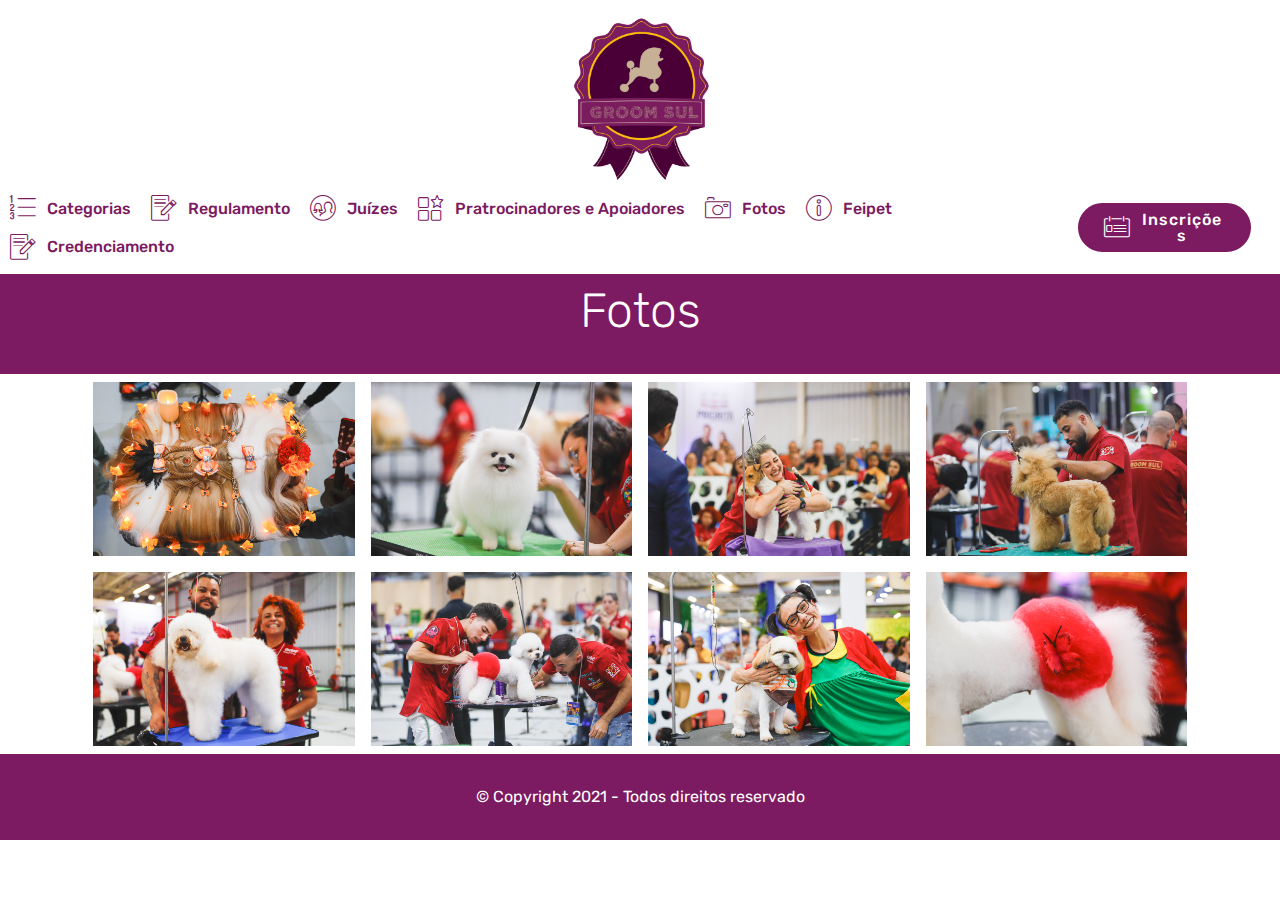
<file: page5.html>
<!DOCTYPE html>
<html>
<head>
  <!-- Site made with Mobirise Website Builder v4.12.4, https://mobirise.com -->
  <meta charset="UTF-8">
  <meta http-equiv="X-UA-Compatible" content="IE=edge">
  <meta name="generator" content="Mobirise v4.12.4, mobirise.com">
  <meta name="viewport" content="width=device-width, initial-scale=1, minimum-scale=1">
  <link rel="shortcut icon" href="assets/images/groomsul-logo-128x153.png" type="image/x-icon">
  <meta name="description" content="Web Page Creator Description">
  
  
  <title>Fotos</title>
  <link rel="stylesheet" href="assets/web/assets/mobirise-icons/mobirise-icons.css">
  <link rel="stylesheet" href="assets/bootstrap/css/bootstrap.min.css">
  <link rel="stylesheet" href="assets/bootstrap/css/bootstrap-grid.min.css">
  <link rel="stylesheet" href="assets/bootstrap/css/bootstrap-reboot.min.css">
  <link rel="stylesheet" href="assets/dropdown/css/style.css">
  <link rel="stylesheet" href="assets/tether/tether.min.css">
  <link rel="stylesheet" href="assets/theme/css/style.css">
  <link rel="stylesheet" href="assets/gallery/style.css">
  <link rel="preload" as="style" href="assets/mobirise/css/mbr-additional.css"><link rel="stylesheet" href="assets/mobirise/css/mbr-additional.css" type="text/css">
  
  
  
</head>
<body>
      <section class="cid-szYJQCwQAL logo-desk" id="image3-1i">

    

    <figure class="mbr-figure container">
            <div class="image-block" style="width: 15%;">
                <img src="assets/images/groomsul-logo-1341x1602.png" width="1400" alt="Mobirise" title="">
                
            </div>
    </figure>
</section>
  <section class="menu cid-qTkzRZLJNu" once="menu" id="menu1-0">

    

    <nav class="navbar navbar-expand beta-menu navbar-dropdown align-items-center navbar-toggleable-sm">
        <button class="navbar-toggler navbar-toggler-right" type="button" data-toggle="collapse" data-target="#navbarSupportedContent" aria-controls="navbarSupportedContent" aria-expanded="false" aria-label="Toggle navigation">
            <div class="hamburger">
                <span></span>
                <span></span>
                <span></span>
                <span></span>
            </div>
        </button>
        <div class="menu-logo logo-mobile">
            <div class="navbar-brand">
                <span class="navbar-logo">
                    <a href="index.html">
                         <img src="assets/images/groomsul-logo-122x146.png" alt="Mobirise" title="" style="height: 3.8rem;">
                    </a>
                </span>
                
            </div>
        </div>
        <div class="collapse navbar-collapse" id="navbarSupportedContent">
            <ul class="navbar-nav nav-dropdown" data-app-modern-menu="true"><li class="nav-item">
                    <a class="nav-link link text-primary display-4" href="page2.html"><span class="mbri-numbered-list mbr-iconfont mbr-iconfont-btn"></span>
                        Categorias</a>
                </li>
                <li class="nav-item">
                    <a class="nav-link link text-primary display-4" href="page1.html"><span class="mbri-edit mbr-iconfont mbr-iconfont-btn"></span>
                        Regulamento</a>
                </li><li class="nav-item"><a class="nav-link link text-primary display-4" href="page3.html"><span class="mbri-users mbr-iconfont mbr-iconfont-btn"></span>
                        Juízes</a></li><li class="nav-item"><a class="nav-link link text-primary display-4" href="page4.html"><span class="mbri-features mbr-iconfont mbr-iconfont-btn"></span>
                        Pratrocinadores e Apoiadores</a></li><li class="nav-item"><a class="nav-link link text-primary display-4" href="page5.html"><span class="mbri-camera mbr-iconfont mbr-iconfont-btn"></span>
                        Fotos</a></li><li class="nav-item"><a class="nav-link link text-primary display-4" href="http://www.feipet.com.br/home" target="_blank"><span class="mbri-info mbr-iconfont mbr-iconfont-btn"></span>
                        Feipet</a></li><li class="nav-item">
                    <a class="nav-link link text-primary display-4" href="https://sigevent.pro/fenac/visitantes/index.php?id_edicao=30"><span class="mbri-edit mbr-iconfont mbr-iconfont-btn"></span>
                        Credenciamento</a>
                </li></ul>
            <div class="navbar-buttons mbr-section-btn"><a class="btn btn-sm btn-primary display-4" href="page6.html"><span class="mbri-contact-form mbr-iconfont mbr-iconfont-btn"></span>
                    Inscrições</a></div>
        </div>
    </nav>
</section>

<section class="engine"><a href="https://mobirise.info/k">develop free website</a></section><section class="mbr-section content4 cid-szYz9WVJpl" id="content4-17">

    

    <div class="container">
        <div class="media-container-row">
            <div class="title col-12 col-md-8">
                <h2 class="align-center pb-3 mbr-fonts-style display-2">
                    Fotos</h2>
                
                
            </div>
        </div>
    </div>
</section>

<section class="mbr-gallery mbr-slider-carousel cid-szYzrCFQj1" id="gallery3-1b">

    

    <div class="container">
        <div><!-- Filter --><!-- Gallery --><div class="mbr-gallery-row"><div class="mbr-gallery-layout-default"><div><div><div class="mbr-gallery-item mbr-gallery-item--p1" data-video-url="false" data-tags="Fantástica"><div href="#lb-gallery1-g" data-slide-to="0" data-toggle="modal"><img src="assets/images/k3.JPG" alt="" title=""><span class="icon-focus"></span></div></div><div class="mbr-gallery-item mbr-gallery-item--p1" data-video-url="false" data-tags="Responsivo"><div href="#lb-gallery1-g" data-slide-to="1" data-toggle="modal"><img src="assets/images/k8.JPG" alt="" title=""><span class="icon-focus"></span></div></div><div class="mbr-gallery-item mbr-gallery-item--p1" data-video-url="false" data-tags="Criativo"><div href="#lb-gallery1-g" data-slide-to="2" data-toggle="modal"><img src="assets/images/k9.JPG" alt="" title=""><span class="icon-focus"></span></div></div><div class="mbr-gallery-item mbr-gallery-item--p1" data-video-url="false" data-tags="Animado"><div href="#lb-gallery1-g" data-slide-to="3" data-toggle="modal"><img src="assets/images/k5.JPG" alt="" title=""><span class="icon-focus"></span></div></div><div class="mbr-gallery-item mbr-gallery-item--p1" data-video-url="false" data-tags="Fantástica"><div href="#lb-gallery1-g" data-slide-to="4" data-toggle="modal"><img src="assets/images/k13.JPG" alt="" title=""><span class="icon-focus"></span></div></div><div class="mbr-gallery-item mbr-gallery-item--p1" data-video-url="false" data-tags="Fantástica"><div href="#lb-gallery1-g" data-slide-to="5" data-toggle="modal"><img src="assets/images/k12.JPG" alt="" title=""><span class="icon-focus"></span></div></div><div class="mbr-gallery-item mbr-gallery-item--p1" data-video-url="false" data-tags="Responsivo"><div href="#lb-gallery1-g" data-slide-to="6" data-toggle="modal"><img src="assets/images/k11.JPG" alt="" title=""><span class="icon-focus"></span></div></div><div class="mbr-gallery-item mbr-gallery-item--p1" data-video-url="false" data-tags="Animado"><div href="#lb-gallery1-g" data-slide-to="7" data-toggle="modal"><img src="assets/images/k10.JPG" alt="" title=""><span class="icon-focus"></span></div></div></div></div><div class="clearfix"></div></div></div><!-- Lightbox --><div data-app-prevent-settings="" class="mbr-slider modal fade carousel slide" tabindex="-1" data-keyboard="true" data-interval="false" id="lb-gallery1-g"><div class="modal-dialog"><div class="modal-content"><div class="modal-body"><div class="carousel-inner"><div class="carousel-item active"><img src="assets/images/k3.JPG" alt="" title=""></div><div class="carousel-item"><img src="assets/images/k8.JPG" alt="" title=""></div><div class="carousel-item"><img src="assets/images/k9.JPG" alt="" title=""></div><div class="carousel-item"><img src="assets/images/whatsapp-image-2021-06-09-at-18.17.02-1065x709.jpg" alt="" title=""></div><div class="carousel-item"><img src="assets/images/k13.JPG" alt="" title=""></div><div class="carousel-item"><img src="assets/images/k12.JPG" alt="" title=""></div><div class="carousel-item"><img src="assets/images/k11.JPG" alt="" title=""></div><div class="carousel-item"><img src="assets/images/k10.JPG" alt="" title=""></div></div><a class="carousel-control carousel-control-prev" role="button" data-slide="prev" href="#lb-gallery1-g"><span class="mbri-left mbr-iconfont" aria-hidden="true"></span><span class="sr-only">Previous</span></a><a class="carousel-control carousel-control-next" role="button" data-slide="next" href="#lb-gallery1-g"><span class="mbri-right mbr-iconfont" aria-hidden="true"></span><span class="sr-only">Next</span></a><a class="close" href="#" role="button" data-dismiss="modal"><span class="sr-only">Close</span></a></div></div></div></div></div>
    </div>


</section>

<section once="footers" class="cid-szYza0prFU" id="footer6-1a">

    

    

    <div class="container">
        <div class="media-container-row align-center mbr-white">
            <div class="col-12">
                <p class="mbr-text mb-0 mbr-fonts-style display-7">
                    © Copyright 2021 - Todos direitos reservado</p>
            </div>
        </div>
    </div>
</section>


  <script src="assets/web/assets/jquery/jquery.min.js"></script>
  <script src="assets/popper/popper.min.js"></script>
  <script src="assets/bootstrap/js/bootstrap.min.js"></script>
  <script src="assets/masonry/masonry.pkgd.min.js"></script>
  <script src="assets/imagesloaded/imagesloaded.pkgd.min.js"></script>
  <script src="assets/smoothscroll/smooth-scroll.js"></script>
  <script src="assets/dropdown/js/nav-dropdown.js"></script>
  <script src="assets/dropdown/js/navbar-dropdown.js"></script>
  <script src="assets/tether/tether.min.js"></script>
  <script src="assets/vimeoplayer/jquery.mb.vimeo_player.js"></script>
  <script src="assets/bootstrapcarouselswipe/bootstrap-carousel-swipe.js"></script>
  <script src="assets/touchswipe/jquery.touch-swipe.min.js"></script>
  <script src="assets/theme/js/script.js"></script>
  <script src="assets/gallery/player.min.js"></script>
  <script src="assets/gallery/script.js"></script>
  <script src="assets/slidervideo/script.js"></script>
  
  
</body>
</html>
</file>
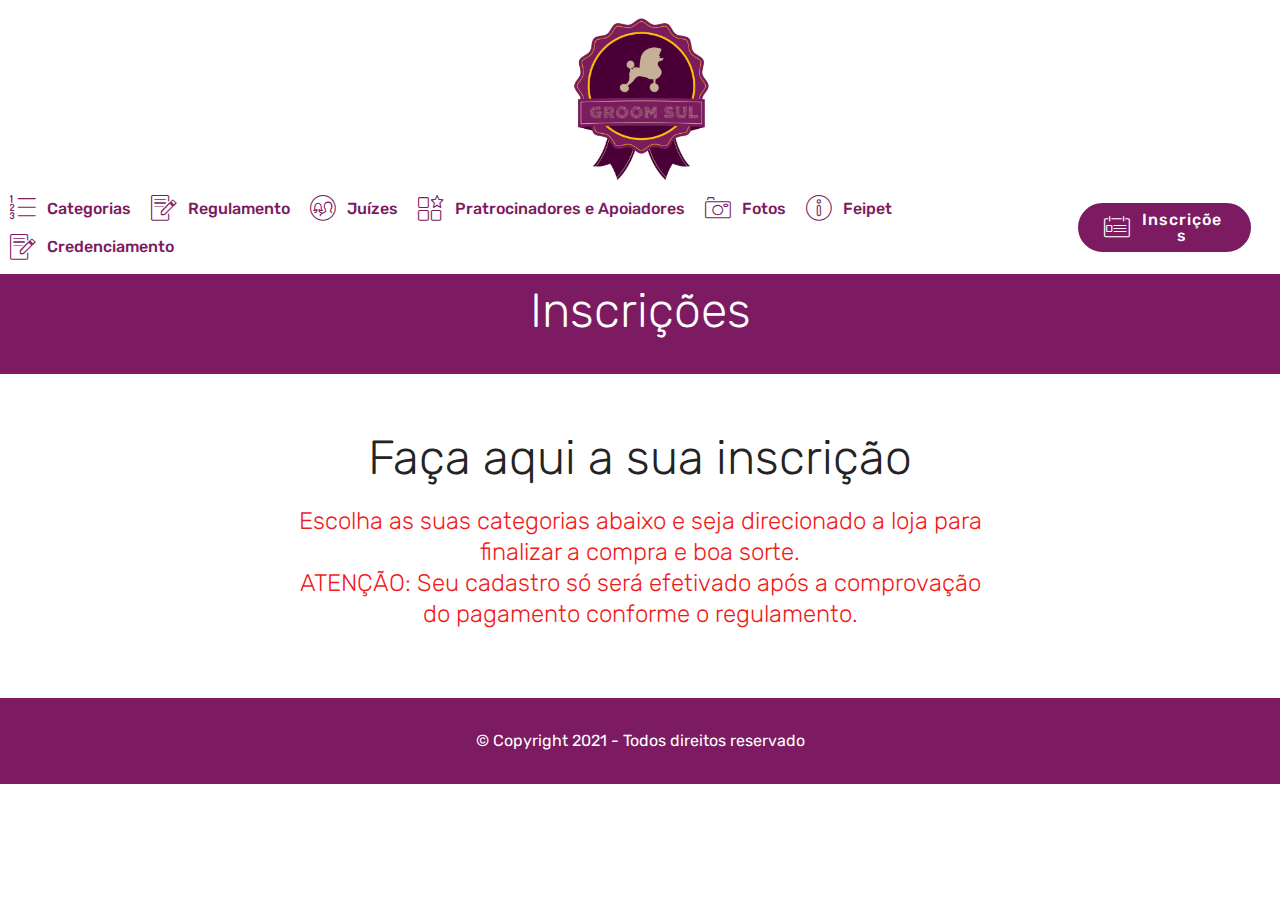
<file: page6.html>
<!DOCTYPE html>
<html>
<head>
  <!-- Site made with Mobirise Website Builder v4.12.4, https://mobirise.com -->
  <meta charset="UTF-8">
  <meta http-equiv="X-UA-Compatible" content="IE=edge">
  <meta name="generator" content="Mobirise v4.12.4, mobirise.com">
  <meta name="viewport" content="width=device-width, initial-scale=1, minimum-scale=1">
  <link rel="shortcut icon" href="assets/images/groomsul-logo-128x153.png" type="image/x-icon">
  <meta name="description" content="Web Page Creator Description">
  
  
  <title>Incrições</title>
  <link rel="stylesheet" href="assets/web/assets/mobirise-icons/mobirise-icons.css">
  <link rel="stylesheet" href="assets/bootstrap/css/bootstrap.min.css">
  <link rel="stylesheet" href="assets/bootstrap/css/bootstrap-grid.min.css">
  <link rel="stylesheet" href="assets/bootstrap/css/bootstrap-reboot.min.css">
  <link rel="stylesheet" href="assets/tether/tether.min.css">
  <link rel="stylesheet" href="assets/dropdown/css/style.css">
  <link rel="stylesheet" href="assets/theme/css/style.css">
  <link rel="preload" as="style" href="assets/mobirise/css/mbr-additional.css"><link rel="stylesheet" href="assets/mobirise/css/mbr-additional.css" type="text/css">
  
  
  
</head>
<body>
      <section class="cid-szYJQCwQAL logo-desk" id="image3-1i">

    

    <figure class="mbr-figure container">
            <div class="image-block" style="width: 15%;">
                <img src="assets/images/groomsul-logo-1341x1602.png" width="1400" alt="Mobirise" title="">
                
            </div>
    </figure>
</section>
  <section class="menu cid-qTkzRZLJNu" once="menu" id="menu1-0">

    

    <nav class="navbar navbar-expand beta-menu navbar-dropdown align-items-center navbar-toggleable-sm">
        <button class="navbar-toggler navbar-toggler-right" type="button" data-toggle="collapse" data-target="#navbarSupportedContent" aria-controls="navbarSupportedContent" aria-expanded="false" aria-label="Toggle navigation">
            <div class="hamburger">
                <span></span>
                <span></span>
                <span></span>
                <span></span>
            </div>
        </button>
        <div class="menu-logo logo-mobile">
            <div class="navbar-brand">
                <span class="navbar-logo">
                    <a href="index.html">
                         <img src="assets/images/groomsul-logo-122x146.png" alt="Mobirise" title="" style="height: 3.8rem;">
                    </a>
                </span>
                
            </div>
        </div>
        <div class="collapse navbar-collapse" id="navbarSupportedContent">
            <ul class="navbar-nav nav-dropdown" data-app-modern-menu="true"><li class="nav-item">
                    <a class="nav-link link text-primary display-4" href="page2.html"><span class="mbri-numbered-list mbr-iconfont mbr-iconfont-btn"></span>
                        Categorias</a>
                </li>
                <li class="nav-item">
                    <a class="nav-link link text-primary display-4" href="page1.html"><span class="mbri-edit mbr-iconfont mbr-iconfont-btn"></span>
                        Regulamento</a>
                </li><li class="nav-item"><a class="nav-link link text-primary display-4" href="page3.html"><span class="mbri-users mbr-iconfont mbr-iconfont-btn"></span>
                        Juízes</a></li><li class="nav-item"><a class="nav-link link text-primary display-4" href="page4.html"><span class="mbri-features mbr-iconfont mbr-iconfont-btn"></span>
                        Pratrocinadores e Apoiadores</a></li><li class="nav-item"><a class="nav-link link text-primary display-4" href="page5.html"><span class="mbri-camera mbr-iconfont mbr-iconfont-btn"></span>
                        Fotos</a></li><li class="nav-item"><a class="nav-link link text-primary display-4" href="http://www.feipet.com.br/home" target="_blank"><span class="mbri-info mbr-iconfont mbr-iconfont-btn"></span>
                        Feipet</a></li><li class="nav-item">
                    <a class="nav-link link text-primary display-4" href="https://sigevent.pro/fenac/visitantes/index.php?id_edicao=30"><span class="mbri-edit mbr-iconfont mbr-iconfont-btn"></span>
                        Credenciamento</a>
                </li></ul>
            <div class="navbar-buttons mbr-section-btn"><a class="btn btn-sm btn-primary display-4" href="page6.html"><span class="mbri-contact-form mbr-iconfont mbr-iconfont-btn"></span>
                    Inscrições</a></div>
        </div>
    </nav>
</section>

<section class="engine"><a href="https://mobirise.info/h">how to create your own web page</a></section><section class="mbr-section content4 cid-szYAqfjUmo" id="content4-1c">

    

    <div class="container">
        <div class="media-container-row">
            <div class="title col-12 col-md-8">
                <h2 class="align-center pb-3 mbr-fonts-style display-2">
                    Inscrições</h2>
                
                
            </div>
        </div>
    </div>
</section>

<section class="mbr-section content4 cid-szYAzaVCQJ" id="content4-1g">

    

    <div class="container">
        <div class="media-container-row">
            <div class="title col-12 col-md-8">
                <h2 class="align-center pb-3 mbr-fonts-style display-2">Faça aqui a sua inscrição</h2>
                <h3 class="mbr-section-subtitle align-center mbr-light mbr-fonts-style display-5">Escolha as suas categorias abaixo e seja direcionado a loja para finalizar a compra e boa sorte.
<div>ATENÇÃO: Seu cadastro só será efetivado após a comprovação do pagamento conforme o regulamento.</div></h3>
                <div id="sympla-widget-2617316" height="auto"></div> <script src="https://www.sympla.com.br/js/sympla.widget-pt.js/2617316"></script>
            </div>
        </div>
    </div>
</section>

<section once="footers" class="cid-szYAqhOKYV" id="footer6-1f">

    

    

    <div class="container">
        <div class="media-container-row align-center mbr-white">
            <div class="col-12">
                <p class="mbr-text mb-0 mbr-fonts-style display-7">
                    © Copyright 2021 - Todos direitos reservado</p>
            </div>
        </div>
    </div>
</section>


  <script src="assets/web/assets/jquery/jquery.min.js"></script>
  <script src="assets/popper/popper.min.js"></script>
  <script src="assets/bootstrap/js/bootstrap.min.js"></script>
  <script src="assets/tether/tether.min.js"></script>
  <script src="assets/smoothscroll/smooth-scroll.js"></script>
  <script src="assets/dropdown/js/nav-dropdown.js"></script>
  <script src="assets/dropdown/js/navbar-dropdown.js"></script>
  <script src="assets/touchswipe/jquery.touch-swipe.min.js"></script>
  <script src="assets/theme/js/script.js"></script>
  
  
</body>
</html>
</file>
<file: assets/web/assets/mobirise-icons/mobirise-icons.css>
@font-face {
  font-family: 'MobiriseIcons';
  src:  url('mobirise-icons.eot?spat4u');
  src:  url('mobirise-icons.eot?spat4u#iefix') format('embedded-opentype'),
    url('mobirise-icons.ttf?spat4u') format('truetype'),
    url('mobirise-icons.woff?spat4u') format('woff'),
    url('mobirise-icons.svg?spat4u#MobiriseIcons') format('svg');
  font-weight: normal;
  font-style: normal;
  font-display: swap;
}

[class^="mbri-"], [class*=" mbri-"] {
  /* use !important to prevent issues with browser extensions that change fonts */
  font-family: MobiriseIcons !important;
  speak: none;
  font-style: normal;
  font-weight: normal;
  font-variant: normal;
  text-transform: none;
  line-height: 1;

  /* Better Font Rendering =========== */
  -webkit-font-smoothing: antialiased;
  -moz-osx-font-smoothing: grayscale;
}

.mbri-add-submenu:before {
  content: "\e900";
}
.mbri-alert:before {
  content: "\e901";
}
.mbri-align-center:before {
  content: "\e902";
}
.mbri-align-justify:before {
  content: "\e903";
}
.mbri-align-left:before {
  content: "\e904";
}
.mbri-align-right:before {
  content: "\e905";
}
.mbri-android:before {
  content: "\e906";
}
.mbri-apple:before {
  content: "\e907";
}
.mbri-arrow-down:before {
  content: "\e908";
}
.mbri-arrow-next:before {
  content: "\e909";
}
.mbri-arrow-prev:before {
  content: "\e90a";
}
.mbri-arrow-up:before {
  content: "\e90b";
}
.mbri-bold:before {
  content: "\e90c";
}
.mbri-bookmark:before {
  content: "\e90d";
}
.mbri-bootstrap:before {
  content: "\e90e";
}
.mbri-briefcase:before {
  content: "\e90f";
}
.mbri-browse:before {
  content: "\e910";
}
.mbri-bulleted-list:before {
  content: "\e911";
}
.mbri-calendar:before {
  content: "\e912";
}
.mbri-camera:before {
  content: "\e913";
}
.mbri-cart-add:before {
  content: "\e914";
}
.mbri-cart-full:before {
  content: "\e915";
}
.mbri-cash:before {
  content: "\e916";
}
.mbri-change-style:before {
  content: "\e917";
}
.mbri-chat:before {
  content: "\e918";
}
.mbri-clock:before {
  content: "\e919";
}
.mbri-close:before {
  content: "\e91a";
}
.mbri-cloud:before {
  content: "\e91b";
}
.mbri-code:before {
  content: "\e91c";
}
.mbri-contact-form:before {
  content: "\e91d";
}
.mbri-credit-card:before {
  content: "\e91e";
}
.mbri-cursor-click:before {
  content: "\e91f";
}
.mbri-cust-feedback:before {
  content: "\e920";
}
.mbri-database:before {
  content: "\e921";
}
.mbri-delivery:before {
  content: "\e922";
}
.mbri-desktop:before {
  content: "\e923";
}
.mbri-devices:before {
  content: "\e924";
}
.mbri-down:before {
  content: "\e925";
}
.mbri-download:before {
  content: "\e989";
}
.mbri-drag-n-drop:before {
  content: "\e927";
}
.mbri-drag-n-drop2:before {
  content: "\e928";
}
.mbri-edit:before {
  content: "\e929";
}
.mbri-edit2:before {
  content: "\e92a";
}
.mbri-error:before {
  content: "\e92b";
}
.mbri-extension:before {
  content: "\e92c";
}
.mbri-features:before {
  content: "\e92d";
}
.mbri-file:before {
  content: "\e92e";
}
.mbri-flag:before {
  content: "\e92f";
}
.mbri-folder:before {
  content: "\e930";
}
.mbri-gift:before {
  content: "\e931";
}
.mbri-github:before {
  content: "\e932";
}
.mbri-globe:before {
  content: "\e933";
}
.mbri-globe-2:before {
  content: "\e934";
}
.mbri-growing-chart:before {
  content: "\e935";
}
.mbri-hearth:before {
  content: "\e936";
}
.mbri-help:before {
  content: "\e937";
}
.mbri-home:before {
  content: "\e938";
}
.mbri-hot-cup:before {
  content: "\e939";
}
.mbri-idea:before {
  content: "\e93a";
}
.mbri-image-gallery:before {
  content: "\e93b";
}
.mbri-image-slider:before {
  content: "\e93c";
}
.mbri-info:before {
  content: "\e93d";
}
.mbri-italic:before {
  content: "\e93e";
}
.mbri-key:before {
  content: "\e93f";
}
.mbri-laptop:before {
  content: "\e940";
}
.mbri-layers:before {
  content: "\e941";
}
.mbri-left-right:before {
  content: "\e942";
}
.mbri-left:before {
  content: "\e943";
}
.mbri-letter:before {
  content: "\e944";
}
.mbri-like:before {
  content: "\e945";
}
.mbri-link:before {
  content: "\e946";
}
.mbri-lock:before {
  content: "\e947";
}
.mbri-login:before {
  content: "\e948";
}
.mbri-logout:before {
  content: "\e949";
}
.mbri-magic-stick:before {
  content: "\e94a";
}
.mbri-map-pin:before {
  content: "\e94b";
}
.mbri-menu:before {
  content: "\e94c";
}
.mbri-mobile:before {
  content: "\e94d";
}
.mbri-mobile2:before {
  content: "\e94e";
}
.mbri-mobirise:before {
  content: "\e94f";
}
.mbri-more-horizontal:before {
  content: "\e950";
}
.mbri-more-vertical:before {
  content: "\e951";
}
.mbri-music:before {
  content: "\e952";
}
.mbri-new-file:before {
  content: "\e953";
}
.mbri-numbered-list:before {
  content: "\e954";
}
.mbri-opened-folder:before {
  content: "\e955";
}
.mbri-pages:before {
  content: "\e956";
}
.mbri-paper-plane:before {
  content: "\e957";
}
.mbri-paperclip:before {
  content: "\e958";
}
.mbri-photo:before {
  content: "\e959";
}
.mbri-photos:before {
  content: "\e95a";
}
.mbri-pin:before {
  content: "\e95b";
}
.mbri-play:before {
  content: "\e95c";
}
.mbri-plus:before {
  content: "\e95d";
}
.mbri-preview:before {
  content: "\e95e";
}
.mbri-print:before {
  content: "\e95f";
}
.mbri-protect:before {
  content: "\e960";
}
.mbri-question:before {
  content: "\e961";
}
.mbri-quote-left:before {
  content: "\e962";
}
.mbri-quote-right:before {
  content: "\e963";
}
.mbri-refresh:before {
  content: "\e964";
}
.mbri-responsive:before {
  content: "\e965";
}
.mbri-right:before {
  content: "\e966";
}
.mbri-rocket:before {
  content: "\e967";
}
.mbri-sad-face:before {
  content: "\e968";
}
.mbri-sale:before {
  content: "\e969";
}
.mbri-save:before {
  content: "\e96a";
}
.mbri-search:before {
  content: "\e96b";
}
.mbri-setting:before {
  content: "\e96c";
}
.mbri-setting2:before {
  content: "\e96d";
}
.mbri-setting3:before {
  content: "\e96e";
}
.mbri-share:before {
  content: "\e96f";
}
.mbri-shopping-bag:before {
  content: "\e970";
}
.mbri-shopping-basket:before {
  content: "\e971";
}
.mbri-shopping-cart:before {
  content: "\e972";
}
.mbri-sites:before {
  content: "\e973";
}
.mbri-smile-face:before {
  content: "\e974";
}
.mbri-speed:before {
  content: "\e975";
}
.mbri-star:before {
  content: "\e976";
}
.mbri-success:before {
  content: "\e977";
}
.mbri-sun:before {
  content: "\e978";
}
.mbri-sun2:before {
  content: "\e979";
}
.mbri-tablet:before {
  content: "\e97a";
}
.mbri-tablet-vertical:before {
  content: "\e97b";
}
.mbri-target:before {
  content: "\e97c";
}
.mbri-timer:before {
  content: "\e97d";
}
.mbri-to-ftp:before {
  content: "\e97e";
}
.mbri-to-local-drive:before {
  content: "\e97f";
}
.mbri-touch-swipe:before {
  content: "\e980";
}
.mbri-touch:before {
  content: "\e981";
}
.mbri-trash:before {
  content: "\e982";
}
.mbri-underline:before {
  content: "\e983";
}
.mbri-unlink:before {
  content: "\e984";
}
.mbri-unlock:before {
  content: "\e985";
}
.mbri-up-down:before {
  content: "\e986";
}
.mbri-up:before {
  content: "\e987";
}
.mbri-update:before {
  content: "\e988";
}
.mbri-upload:before {
 content: "\e926"; 
}
.mbri-user:before {
  content: "\e98a";
}
.mbri-user2:before {
  content: "\e98b";
}
.mbri-users:before {
  content: "\e98c";
}
.mbri-video:before {
  content: "\e98d";
}
.mbri-video-play:before {
  content: "\e98e";
}
.mbri-watch:before {
  content: "\e98f";
}
.mbri-website-theme:before {
  content: "\e990";
}
.mbri-wifi:before {
  content: "\e991";
}
.mbri-windows:before {
  content: "\e992";
}
.mbri-zoom-out:before {
  content: "\e993";
}
.mbri-redo:before {
  content: "\e994";
}
.mbri-undo:before {
  content: "\e995";
}
</file>
<file: assets/dropdown/css/style.css>
.navbar-dropdown {
  left: 0;
  padding: 0;
  position: absolute;
  right: 0;
  top: 0;
  transition: all 0.45s ease;
  z-index: 1030;
  background: #282828; }
  .navbar-dropdown .navbar-logo {
    margin-right: 0.8rem;
    transition: margin 0.3s ease-in-out;
    vertical-align: middle; }
    .navbar-dropdown .navbar-logo img {
      height: 3.125rem;
      transition: all 0.3s ease-in-out; }
    .navbar-dropdown .navbar-logo.mbr-iconfont {
      font-size: 3.125rem;
      line-height: 3.125rem; }
  .navbar-dropdown .navbar-caption {
    font-weight: 700;
    white-space: normal;
    vertical-align: -4px;
    line-height: 3.125rem !important; }
    .navbar-dropdown .navbar-caption, .navbar-dropdown .navbar-caption:hover {
      color: inherit;
      text-decoration: none; }
  .navbar-dropdown .mbr-iconfont + .navbar-caption {
    vertical-align: -1px; }
  .navbar-dropdown.navbar-fixed-top {
    position: fixed; }
  .navbar-dropdown .navbar-brand span {
    vertical-align: -4px; }
  .navbar-dropdown.bg-color.transparent {
    background: none; }
  .navbar-dropdown.navbar-short .navbar-brand {
    padding: 0.625rem 0; }
    .navbar-dropdown.navbar-short .navbar-brand span {
      vertical-align: -1px; }
  .navbar-dropdown.navbar-short .navbar-caption {
    line-height: 2.375rem !important;
    vertical-align: -2px; }
  .navbar-dropdown.navbar-short .navbar-logo {
    margin-right: 0.5rem; }
    .navbar-dropdown.navbar-short .navbar-logo img {
      height: 2.375rem; }
    .navbar-dropdown.navbar-short .navbar-logo.mbr-iconfont {
      font-size: 2.375rem;
      line-height: 2.375rem; }
  .navbar-dropdown.navbar-short .mbr-table-cell {
    height: 3.625rem; }
  .navbar-dropdown .navbar-close {
    left: 0.6875rem;
    position: fixed;
    top: 0.75rem;
    z-index: 1000; }
  .navbar-dropdown .hamburger-icon {
    content: "";
    display: inline-block;
    vertical-align: middle;
    width: 16px;
    -webkit-box-shadow: 0 -6px 0 1px #282828,0 0 0 1px #282828,0 6px 0 1px #282828;
    -moz-box-shadow: 0 -6px 0 1px #282828,0 0 0 1px #282828,0 6px 0 1px #282828;
    box-shadow: 0 -6px 0 1px #282828,0 0 0 1px #282828,0 6px 0 1px #282828; }

.dropdown-menu .dropdown-toggle[data-toggle="dropdown-submenu"]::after {
  border-bottom: 0.35em solid transparent;
  border-left: 0.35em solid;
  border-right: 0;
  border-top: 0.35em solid transparent;
  margin-left: 0.3rem; }

.dropdown-menu .dropdown-item:focus {
  outline: 0; }

.nav-dropdown {
  font-size: 0.75rem;
  font-weight: 500;
  height: auto !important; }
  .nav-dropdown .nav-btn {
    padding-left: 1rem; }
  .nav-dropdown .link {
    margin: .667em 1.667em;
    font-weight: 500;
    padding: 0;
    transition: color .2s ease-in-out; }
    .nav-dropdown .link.dropdown-toggle {
      margin-right: 2.583em; }
      .nav-dropdown .link.dropdown-toggle::after {
        margin-left: .25rem;
        border-top: 0.35em solid;
        border-right: 0.35em solid transparent;
        border-left: 0.35em solid transparent;
        border-bottom: 0; }
      .nav-dropdown .link.dropdown-toggle[aria-expanded="true"] {
        margin: 0;
        padding: 0.667em 3.263em  0.667em 1.667em; }
  .nav-dropdown .link::after,
  .nav-dropdown .dropdown-item::after {
    color: inherit; }
  .nav-dropdown .btn {
    font-size: 0.75rem;
    font-weight: 700;
    letter-spacing: 0;
    margin-bottom: 0;
    padding-left: 1.25rem;
    padding-right: 1.25rem; }
  .nav-dropdown .dropdown-menu {
    border-radius: 0;
    border: 0;
    left: 0;
    margin: 0;
    padding-bottom: 1.25rem;
    padding-top: 1.25rem;
    position: relative; }
  .nav-dropdown .dropdown-submenu {
    margin-left: 0.125rem;
    top: 0; }
  .nav-dropdown .dropdown-item {
    font-weight: 500;
    line-height: 2;
    padding: 0.3846em 4.615em 0.3846em 1.5385em;
    position: relative;
    transition: color .2s ease-in-out, background-color .2s ease-in-out; }
    .nav-dropdown .dropdown-item::after {
      margin-top: -0.3077em;
      position: absolute;
      right: 1.1538em;
      top: 50%; }
    .nav-dropdown .dropdown-item:focus, .nav-dropdown .dropdown-item:hover {
      background: none; }

@media (max-width: 767px) {
  .nav-dropdown.navbar-toggleable-sm {
    bottom: 0;
    display: none;
    left: 0;
    overflow-x: hidden;
    position: fixed;
    top: 0;
    transform: translateX(-100%);
    -ms-transform: translateX(-100%);
    -webkit-transform: translateX(-100%);
    width: 18.75rem;
    z-index: 999; } }
.nav-dropdown.navbar-toggleable-xl {
  bottom: 0;
  display: none;
  left: 0;
  overflow-x: hidden;
  position: fixed;
  top: 0;
  transform: translateX(-100%);
  -ms-transform: translateX(-100%);
  -webkit-transform: translateX(-100%);
  width: 18.75rem;
  z-index: 999; }

.nav-dropdown-sm {
  display: block !important;
  overflow-x: hidden;
  overflow: auto;
  padding-top: 3.875rem; }
  .nav-dropdown-sm::after {
    content: "";
    display: block;
    height: 3rem;
    width: 100%; }
  .nav-dropdown-sm.collapse.in ~ .navbar-close {
    display: block !important; }
  .nav-dropdown-sm.collapsing, .nav-dropdown-sm.collapse.in {
    transform: translateX(0);
    -ms-transform: translateX(0);
    -webkit-transform: translateX(0);
    transition: all 0.25s ease-out;
    -webkit-transition: all 0.25s ease-out;
    background: #282828; }
  .nav-dropdown-sm.collapsing[aria-expanded="false"] {
    transform: translateX(-100%);
    -ms-transform: translateX(-100%);
    -webkit-transform: translateX(-100%); }
  .nav-dropdown-sm .nav-item {
    display: block;
    margin-left: 0 !important;
    padding-left: 0; }
  .nav-dropdown-sm .link,
  .nav-dropdown-sm .dropdown-item {
    border-top: 1px dotted rgba(255, 255, 255, 0.1);
    font-size: 0.8125rem;
    line-height: 1.6;
    margin: 0 !important;
    padding: 0.875rem 2.4rem 0.875rem 1.5625rem !important;
    position: relative;
    white-space: normal; }
    .nav-dropdown-sm .link:focus, .nav-dropdown-sm .link:hover,
    .nav-dropdown-sm .dropdown-item:focus,
    .nav-dropdown-sm .dropdown-item:hover {
      background: rgba(0, 0, 0, 0.2) !important;
      color: #c0a375; }
  .nav-dropdown-sm .nav-btn {
    position: relative;
    padding: 1.5625rem 1.5625rem 0 1.5625rem; }
    .nav-dropdown-sm .nav-btn::before {
      border-top: 1px dotted rgba(255, 255, 255, 0.1);
      content: "";
      left: 0;
      position: absolute;
      top: 0;
      width: 100%; }
    .nav-dropdown-sm .nav-btn + .nav-btn {
      padding-top: 0.625rem; }
      .nav-dropdown-sm .nav-btn + .nav-btn::before {
        display: none; }
  .nav-dropdown-sm .btn {
    padding: 0.625rem 0; }
  .nav-dropdown-sm .dropdown-toggle[data-toggle="dropdown-submenu"]::after {
    margin-left: .25rem;
    border-top: 0.35em solid;
    border-right: 0.35em solid transparent;
    border-left: 0.35em solid transparent;
    border-bottom: 0; }
  .nav-dropdown-sm .dropdown-toggle[data-toggle="dropdown-submenu"][aria-expanded="true"]::after {
    border-top: 0;
    border-right: 0.35em solid transparent;
    border-left: 0.35em solid transparent;
    border-bottom: 0.35em solid; }
  .nav-dropdown-sm .dropdown-menu {
    margin: 0;
    padding: 0;
    position: relative;
    top: 0;
    left: 0;
    width: 100%;
    border: 0;
    float: none;
    border-radius: 0;
    background: none; }
  .nav-dropdown-sm .dropdown-submenu {
    left: 100%;
    margin-left: 0.125rem;
    margin-top: -1.25rem;
    top: 0; }

.navbar-toggleable-sm .nav-dropdown .dropdown-menu {
  position: absolute; }

.navbar-toggleable-sm .nav-dropdown .dropdown-submenu {
  left: 100%;
  margin-left: 0.125rem;
  margin-top: -1.25rem;
  top: 0; }

.navbar-toggleable-sm.opened .nav-dropdown .dropdown-menu {
  position: relative; }

.navbar-toggleable-sm.opened .nav-dropdown .dropdown-submenu {
  left: 0;
  margin-left: 00rem;
  margin-top: 0rem;
  top: 0; }

.is-builder .nav-dropdown.collapsing {
  transition: none !important; }

/*# sourceMappingURL=style.css.map */
</file>
<file: assets/theme/css/style.css>
/*!
 * Mobirise v4 theme (https://mobirise.com/)
 * Copyright 2017 Mobirise
 */
section {
  background-color: #eeeeee;
}

.form-control:focus {
  box-shadow: none;
}

:focus {
  outline: none;
}

body {
  font-style: normal;
  line-height: 1.5;
}

section,
.container,
.container-fluid {
  position: relative;
  word-wrap: break-word;
}

a.mbr-iconfont:hover {
  text-decoration: none;
}

.article .lead p,
.article .lead ul,
.article .lead ol,
.article .lead pre,
.article .lead blockquote {
  margin-bottom: 0;
}

ul,
ol,
pre,
blockquote {
  margin-bottom: 2.3125rem;
}

pre {
  background: #f4f4f4;
  padding: 10px 24px;
  white-space: pre-wrap;
}

.inactive {
  -webkit-user-select: none;
  -moz-user-select: none;
  -ms-user-select: none;
  user-select: none;
  pointer-events: none;
  -webkit-user-drag: none;
  user-drag: none;
}

.mbr-section__comments .row {
  justify-content: center;
  -webkit-justify-content: center;
}

a {
  font-style: normal;
  font-weight: 400;
  cursor: pointer;
}

a, a:hover {
  text-decoration: none;
}

figure {
  margin-bottom: 0;
}

body {
  color: #232323;
}

h1,
h2,
h3,
h4,
h5,
h6,
.h1,
.h2,
.h3,
.h4,
.h5,
.h6,
.display-1,
.display-2,
.display-3,
.display-4 {
  line-height: 1;
  word-break: break-word;
  word-wrap: break-word;
}

.mbr-section-title {
  font-style: normal;
  line-height: 1.2;
}

.mbr-section-subtitle {
  line-height: 1.3;
}

.mbr-text {
  font-style: normal;
  line-height: 1.6;
}

b,
strong {
  font-weight: bold;
}

blockquote {
  padding: 10px 0 10px 20px;
  position: relative;
  border-left: 2px solid;
  border-color: #ff3366;
}

input:-webkit-autofill, input:-webkit-autofill:hover, input:-webkit-autofill:focus, input:-webkit-autofill:active {
  transition-delay: 9999s;
  transition-property: background-color, color;
}

textarea[type='hidden'] {
  display: none;
}

body {
  position: relative;
}

section {
  background-position: 50% 50%;
  background-repeat: no-repeat;
  background-size: cover;
}

section .mbr-background-video,
section .mbr-background-video-preview {
  position: absolute;
  bottom: 0;
  left: 0;
  right: 0;
  top: 0;
}

.hidden {
  visibility: hidden;
}

.mbr-z-index20 {
  z-index: 20;
}

/*! Base colors */
.mbr-white {
  color: #ffffff;
}

.mbr-black {
  color: #000000;
}

.mbr-bg-white {
  background-color: #ffffff;
}

.mbr-bg-black {
  background-color: #000000;
}

/*! Text-aligns */
.align-left {
  text-align: left;
}

.align-center {
  text-align: center;
}

.align-right {
  text-align: right;
}

@media (max-width: 767px) {
  .align-left,
  .align-center,
  .align-right,
  .mbr-section-btn,
  .mbr-section-title {
    text-align: center;
  }
}

/*! Font-weight  */
.mbr-light {
  font-weight: 300;
}

.mbr-regular {
  font-weight: 400;
}

.mbr-semibold {
  font-weight: 500;
}

.mbr-bold {
  font-weight: 700;
}

/*! Media  */
.media-size-item {
  -moz-flex: 1 1 auto;
  -o-flex: 1 1 auto;
  flex: 1 1 auto;
}

.media-content {
  flex-basis: 100%;
}

.media-container-row {
  display: flex;
  flex-direction: row;
  flex-wrap: wrap;
  justify-content: center;
  align-content: center;
  align-items: start;
}

.media-container-row .media-size-item {
  width: 400px;
}

.media-container-column {
  display: flex;
  flex-direction: column;
  flex-wrap: wrap;
  justify-content: center;
  align-content: center;
  align-items: stretch;
}

.media-container-column > * {
  width: 100%;
}

@media (min-width: 992px) {
  .media-container-row {
    flex-wrap: nowrap;
  }
}

figure {
  overflow: hidden;
}

figure[mbr-media-size] {
  transition: width 0.1s;
}

.mbr-figure img,
.mbr-figure iframe {
  display: block;
  width: 100%;
}

.card {
  background-color: transparent;
  border: none;
}

.card-box {
  width: 100%;
}

.card-img {
  text-align: center;
  flex-shrink: 0;
  -webkit-flex-shrink: 0;
}

.media {
  max-width: 100%;
  margin: 0 auto;
}

.mbr-figure {
  -ms-grid-row-align: center;
  align-self: center;
}

.media-container > div {
  max-width: 100%;
}

.mbr-figure img,
.card-img img {
  width: 100%;
}

@media (max-width: 991px) {
  .media-size-item {
    width: auto !important;
  }
  .media {
    width: auto;
  }
  .mbr-figure {
    width: 100% !important;
  }
}

/*! Buttons */
.btn {
  font-weight: 500;
  border-width: 2px;
  font-style: normal;
  letter-spacing: 1px;
  margin: .4rem .8rem;
  white-space: normal;
  transition: all .3s ease-in-out;
  display: inline-flex;
  align-items: center;
  justify-content: center;
  word-break: break-word;
  -webkit-align-items: center;
  -webkit-justify-content: center;
  display: -webkit-inline-flex;
}

.btn-sm {
  font-weight: 500;
  letter-spacing: 1px;
  transition: all .3s ease-in-out;
}

.btn-md {
  font-weight: 500;
  letter-spacing: 1px;
  margin: .4rem .8rem !important;
  transition: all .3s ease-in-out;
}

.btn-lg {
  font-weight: 500;
  letter-spacing: 1px;
  margin: .4rem .8rem !important;
  transition: all .3s ease-in-out;
}

.mbr-section-btn {
  margin-left: -0.25rem;
  margin-right: -0.25rem;
  font-size: 0;
}

nav .mbr-section-btn {
  margin-left: 0rem;
  margin-right: 0rem;
}

.btn-form {
  border-radius: 0;
}

.btn-form:hover {
  cursor: pointer;
}

/*! Btn icon margin */
.btn .mbr-iconfont,
.btn.btn-sm .mbr-iconfont {
  cursor: pointer;
  margin-right: 0.5rem;
}

.btn.btn-md .mbr-iconfont,
.btn.btn-md .mbr-iconfont {
  margin-right: 0.8rem;
}

.mbr-regular {
  font-weight: 400;
}

.mbr-semibold {
  font-weight: 500;
}

.mbr-bold {
  font-weight: 700;
}

[type='submit'] {
  -webkit-appearance: none;
}

/*! Full-screen */
.mbr-fullscreen .mbr-overlay {
  min-height: 100vh;
}

.mbr-fullscreen {
  display: flex;
  display: -moz-flex;
  display: -ms-flex;
  display: -o-flex;
  align-items: center;
  -webkit-align-items: center;
  min-height: 100vh;
  padding-top: 3rem;
  padding-bottom: 3rem;
}

/*! Map */
.map {
  height: 25rem;
  position: relative;
}

.map iframe {
  width: 100%;
  height: 100%;
}

.mbr-overlay {
  background-color: #000;
  bottom: 0;
  left: 0;
  opacity: .5;
  position: absolute;
  right: 0;
  top: 0;
  z-index: 0;
  pointer-events: none;
}

/* Form */
blockquote {
  font-style: italic;
  padding: 10px 0 10px 20px;
  font-size: 1.09rem;
  position: relative;
  border-width: 3px;
}

.form-control {
  background-color: #f5f5f5;
  box-shadow: none;
  color: #565656;
  line-height: 1.43;
  min-height: 3.5em;
  padding: 1.07em .5em;
}

.form-control, .form-control:focus {
  border: 1px solid #e8e8e8;
}

.form-active .form-control:invalid {
  border-color: red;
}

.form-control-label {
  position: relative;
  cursor: pointer;
  margin-bottom: .357em;
  padding: 0;
}

.alert {
  color: #ffffff;
  border-radius: 0;
  border: 0;
  font-size: .875rem;
  line-height: 1.5;
  margin-bottom: 1.875rem;
  padding: 1.25rem;
  position: relative;
}

.alert.alert-form::after {
  background-color: inherit;
  bottom: -7px;
  content: "";
  display: block;
  height: 14px;
  left: 50%;
  margin-left: -7px;
  position: absolute;
  transform: rotate(45deg);
  width: 14px;
  -webkit-transform: rotate(45deg);
}

.form-asterisk {
  font-family: initial;
  position: absolute;
  top: -2px;
  font-weight: normal;
}

/*! Scroll to top arrow */
#scrollToTop a i:before {
  content: '';
  position: absolute;
  height: 40%;
  top: 25%;
  background: #fff;
  width: 2px;
  left: calc(50% - 1px);
}

#scrollToTop a i:after {
  content: '';
  position: absolute;
  display: block;
  border-top: 2px solid #fff;
  border-right: 2px solid #fff;
  width: 40%;
  height: 40%;
  left: 30%;
  bottom: 30%;
  transform: rotate(135deg);
  -webkit-transform: rotate(135deg);
}

.mbr-arrow-up {
  bottom: 25px;
  right: 90px;
  position: fixed;
  text-align: right;
  z-index: 5000;
  color: #ffffff;
  font-size: 32px;
  transform: rotate(180deg);
  -webkit-transform: rotate(180deg);
}

.mbr-arrow-up a {
  background: rgba(0, 0, 0, 0.2);
  border-radius: 3px;
  color: #fff;
  display: inline-block;
  height: 60px;
  width: 60px;
  outline-style: none !important;
  position: relative;
  text-decoration: none;
  transition: all 0.3s ease-in-out;
  cursor: pointer;
  text-align: center;
}

.mbr-arrow-up a:hover {
  background-color: rgba(0, 0, 0, 0.4);
}

.mbr-arrow-up a i {
  line-height: 60px;
}

.mbr-arrow-up-icon {
  display: block;
  color: #fff;
}

.mbr-arrow-up-icon::before {
  content: '\203a';
  display: inline-block;
  font-family: serif;
  font-size: 32px;
  line-height: 1;
  font-style: normal;
  position: relative;
  top: 6px;
  left: -4px;
  -webkit-transform: rotate(-90deg);
  transform: rotate(-90deg);
}

/*! Arrow Down */
.mbr-arrow {
  position: absolute;
  bottom: 45px;
  left: 50%;
  width: 60px;
  height: 60px;
  cursor: pointer;
  background-color: rgba(80, 80, 80, 0.5);
  border-radius: 50%;
  -webkit-transform: translateX(-50%);
  transform: translateX(-50%);
}

.mbr-arrow > a {
  display: inline-block;
  text-decoration: none;
  outline-style: none;
  -webkit-animation: arrowdown 1.7s ease-in-out infinite;
  animation: arrowdown 1.7s ease-in-out infinite;
}

.mbr-arrow > a > i {
  position: absolute;
  top: -2px;
  left: 15px;
  font-size: 2rem;
}

@keyframes arrowdown {
  0% {
    transform: translateY(0px);
    -webkit-transform: translateY(0px);
  }
  50% {
    transform: translateY(-5px);
    -webkit-transform: translateY(-5px);
  }
  100% {
    transform: translateY(0px);
    -webkit-transform: translateY(0px);
  }
}

@-webkit-keyframes arrowdown {
  0% {
    transform: translateY(0px);
    -webkit-transform: translateY(0px);
  }
  50% {
    transform: translateY(-5px);
    -webkit-transform: translateY(-5px);
  }
  100% {
    transform: translateY(0px);
    -webkit-transform: translateY(0px);
  }
}

@media (max-width: 500px) {
  .mbr-arrow-up {
    left: 50%;
    right: auto;
    transform: translateX(-50%) rotate(180deg);
    -webkit-transform: translateX(-50%) rotate(180deg);
  }
}

/*Gradients animation*/
@keyframes gradient-animation {
  from {
    background-position: 0% 100%;
    -webkit-animation-timing-function: ease-in-out;
            animation-timing-function: ease-in-out;
  }
  to {
    background-position: 100% 0%;
    -webkit-animation-timing-function: ease-in-out;
            animation-timing-function: ease-in-out;
  }
}

@-webkit-keyframes gradient-animation {
  from {
    background-position: 0% 100%;
    -webkit-animation-timing-function: ease-in-out;
            animation-timing-function: ease-in-out;
  }
  to {
    background-position: 100% 0%;
    -webkit-animation-timing-function: ease-in-out;
            animation-timing-function: ease-in-out;
  }
}

.bg-gradient {
  background-size: 200% 200%;
  animation: gradient-animation 5s infinite alternate;
  -webkit-animation: gradient-animation 5s infinite alternate;
}

.menu .navbar-brand {
  display: -webkit-flex;
}

.menu .navbar-brand span {
  display: flex;
  display: -webkit-flex;
}

.menu .navbar-brand .navbar-caption-wrap {
  display: -webkit-flex;
}

.menu .navbar-brand .navbar-logo img {
  display: -webkit-flex;
}

@media (min-width: 768px) and (max-width: 1023px) {
  .menu .navbar-toggleable-sm .navbar-nav {
    display: -ms-flexbox;
  }
}

@media (max-width: 1023px) {
  .menu .navbar-collapse {
    max-height: 93.5vh;
  }
  .menu .navbar-collapse.show {
    overflow: auto;
  }
}

@media (min-width: 1024px) {
  .menu .navbar-nav.nav-dropdown {
    display: -webkit-flex;
  }
  .menu .navbar-toggleable-sm .navbar-collapse {
    display: -webkit-flex !important;
  }
  .menu .collapsed .navbar-collapse {
    max-height: 93.5vh;
  }
  .menu .collapsed .navbar-collapse.show {
    overflow: auto;
  }
}

@media (max-width: 767px) {
  .menu .navbar-collapse {
    max-height: 80vh;
  }
}

/* Others*/
.note-check a[data-value=Rubik] {
  font-style: normal;
}

.mbr-arrow a {
  color: #ffffff;
}

@media (max-width: 767px) {
  .mbr-arrow {
    display: none;
  }
}

.navbar {
  display: -webkit-flex;
  -webkit-flex-wrap: wrap;
  -webkit-align-items: center;
  -webkit-justify-content: space-between;
}

.navbar-collapse {
  -webkit-flex-basis: 100%;
  -webkit-flex-grow: 1;
  -webkit-align-items: center;
}

.nav-dropdown .link {
  padding: 0.667em 1.667em !important;
  margin: 0 !important;
}

.nav {
  display: -webkit-flex;
  -webkit-flex-wrap: wrap;
}

.row {
  display: -webkit-flex;
  -webkit-flex-wrap: wrap;
}

.justify-content-center {
  -webkit-justify-content: center;
}

.form-inline {
  display: -webkit-flex;
  -webkit-align-items: center;
}

.card-wrapper {
  -webkit-flex: 1;
}

.carousel-control {
  z-index: 10;
  display: -webkit-flex;
  -webkit-align-items: center;
  -webkit-justify-content: center;
}

.carousel-controls {
  display: -webkit-flex;
}

.media {
  display: -webkit-flex;
}

.form-group:focus {
  outline: none;
}

.jq-selectbox__select {
  padding: 1.07em 0.5em;
  position: absolute;
  top: 0;
  left: 0;
  width: 100%;
}

.jq-selectbox__dropdown {
  position: absolute;
  top: 100%;
  left: 0 !important;
  width: 100% !important;
}

.jq-selectbox__trigger-arrow {
  -webkit-transform: translateY(-50%);
          transform: translateY(-50%);
}

.jq-selectbox li {
  padding: 1.07em 0.5em;
}

input[type='range'] {
  padding-left: 0 !important;
  padding-right: 0 !important;
}

.modal-dialog,
.modal-content {
  height: 100%;
}

.modal-dialog .carousel-inner {
  height: calc(100vh - 1.75rem);
}

@media (max-width: 575px) {
  .modal-dialog .carousel-inner {
    height: calc(100vh - 1rem);
  }
}

.carousel-item {
  text-align: center;
}

.carousel-item img {
  margin: auto;
}

.navbar-toggler {
  align-self: flex-start;
  padding: 0.25rem 0.75rem;
  font-size: 1.25rem;
  line-height: 1;
  background: transparent;
  border: 1px solid transparent;
  border-radius: 0.25rem;
}

.navbar-toggler:focus,
.navbar-toggler:hover {
  text-decoration: none;
}

.navbar-toggler-icon {
  display: inline-block;
  width: 1.5em;
  height: 1.5em;
  vertical-align: middle;
  content: '';
  background: no-repeat center center;
  background-size: 100% 100%;
}

.navbar-toggler-left {
  position: absolute;
  left: 1rem;
}

.navbar-toggler-right {
  position: absolute;
  right: 1rem;
}

@media (max-width: 575px) {
  .navbar-toggleable .navbar-nav .dropdown-menu {
    position: static;
    float: none;
  }
  .navbar-toggleable > .container {
    padding-right: 0;
    padding-left: 0;
  }
}

@media (min-width: 576px) {
  .navbar-toggleable {
    flex-direction: row;
    flex-wrap: nowrap;
    align-items: center;
  }
  .navbar-toggleable .navbar-nav {
    flex-direction: row;
  }
  .navbar-toggleable .navbar-nav .nav-link {
    padding-right: 0.5rem;
    padding-left: 0.5rem;
  }
  .navbar-toggleable > .container {
    display: flex;
    flex-wrap: nowrap;
    align-items: center;
  }
  .navbar-toggleable .navbar-collapse {
    display: flex !important;
    width: 100%;
  }
  .navbar-toggleable .navbar-toggler {
    display: none;
  }
}

@media (max-width: 767px) {
  .navbar-toggleable-sm .navbar-nav .dropdown-menu {
    position: static;
    float: none;
  }
  .navbar-toggleable-sm > .container {
    padding-right: 0;
    padding-left: 0;
  }
}

@media (min-width: 768px) {
  .navbar-toggleable-sm {
    flex-direction: row;
    flex-wrap: nowrap;
    align-items: center;
  }
  .navbar-toggleable-sm .navbar-nav {
    flex-direction: row;
  }
  .navbar-toggleable-sm .navbar-nav .nav-link {
    padding-right: 0.5rem;
    padding-left: 0.5rem;
  }
  .navbar-toggleable-sm > .container {
    display: flex;
    flex-wrap: nowrap;
    align-items: center;
  }
  .navbar-toggleable-sm .navbar-collapse {
    display: none;
    width: 100%;
  }
  .navbar-toggleable-sm .navbar-toggler {
    display: none;
  }
}

@media (max-width: 1023px) {
  .navbar-toggleable-md .navbar-nav .dropdown-menu {
    position: static;
    float: none;
  }
  .navbar-toggleable-md > .container {
    padding-right: 0;
    padding-left: 0;
  }
}

@media (min-width: 1024px) {
  .navbar-toggleable-md {
    flex-direction: row;
    flex-wrap: nowrap;
    align-items: center;
  }
  .navbar-toggleable-md .navbar-nav {
    flex-direction: row;
  }
  .navbar-toggleable-md .navbar-nav .nav-link {
    padding-right: 0.5rem;
    padding-left: 0.5rem;
  }
  .navbar-toggleable-md > .container {
    display: flex;
    flex-wrap: nowrap;
    align-items: center;
  }
  .navbar-toggleable-md .navbar-collapse {
    display: flex !important;
    width: 100%;
  }
  .navbar-toggleable-md .navbar-toggler {
    display: none;
  }
}

@media (max-width: 1199px) {
  .navbar-toggleable-lg .navbar-nav .dropdown-menu {
    position: static;
    float: none;
  }
  .navbar-toggleable-lg > .container {
    padding-right: 0;
    padding-left: 0;
  }
}

@media (min-width: 1200px) {
  .navbar-toggleable-lg {
    flex-direction: row;
    flex-wrap: nowrap;
    align-items: center;
  }
  .navbar-toggleable-lg .navbar-nav {
    flex-direction: row;
  }
  .navbar-toggleable-lg .navbar-nav .nav-link {
    padding-right: 0.5rem;
    padding-left: 0.5rem;
  }
  .navbar-toggleable-lg > .container {
    display: flex;
    flex-wrap: nowrap;
    align-items: center;
  }
  .navbar-toggleable-lg .navbar-collapse {
    display: flex !important;
    width: 100%;
  }
  .navbar-toggleable-lg .navbar-toggler {
    display: none;
  }
}

.navbar-toggleable-xl {
  flex-direction: row;
  flex-wrap: nowrap;
  align-items: center;
}

.navbar-toggleable-xl .navbar-nav .dropdown-menu {
  position: static;
  float: none;
}

.navbar-toggleable-xl > .container {
  padding-right: 0;
  padding-left: 0;
}

.navbar-toggleable-xl .navbar-nav {
  flex-direction: row;
}

.navbar-toggleable-xl .navbar-nav .nav-link {
  padding-right: 0.5rem;
  padding-left: 0.5rem;
}

.navbar-toggleable-xl > .container {
  display: flex;
  flex-wrap: nowrap;
  align-items: center;
}

.navbar-toggleable-xl .navbar-collapse {
  display: flex !important;
  width: 100%;
}

.navbar-toggleable-xl .navbar-toggler {
  display: none;
}

.card-img {
  width: auto;
}

.menu .navbar.collapsed:not(.beta-menu) {
  flex-direction: column;
}

.carousel-item.active,
.carousel-item-next,
.carousel-item-prev {
  display: flex;
}

.note-air-layout .dropup .dropdown-menu,
.note-air-layout .navbar-fixed-bottom .dropdown .dropdown-menu {
  bottom: initial !important;
}

html,
body {
  height: auto;
  min-height: 100vh;
}

.dropup .dropdown-toggle::after {
  display: none;
}
.engine {
	position: absolute;
	text-indent: -2400px;
	text-align: center;
	padding: 0;
	top: 0;
	left: -2400px;
}
</file>
<file: assets/mobirise/css/mbr-additional.css>
@import url(https://fonts.googleapis.com/css?family=Rubik:300,400,500,600,700,800,900,300i,400i,500i,600i,700i,800i,900i&display=swap);





body {
  font-family: Rubik;
}
.display-1 {
  font-family: 'Rubik', sans-serif;
  font-size: 4.25rem;
  font-display: swap;
}
.display-1 > .mbr-iconfont {
  font-size: 6.8rem;
}
.display-2 {
  font-family: 'Rubik', sans-serif;
  font-size: 3rem;
  font-display: swap;
}
.display-2 > .mbr-iconfont {
  font-size: 4.8rem;
}
.display-4 {
  font-family: 'Rubik', sans-serif;
  font-size: 1rem;
  font-display: swap;
}
.display-4 > .mbr-iconfont {
  font-size: 1.6rem;
}
.display-5 {
  font-family: 'Rubik', sans-serif;
  font-size: 1.5rem;
  font-display: swap;
}
.display-5 > .mbr-iconfont {
  font-size: 2.4rem;
}
.display-7 {
  font-family: 'Rubik', sans-serif;
  font-size: 1rem;
  font-display: swap;
}
.display-7 > .mbr-iconfont {
  font-size: 1.6rem;
}
/* ---- Fluid typography for mobile devices ---- */
/* 1.4 - font scale ratio ( bootstrap == 1.42857 ) */
/* 100vw - current viewport width */
/* (48 - 20)  48 == 48rem == 768px, 20 == 20rem == 320px(minimal supported viewport) */
/* 0.65 - min scale variable, may vary */
@media (max-width: 768px) {
  .display-1 {
    font-size: 3.4rem;
    font-size: calc( 2.1374999999999997rem + (4.25 - 2.1374999999999997) * ((100vw - 20rem) / (48 - 20)));
    line-height: calc( 1.4 * (2.1374999999999997rem + (4.25 - 2.1374999999999997) * ((100vw - 20rem) / (48 - 20))));
  }
  .display-2 {
    font-size: 2.4rem;
    font-size: calc( 1.7rem + (3 - 1.7) * ((100vw - 20rem) / (48 - 20)));
    line-height: calc( 1.4 * (1.7rem + (3 - 1.7) * ((100vw - 20rem) / (48 - 20))));
  }
  .display-4 {
    font-size: 0.8rem;
    font-size: calc( 1rem + (1 - 1) * ((100vw - 20rem) / (48 - 20)));
    line-height: calc( 1.4 * (1rem + (1 - 1) * ((100vw - 20rem) / (48 - 20))));
  }
  .display-5 {
    font-size: 1.2rem;
    font-size: calc( 1.175rem + (1.5 - 1.175) * ((100vw - 20rem) / (48 - 20)));
    line-height: calc( 1.4 * (1.175rem + (1.5 - 1.175) * ((100vw - 20rem) / (48 - 20))));
  }
}
/* Buttons */
.btn {
  padding: 1rem 3rem;
  border-radius: 3px;
}
.btn-sm {
  padding: 0.6rem 1.5rem;
  border-radius: 3px;
}
.btn-md {
  padding: 1rem 3rem;
  border-radius: 3px;
}
.btn-lg {
  padding: 1.2rem 3.2rem;
  border-radius: 3px;
}
.bg-primary {
  background-color: #7c1b61 !important;
}
.bg-success {
  background-color: #f7ed4a !important;
}
.bg-info {
  background-color: #82786e !important;
}
.bg-warning {
  background-color: #879a9f !important;
}
.bg-danger {
  background-color: #b1a374 !important;
}
.btn-primary,
.btn-primary:active {
  background-color: #7c1b61 !important;
  border-color: #7c1b61 !important;
  color: #ffffff !important;
}
.btn-primary:hover,
.btn-primary:focus,
.btn-primary.focus,
.btn-primary.active {
  color: #ffffff !important;
  background-color: #3d0d30 !important;
  border-color: #3d0d30 !important;
}
.btn-primary.disabled,
.btn-primary:disabled {
  color: #ffffff !important;
  background-color: #3d0d30 !important;
  border-color: #3d0d30 !important;
}
.btn-secondary,
.btn-secondary:active {
  background-color: #f7b61c !important;
  border-color: #f7b61c !important;
  color: #ffffff !important;
}
.btn-secondary:hover,
.btn-secondary:focus,
.btn-secondary.focus,
.btn-secondary.active {
  color: #ffffff !important;
  background-color: #c08907 !important;
  border-color: #c08907 !important;
}
.btn-secondary.disabled,
.btn-secondary:disabled {
  color: #ffffff !important;
  background-color: #c08907 !important;
  border-color: #c08907 !important;
}
.btn-info,
.btn-info:active {
  background-color: #82786e !important;
  border-color: #82786e !important;
  color: #ffffff !important;
}
.btn-info:hover,
.btn-info:focus,
.btn-info.focus,
.btn-info.active {
  color: #ffffff !important;
  background-color: #59524b !important;
  border-color: #59524b !important;
}
.btn-info.disabled,
.btn-info:disabled {
  color: #ffffff !important;
  background-color: #59524b !important;
  border-color: #59524b !important;
}
.btn-success,
.btn-success:active {
  background-color: #f7ed4a !important;
  border-color: #f7ed4a !important;
  color: #3f3c03 !important;
}
.btn-success:hover,
.btn-success:focus,
.btn-success.focus,
.btn-success.active {
  color: #3f3c03 !important;
  background-color: #eadd0a !important;
  border-color: #eadd0a !important;
}
.btn-success.disabled,
.btn-success:disabled {
  color: #3f3c03 !important;
  background-color: #eadd0a !important;
  border-color: #eadd0a !important;
}
.btn-warning,
.btn-warning:active {
  background-color: #879a9f !important;
  border-color: #879a9f !important;
  color: #ffffff !important;
}
.btn-warning:hover,
.btn-warning:focus,
.btn-warning.focus,
.btn-warning.active {
  color: #ffffff !important;
  background-color: #617479 !important;
  border-color: #617479 !important;
}
.btn-warning.disabled,
.btn-warning:disabled {
  color: #ffffff !important;
  background-color: #617479 !important;
  border-color: #617479 !important;
}
.btn-danger,
.btn-danger:active {
  background-color: #b1a374 !important;
  border-color: #b1a374 !important;
  color: #ffffff !important;
}
.btn-danger:hover,
.btn-danger:focus,
.btn-danger.focus,
.btn-danger.active {
  color: #ffffff !important;
  background-color: #8b7d4e !important;
  border-color: #8b7d4e !important;
}
.btn-danger.disabled,
.btn-danger:disabled {
  color: #ffffff !important;
  background-color: #8b7d4e !important;
  border-color: #8b7d4e !important;
}
.btn-white {
  color: #333333 !important;
}
.btn-white,
.btn-white:active {
  background-color: #ffffff !important;
  border-color: #ffffff !important;
  color: #808080 !important;
}
.btn-white:hover,
.btn-white:focus,
.btn-white.focus,
.btn-white.active {
  color: #808080 !important;
  background-color: #d9d9d9 !important;
  border-color: #d9d9d9 !important;
}
.btn-white.disabled,
.btn-white:disabled {
  color: #808080 !important;
  background-color: #d9d9d9 !important;
  border-color: #d9d9d9 !important;
}
.btn-black,
.btn-black:active {
  background-color: #333333 !important;
  border-color: #333333 !important;
  color: #ffffff !important;
}
.btn-black:hover,
.btn-black:focus,
.btn-black.focus,
.btn-black.active {
  color: #ffffff !important;
  background-color: #0d0d0d !important;
  border-color: #0d0d0d !important;
}
.btn-black.disabled,
.btn-black:disabled {
  color: #ffffff !important;
  background-color: #0d0d0d !important;
  border-color: #0d0d0d !important;
}
.btn-primary-outline,
.btn-primary-outline:active {
  background: none;
  border-color: #28091f;
  color: #28091f;
}
.btn-primary-outline:hover,
.btn-primary-outline:focus,
.btn-primary-outline.focus,
.btn-primary-outline.active {
  color: #ffffff;
  background-color: #7c1b61;
  border-color: #7c1b61;
}
.btn-primary-outline.disabled,
.btn-primary-outline:disabled {
  color: #ffffff !important;
  background-color: #7c1b61 !important;
  border-color: #7c1b61 !important;
}
.btn-secondary-outline,
.btn-secondary-outline:active {
  background: none;
  border-color: #a77706;
  color: #a77706;
}
.btn-secondary-outline:hover,
.btn-secondary-outline:focus,
.btn-secondary-outline.focus,
.btn-secondary-outline.active {
  color: #ffffff;
  background-color: #f7b61c;
  border-color: #f7b61c;
}
.btn-secondary-outline.disabled,
.btn-secondary-outline:disabled {
  color: #ffffff !important;
  background-color: #f7b61c !important;
  border-color: #f7b61c !important;
}
.btn-info-outline,
.btn-info-outline:active {
  background: none;
  border-color: #4b453f;
  color: #4b453f;
}
.btn-info-outline:hover,
.btn-info-outline:focus,
.btn-info-outline.focus,
.btn-info-outline.active {
  color: #ffffff;
  background-color: #82786e;
  border-color: #82786e;
}
.btn-info-outline.disabled,
.btn-info-outline:disabled {
  color: #ffffff !important;
  background-color: #82786e !important;
  border-color: #82786e !important;
}
.btn-success-outline,
.btn-success-outline:active {
  background: none;
  border-color: #d2c609;
  color: #d2c609;
}
.btn-success-outline:hover,
.btn-success-outline:focus,
.btn-success-outline.focus,
.btn-success-outline.active {
  color: #3f3c03;
  background-color: #f7ed4a;
  border-color: #f7ed4a;
}
.btn-success-outline.disabled,
.btn-success-outline:disabled {
  color: #3f3c03 !important;
  background-color: #f7ed4a !important;
  border-color: #f7ed4a !important;
}
.btn-warning-outline,
.btn-warning-outline:active {
  background: none;
  border-color: #55666b;
  color: #55666b;
}
.btn-warning-outline:hover,
.btn-warning-outline:focus,
.btn-warning-outline.focus,
.btn-warning-outline.active {
  color: #ffffff;
  background-color: #879a9f;
  border-color: #879a9f;
}
.btn-warning-outline.disabled,
.btn-warning-outline:disabled {
  color: #ffffff !important;
  background-color: #879a9f !important;
  border-color: #879a9f !important;
}
.btn-danger-outline,
.btn-danger-outline:active {
  background: none;
  border-color: #7a6e45;
  color: #7a6e45;
}
.btn-danger-outline:hover,
.btn-danger-outline:focus,
.btn-danger-outline.focus,
.btn-danger-outline.active {
  color: #ffffff;
  background-color: #b1a374;
  border-color: #b1a374;
}
.btn-danger-outline.disabled,
.btn-danger-outline:disabled {
  color: #ffffff !important;
  background-color: #b1a374 !important;
  border-color: #b1a374 !important;
}
.btn-black-outline,
.btn-black-outline:active {
  background: none;
  border-color: #000000;
  color: #000000;
}
.btn-black-outline:hover,
.btn-black-outline:focus,
.btn-black-outline.focus,
.btn-black-outline.active {
  color: #ffffff;
  background-color: #333333;
  border-color: #333333;
}
.btn-black-outline.disabled,
.btn-black-outline:disabled {
  color: #ffffff !important;
  background-color: #333333 !important;
  border-color: #333333 !important;
}
.btn-white-outline,
.btn-white-outline:active,
.btn-white-outline.active {
  background: none;
  border-color: #ffffff;
  color: #ffffff;
}
.btn-white-outline:hover,
.btn-white-outline:focus,
.btn-white-outline.focus {
  color: #333333;
  background-color: #ffffff;
  border-color: #ffffff;
}
.text-primary {
  color: #7c1b61 !important;
}
.text-secondary {
  color: #f7b61c !important;
}
.text-success {
  color: #f7ed4a !important;
}
.text-info {
  color: #82786e !important;
}
.text-warning {
  color: #879a9f !important;
}
.text-danger {
  color: #b1a374 !important;
}
.text-white {
  color: #ffffff !important;
}
.text-black {
  color: #000000 !important;
}
a.text-primary:hover,
a.text-primary:focus {
  color: #28091f !important;
}
a.text-secondary:hover,
a.text-secondary:focus {
  color: #a77706 !important;
}
a.text-success:hover,
a.text-success:focus {
  color: #d2c609 !important;
}
a.text-info:hover,
a.text-info:focus {
  color: #4b453f !important;
}
a.text-warning:hover,
a.text-warning:focus {
  color: #55666b !important;
}
a.text-danger:hover,
a.text-danger:focus {
  color: #7a6e45 !important;
}
a.text-white:hover,
a.text-white:focus {
  color: #b3b3b3 !important;
}
a.text-black:hover,
a.text-black:focus {
  color: #4d4d4d !important;
}
.alert-success {
  background-color: #70c770;
}
.alert-info {
  background-color: #82786e;
}
.alert-warning {
  background-color: #879a9f;
}
.alert-danger {
  background-color: #b1a374;
}
.mbr-section-btn a.btn:not(.btn-form) {
  border-radius: 100px;
}
.mbr-section-btn a.btn:not(.btn-form):hover,
.mbr-section-btn a.btn:not(.btn-form):focus {
  box-shadow: none !important;
}
.mbr-section-btn a.btn:not(.btn-form):hover,
.mbr-section-btn a.btn:not(.btn-form):focus {
  box-shadow: 0 10px 40px 0 rgba(0, 0, 0, 0.2) !important;
  -webkit-box-shadow: 0 10px 40px 0 rgba(0, 0, 0, 0.2) !important;
}
.mbr-gallery-filter li a {
  border-radius: 100px !important;
}
.mbr-gallery-filter li.active .btn {
  background-color: #7c1b61;
  border-color: #7c1b61;
  color: #ffffff;
}
.mbr-gallery-filter li.active .btn:focus {
  box-shadow: none;
}
.nav-tabs .nav-link {
  border-radius: 100px !important;
}
a,
a:hover {
  color: #7c1b61;
}
.mbr-plan-header.bg-primary .mbr-plan-subtitle,
.mbr-plan-header.bg-primary .mbr-plan-price-desc {
  color: #d641ac;
}
.mbr-plan-header.bg-success .mbr-plan-subtitle,
.mbr-plan-header.bg-success .mbr-plan-price-desc {
  color: #ffffff;
}
.mbr-plan-header.bg-info .mbr-plan-subtitle,
.mbr-plan-header.bg-info .mbr-plan-price-desc {
  color: #beb8b2;
}
.mbr-plan-header.bg-warning .mbr-plan-subtitle,
.mbr-plan-header.bg-warning .mbr-plan-price-desc {
  color: #ced6d8;
}
.mbr-plan-header.bg-danger .mbr-plan-subtitle,
.mbr-plan-header.bg-danger .mbr-plan-price-desc {
  color: #dfd9c6;
}
/* Scroll to top button*/
.scrollToTop_wraper {
  display: none;
}
.form-control {
  font-family: 'Rubik', sans-serif;
  font-size: 1rem;
  font-display: swap;
}
.form-control > .mbr-iconfont {
  font-size: 1.6rem;
}
blockquote {
  border-color: #7c1b61;
}
/* Forms */
.mbr-form .btn {
  margin: .4rem 0;
}
.mbr-form .input-group-btn a.btn {
  border-radius: 100px !important;
}
.mbr-form .input-group-btn a.btn:hover {
  box-shadow: 0 10px 40px 0 rgba(0, 0, 0, 0.2);
}
.mbr-form .input-group-btn button[type="submit"] {
  border-radius: 100px !important;
  padding: 1rem 3rem;
}
.mbr-form .input-group-btn button[type="submit"]:hover {
  box-shadow: 0 10px 40px 0 rgba(0, 0, 0, 0.2);
}
.form2 .form-control {
  border-top-left-radius: 100px;
  border-bottom-left-radius: 100px;
}
.form2 .input-group-btn a.btn {
  border-top-left-radius: 0 !important;
  border-bottom-left-radius: 0 !important;
}
.form2 .input-group-btn button[type="submit"] {
  border-top-left-radius: 0 !important;
  border-bottom-left-radius: 0 !important;
}
.form3 input[type="email"] {
  border-radius: 100px !important;
}
@media (max-width: 349px) {
  .form2 input[type="email"] {
    border-radius: 100px !important;
  }
  .form2 .input-group-btn a.btn {
    border-radius: 100px !important;
  }
  .form2 .input-group-btn button[type="submit"] {
    border-radius: 100px !important;
  }
}
@media (max-width: 767px) {
  .btn {
    font-size: .75rem !important;
  }
  .btn .mbr-iconfont {
    font-size: 1rem !important;
  }
}
/* Footer */
.mbr-footer-content li::before,
.mbr-footer .mbr-contacts li::before {
  background: #7c1b61;
}
.mbr-footer-content li a:hover,
.mbr-footer .mbr-contacts li a:hover {
  color: #7c1b61;
}
.footer3 input[type="email"],
.footer4 input[type="email"] {
  border-radius: 100px !important;
}
.footer3 .input-group-btn a.btn,
.footer4 .input-group-btn a.btn {
  border-radius: 100px !important;
}
.footer3 .input-group-btn button[type="submit"],
.footer4 .input-group-btn button[type="submit"] {
  border-radius: 100px !important;
}
/* Headers*/
.header13 .form-inline input[type="email"],
.header14 .form-inline input[type="email"] {
  border-radius: 100px;
}
.header13 .form-inline input[type="text"],
.header14 .form-inline input[type="text"] {
  border-radius: 100px;
}
.header13 .form-inline input[type="tel"],
.header14 .form-inline input[type="tel"] {
  border-radius: 100px;
}
.header13 .form-inline a.btn,
.header14 .form-inline a.btn {
  border-radius: 100px;
}
.header13 .form-inline button,
.header14 .form-inline button {
  border-radius: 100px !important;
}
@media screen and (-ms-high-contrast: active), (-ms-high-contrast: none) {
  .card-wrapper {
    flex: auto !important;
  }
}
.jq-selectbox li:hover,
.jq-selectbox li.selected {
  background-color: #7c1b61;
  color: #ffffff;
}
.jq-selectbox .jq-selectbox__trigger-arrow,
.jq-number__spin.minus:after,
.jq-number__spin.plus:after {
  transition: 0.4s;
  border-top-color: currentColor;
  border-bottom-color: currentColor;
}
.jq-selectbox:hover .jq-selectbox__trigger-arrow,
.jq-number__spin.minus:hover:after,
.jq-number__spin.plus:hover:after {
  border-top-color: #7c1b61;
  border-bottom-color: #7c1b61;
}
.xdsoft_datetimepicker .xdsoft_calendar td.xdsoft_default,
.xdsoft_datetimepicker .xdsoft_calendar td.xdsoft_current,
.xdsoft_datetimepicker .xdsoft_timepicker .xdsoft_time_box > div > div.xdsoft_current {
  color: #ffffff !important;
  background-color: #7c1b61 !important;
  box-shadow: none !important;
}
.xdsoft_datetimepicker .xdsoft_calendar td:hover,
.xdsoft_datetimepicker .xdsoft_timepicker .xdsoft_time_box > div > div:hover {
  color: #000000 !important;
  background: #f7b61c !important;
  box-shadow: none !important;
}
.lazy-bg {
  background-image: none !important;
}
.lazy-placeholder:not(section),
.lazy-none {
  display: block;
  position: relative;
  padding-bottom: 56.25%;
}
iframe.lazy-placeholder,
.lazy-placeholder:after {
  content: '';
  position: absolute;
  width: 100px;
  height: 100px;
  background: transparent no-repeat center;
  background-size: contain;
  top: 50%;
  left: 50%;
  transform: translateX(-50%) translateY(-50%);
  background-image: url("data:image/svg+xml;charset=UTF-8,%3csvg width='32' height='32' viewBox='0 0 64 64' xmlns='http://www.w3.org/2000/svg' stroke='%237c1b61' %3e%3cg fill='none' fill-rule='evenodd'%3e%3cg transform='translate(16 16)' stroke-width='2'%3e%3ccircle stroke-opacity='.5' cx='16' cy='16' r='16'/%3e%3cpath d='M32 16c0-9.94-8.06-16-16-16'%3e%3canimateTransform attributeName='transform' type='rotate' from='0 16 16' to='360 16 16' dur='1s' repeatCount='indefinite'/%3e%3c/path%3e%3c/g%3e%3c/g%3e%3c/svg%3e");
}
section.lazy-placeholder:after {
  opacity: 0.3;
}
.cid-szSAKCwRRg {
  background: #ffffff;
  padding-top: 15px;
  padding-bottom: 0px;
}
.cid-szSAKCwRRg .image-block {
  margin: auto;
}
.cid-szSAKCwRRg figcaption {
  position: relative;
}
.cid-szSAKCwRRg figcaption div {
  position: absolute;
  bottom: 0;
  width: 100%;
}
@media (max-width: 768px) {
  .cid-szSAKCwRRg .image-block {
    width: 100% !important;
  }
}
.cid-szYJQCwQAL {
  background: #ffffff;
  padding-top: 15px;
  padding-bottom: 0px;
}
.cid-szYJQCwQAL .image-block {
  margin: auto;
}
.cid-szYJQCwQAL figcaption {
  position: relative;
}
.cid-szYJQCwQAL figcaption div {
  position: absolute;
  bottom: 0;
  width: 100%;
}
@media (max-width: 768px) {
  .cid-szYJQCwQAL .image-block {
    width: 100% !important;
  }
}
.cid-qTkzRZLJNu .navbar {
  padding: .5rem 0;
  background: #ffffff;
  transition: none;
  min-height: 77px;
}
.cid-qTkzRZLJNu .navbar-dropdown.bg-color.transparent.opened {
  background: #ffffff;
}
.cid-qTkzRZLJNu a {
  font-style: normal;
}
.cid-qTkzRZLJNu .nav-item span {
  padding-right: 0.4em;
  line-height: 0.5em;
  vertical-align: text-bottom;
  position: relative;
  text-decoration: none;
}
.cid-qTkzRZLJNu .nav-item a {
  display: flex;
  align-items: center;
  justify-content: center;
  padding: 0.7rem 0 !important;
  margin: 0rem .65rem !important;
}
.cid-qTkzRZLJNu .nav-item:focus,
.cid-qTkzRZLJNu .nav-link:focus {
  outline: none;
}
.cid-qTkzRZLJNu .btn {
  padding: 0.4rem 1.5rem;
  display: inline-flex;
  align-items: center;
}
.cid-qTkzRZLJNu .btn .mbr-iconfont {
  font-size: 1.6rem;
}
.cid-qTkzRZLJNu .menu-logo {
  margin-right: auto;
}
.cid-qTkzRZLJNu .menu-logo .navbar-brand {
  display: flex;
  margin-left: 5rem;
  padding: 0;
  transition: padding .2s;
  min-height: 3.8rem;
  align-items: center;
}
.cid-qTkzRZLJNu .menu-logo .navbar-brand .navbar-caption-wrap {
  display: -webkit-flex;
  -webkit-align-items: center;
  align-items: center;
  word-break: break-word;
  min-width: 7rem;
  margin: .3rem 0;
}
.cid-qTkzRZLJNu .menu-logo .navbar-brand .navbar-caption-wrap .navbar-caption {
  line-height: 1.2rem !important;
  padding-right: 2rem;
}
.cid-qTkzRZLJNu .menu-logo .navbar-brand .navbar-logo {
  font-size: 4rem;
  transition: font-size 0.25s;
}
.cid-qTkzRZLJNu .menu-logo .navbar-brand .navbar-logo img {
  display: flex;
}
.cid-qTkzRZLJNu .menu-logo .navbar-brand .navbar-logo .mbr-iconfont {
  transition: font-size 0.25s;
}
.cid-qTkzRZLJNu .navbar-toggleable-sm .navbar-collapse {
  justify-content: flex-end;
  -webkit-justify-content: flex-end;
  padding-right: 5rem;
  width: auto;
}
.cid-qTkzRZLJNu .navbar-toggleable-sm .navbar-collapse .navbar-nav {
  flex-wrap: wrap;
  -webkit-flex-wrap: wrap;
  padding-left: 0;
}
.cid-qTkzRZLJNu .navbar-toggleable-sm .navbar-collapse .navbar-nav .nav-item {
  -webkit-align-self: center;
  align-self: center;
}
.cid-qTkzRZLJNu .navbar-toggleable-sm .navbar-collapse .navbar-buttons {
  padding-left: 0;
  padding-bottom: 0;
}
.cid-qTkzRZLJNu .dropdown .dropdown-menu {
  background: #ffffff;
  display: none;
  position: absolute;
  min-width: 5rem;
  padding-top: 1.4rem;
  padding-bottom: 1.4rem;
  text-align: left;
}
.cid-qTkzRZLJNu .dropdown .dropdown-menu .dropdown-item {
  width: auto;
  padding: 0.235em 1.5385em 0.235em 1.5385em !important;
}
.cid-qTkzRZLJNu .dropdown .dropdown-menu .dropdown-item::after {
  right: 0.5rem;
}
.cid-qTkzRZLJNu .dropdown .dropdown-menu .dropdown-submenu {
  margin: 0;
}
.cid-qTkzRZLJNu .dropdown.open > .dropdown-menu {
  display: block;
}
.cid-qTkzRZLJNu .navbar-toggleable-sm.opened:after {
  position: absolute;
  width: 100vw;
  height: 100vh;
  content: '';
  background-color: rgba(0, 0, 0, 0.1);
  left: 0;
  bottom: 0;
  transform: translateY(100%);
  -webkit-transform: translateY(100%);
  z-index: 1000;
}
.cid-qTkzRZLJNu .navbar.navbar-short {
  min-height: 60px;
  transition: all .2s;
}
.cid-qTkzRZLJNu .navbar.navbar-short .navbar-toggler-right {
  top: 20px;
}
.cid-qTkzRZLJNu .navbar.navbar-short .navbar-logo a {
  font-size: 2.5rem !important;
  line-height: 2.5rem;
  transition: font-size 0.25s;
}
.cid-qTkzRZLJNu .navbar.navbar-short .navbar-logo a .mbr-iconfont {
  font-size: 2.5rem !important;
}
.cid-qTkzRZLJNu .navbar.navbar-short .navbar-logo a img {
  height: 3rem !important;
}
.cid-qTkzRZLJNu .navbar.navbar-short .navbar-brand {
  min-height: 3rem;
}
.cid-qTkzRZLJNu button.navbar-toggler {
  width: 31px;
  height: 18px;
  cursor: pointer;
  transition: all .2s;
  top: 1.5rem;
  right: 1rem;
}
.cid-qTkzRZLJNu button.navbar-toggler:focus {
  outline: none;
}
.cid-qTkzRZLJNu button.navbar-toggler .hamburger span {
  position: absolute;
  right: 0;
  width: 30px;
  height: 2px;
  border-right: 5px;
  background-color: #7c1b61;
}
.cid-qTkzRZLJNu button.navbar-toggler .hamburger span:nth-child(1) {
  top: 0;
  transition: all .2s;
}
.cid-qTkzRZLJNu button.navbar-toggler .hamburger span:nth-child(2) {
  top: 8px;
  transition: all .15s;
}
.cid-qTkzRZLJNu button.navbar-toggler .hamburger span:nth-child(3) {
  top: 8px;
  transition: all .15s;
}
.cid-qTkzRZLJNu button.navbar-toggler .hamburger span:nth-child(4) {
  top: 16px;
  transition: all .2s;
}
.cid-qTkzRZLJNu nav.opened .hamburger span:nth-child(1) {
  top: 8px;
  width: 0;
  opacity: 0;
  right: 50%;
  transition: all .2s;
}
.cid-qTkzRZLJNu nav.opened .hamburger span:nth-child(2) {
  -webkit-transform: rotate(45deg);
  transform: rotate(45deg);
  transition: all .25s;
}
.cid-qTkzRZLJNu nav.opened .hamburger span:nth-child(3) {
  -webkit-transform: rotate(-45deg);
  transform: rotate(-45deg);
  transition: all .25s;
}
.cid-qTkzRZLJNu nav.opened .hamburger span:nth-child(4) {
  top: 8px;
  width: 0;
  opacity: 0;
  right: 50%;
  transition: all .2s;
}
.cid-qTkzRZLJNu .collapsed.navbar-expand {
  flex-direction: column;
}
.cid-qTkzRZLJNu .collapsed .btn {
  display: flex;
}
.cid-qTkzRZLJNu .collapsed .navbar-collapse {
  display: none !important;
  padding-right: 0 !important;
}
.cid-qTkzRZLJNu .collapsed .navbar-collapse.collapsing,
.cid-qTkzRZLJNu .collapsed .navbar-collapse.show {
  display: block !important;
}
.cid-qTkzRZLJNu .collapsed .navbar-collapse.collapsing .navbar-nav,
.cid-qTkzRZLJNu .collapsed .navbar-collapse.show .navbar-nav {
  display: block;
  text-align: center;
}
.cid-qTkzRZLJNu .collapsed .navbar-collapse.collapsing .navbar-nav .nav-item,
.cid-qTkzRZLJNu .collapsed .navbar-collapse.show .navbar-nav .nav-item {
  clear: both;
}
.cid-qTkzRZLJNu .collapsed .navbar-collapse.collapsing .navbar-buttons,
.cid-qTkzRZLJNu .collapsed .navbar-collapse.show .navbar-buttons {
  text-align: center;
}
.cid-qTkzRZLJNu .collapsed .navbar-collapse.collapsing .navbar-buttons:last-child,
.cid-qTkzRZLJNu .collapsed .navbar-collapse.show .navbar-buttons:last-child {
  margin-bottom: 1rem;
}
.cid-qTkzRZLJNu .collapsed button.navbar-toggler {
  display: block;
}
.cid-qTkzRZLJNu .collapsed .navbar-brand {
  margin-left: 1rem !important;
}
.cid-qTkzRZLJNu .collapsed .navbar-toggleable-sm {
  flex-direction: column;
  -webkit-flex-direction: column;
}
.cid-qTkzRZLJNu .collapsed .dropdown .dropdown-menu {
  width: 100%;
  text-align: center;
  position: relative;
  opacity: 0;
  display: block;
  height: 0;
  visibility: hidden;
  padding: 0;
  transition-duration: .5s;
  transition-property: opacity,padding,height;
}
.cid-qTkzRZLJNu .collapsed .dropdown.open > .dropdown-menu {
  position: relative;
  opacity: 1;
  height: auto;
  padding: 1.4rem 0;
  visibility: visible;
}
.cid-qTkzRZLJNu .collapsed .dropdown .dropdown-submenu {
  left: 0;
  text-align: center;
  width: 100%;
}
.cid-qTkzRZLJNu .collapsed .dropdown .dropdown-toggle[data-toggle="dropdown-submenu"]::after {
  margin-top: 0;
  position: inherit;
  right: 0;
  top: 50%;
  display: inline-block;
  width: 0;
  height: 0;
  margin-left: .3em;
  vertical-align: middle;
  content: "";
  border-top: .30em solid;
  border-right: .30em solid transparent;
  border-left: .30em solid transparent;
}
@media (max-width: 991px) {
  .cid-qTkzRZLJNu .navbar-expand {
    flex-direction: column;
  }
  .cid-qTkzRZLJNu img {
    height: 3.8rem !important;
  }
  .cid-qTkzRZLJNu .btn {
    display: flex;
  }
  .cid-qTkzRZLJNu button.navbar-toggler {
    display: block;
  }
  .cid-qTkzRZLJNu .navbar-brand {
    margin-left: 1rem !important;
  }
  .cid-qTkzRZLJNu .navbar-toggleable-sm {
    flex-direction: column;
    -webkit-flex-direction: column;
  }
  .cid-qTkzRZLJNu .navbar-collapse {
    display: none !important;
    padding-right: 0 !important;
  }
  .cid-qTkzRZLJNu .navbar-collapse.collapsing,
  .cid-qTkzRZLJNu .navbar-collapse.show {
    display: block !important;
  }
  .cid-qTkzRZLJNu .navbar-collapse.collapsing .navbar-nav,
  .cid-qTkzRZLJNu .navbar-collapse.show .navbar-nav {
    display: block;
    text-align: center;
  }
  .cid-qTkzRZLJNu .navbar-collapse.collapsing .navbar-nav .nav-item,
  .cid-qTkzRZLJNu .navbar-collapse.show .navbar-nav .nav-item {
    clear: both;
  }
  .cid-qTkzRZLJNu .navbar-collapse.collapsing .navbar-buttons,
  .cid-qTkzRZLJNu .navbar-collapse.show .navbar-buttons {
    text-align: center;
  }
  .cid-qTkzRZLJNu .navbar-collapse.collapsing .navbar-buttons:last-child,
  .cid-qTkzRZLJNu .navbar-collapse.show .navbar-buttons:last-child {
    margin-bottom: 1rem;
  }
  .cid-qTkzRZLJNu .dropdown .dropdown-menu {
    width: 100%;
    text-align: center;
    position: relative;
    opacity: 0;
    display: block;
    height: 0;
    visibility: hidden;
    padding: 0;
    transition-duration: .5s;
    transition-property: opacity,padding,height;
  }
  .cid-qTkzRZLJNu .dropdown.open > .dropdown-menu {
    position: relative;
    opacity: 1;
    height: auto;
    padding: 1.4rem 0;
    visibility: visible;
  }
  .cid-qTkzRZLJNu .dropdown .dropdown-submenu {
    left: 0;
    text-align: center;
    width: 100%;
  }
  .cid-qTkzRZLJNu .dropdown .dropdown-toggle[data-toggle="dropdown-submenu"]::after {
    margin-top: 0;
    position: inherit;
    right: 0;
    top: 50%;
    display: inline-block;
    width: 0;
    height: 0;
    margin-left: .3em;
    vertical-align: middle;
    content: "";
    border-top: .30em solid;
    border-right: .30em solid transparent;
    border-left: .30em solid transparent;
  }
}
@media (min-width: 767px) {
  .cid-qTkzRZLJNu .menu-logo {
    flex-shrink: 0;
  }
}
.cid-qTkzRZLJNu .navbar-collapse {
  flex-basis: auto;
}
.cid-qTkzRZLJNu .nav-link:hover,
.cid-qTkzRZLJNu .dropdown-item:hover {
  color: #7c1b61 !important;
}
.cid-szSk7phqzq {
  background: #7c1b61;
}
.cid-szSk7phqzq .image-block {
  margin: auto;
  width: 100% !important;
}
.cid-szSk7phqzq figcaption {
  position: relative;
}
.cid-szSk7phqzq figcaption div {
  position: absolute;
  bottom: 0;
  width: 100%;
}
@media (max-width: 768px) {
  .cid-szSk7phqzq .image-block {
    width: 100% !important;
  }
}
.cid-sAN1siPdHQ {
  padding-top: 30px;
  padding-bottom: 0px;
  background-color: #ffffff;
}
.cid-sAN1siPdHQ .mbr-section-subtitle {
  color: #767676;
}
.cid-sAN1siPdHQ H2 {
  color: #7c1b61;
}
.cid-szSmVXR1WQ {
  padding-top: 0px;
  padding-bottom: 0px;
  background-color: #ffffff;
}
.cid-szSmVXR1WQ .mbr-text {
  color: #767676;
}
.cid-szSmVXR1WQ .mbr-text p {
  background: #ffffff;
}
.cid-szRXlIToXD {
  padding-top: 0px;
  padding-bottom: 45px;
  background-color: #ffffff;
}
.cid-szRXlIToXD h2 {
  text-align: center;
}
.cid-szRXlIToXD h3 {
  text-align: center;
  font-weight: 300;
}
.cid-szRXlIToXD p {
  color: #767676;
}
.cid-szRXlIToXD img {
  object-fit: cover;
}
.cid-szRXlIToXD .block-content {
  display: -webkit-flex;
  flex-direction: column;
  -webkit-flex-direction: column;
  flex-basis: 100%;
  -webkit-flex-basis: 100%;
}
.cid-szRXlIToXD .mbr-figure {
  align-self: flex-start;
  -webkit-align-self: flex-start;
  flex-shrink: 0;
  -webkit-flex-shrink: 0;
}
.cid-szRXlIToXD .media-container-row {
  word-wrap: break-word;
  word-break: break-word;
}
.cid-szRXlIToXD .mbr-section-subtitle {
  color: #232323;
}
.cid-szRXlIToXD .card-title {
  font-weight: 500;
}
.cid-szRXlIToXD .card-img {
  text-align: inherit;
}
.cid-szRXlIToXD .card-img span {
  font-size: 48px;
  color: #707070;
}
@media (min-width: 992px) {
  .cid-szRXlIToXD .mbr-figure {
    padding-right: 2rem;
    padding-left: 2rem;
    height: 100%;
  }
}
@media (max-width: 991px) {
  .cid-szRXlIToXD .mbr-figure {
    padding-bottom: 2rem;
    padding-top: 1rem;
  }
}
@media (max-width: 991px) and (min-width: 768px) {
  .cid-szRXlIToXD .block-content {
    flex-direction: row;
    -webkit-flex-direction: row;
    text-align: center;
  }
  .cid-szRXlIToXD .block-content .card {
    flex-basis: 100%;
    -webkit-flex-basis: 100%;
  }
  .cid-szRXlIToXD .card:nth-child(1) {
    padding-bottom: 0!important;
  }
}
.cid-szRXlIToXD .mbr-section-title {
  color: #7c1b61;
}
.cid-szS4adtr5B {
  padding-top: 30px;
  padding-bottom: 90px;
  background-color: #efefef;
}
.cid-szS4adtr5B .mbr-section-subtitle {
  color: #767676;
  text-align: center;
  font-weight: 300;
}
.cid-szS4adtr5B .timeline-text-content {
  padding: 2rem 2.5rem;
  background: #ffffff;
  margin-left: 2rem;
}
.cid-szS4adtr5B .timeline-text-content p {
  margin-bottom: 0;
}
.cid-szS4adtr5B .time-line-date-content {
  margin-right: 2rem;
}
.cid-szS4adtr5B .time-line-date-content p {
  padding: 2rem 2.5rem;
  background: #ffffff;
  float: right;
}
.cid-szS4adtr5B .timeline-element {
  margin-bottom: 50px;
  position: relative;
  word-wrap: break-word;
  word-break: break-word;
  display: -webkit-flex;
  flex-direction: row;
  -webkit-flex-direction: row;
}
.cid-szS4adtr5B .timeline-element:hover .mbr-timeline-date {
  box-shadow: 0 7px 20px 0px rgba(0, 0, 0, 0.08);
  transition: all .4s;
}
.cid-szS4adtr5B .timeline-element:hover .timeline-text-content {
  box-shadow: 0 7px 20px 0px rgba(0, 0, 0, 0.08);
  transition: all .4s;
}
.cid-szS4adtr5B .mbr-timeline-date,
.cid-szS4adtr5B .timeline-text-content {
  transition: all .4s;
}
.cid-szS4adtr5B .reverse {
  flex-direction: row-reverse;
  -webkit-flex-direction: row-reverse;
}
.cid-szS4adtr5B .reverse .timeline-text-content {
  margin-right: 2rem;
  margin-left: 0;
}
.cid-szS4adtr5B .reverse .time-line-date-content {
  margin-left: 2rem;
  margin-right: 0rem;
}
.cid-szS4adtr5B .reverse .time-line-date-content p {
  float: left;
}
.cid-szS4adtr5B .iconBackground {
  position: absolute;
  left: 50%;
  width: 20px;
  height: 20px;
  line-height: 30px;
  text-align: center;
  border-radius: 50%;
  font-size: 30px;
  display: inline-block;
  background-color: #ffffff;
  top: 20px;
  margin-left: -10px;
}
.cid-szS4adtr5B .separline:before {
  top: 20px;
  bottom: 0;
  position: absolute;
  content: "";
  width: 2px;
  background-color: #ffffff;
  left: calc(50% - 1px);
  height: calc(100% + 4rem);
}
@media (max-width: 768px) {
  .cid-szS4adtr5B .iconBackground {
    left: 0 !important;
  }
  .cid-szS4adtr5B .separline:before {
    left: 0!important;
  }
  .cid-szS4adtr5B .timeline-text-content {
    margin-left: 0 !important;
  }
  .cid-szS4adtr5B .time-line-date-content {
    margin-right: 0 !important;
  }
  .cid-szS4adtr5B .time-line-date-content p {
    float: left !important;
  }
  .cid-szS4adtr5B .reverse .time-line-date-content {
    margin-left: 0 !important;
  }
  .cid-szS4adtr5B .reverse .timeline-text-content {
    margin-right: 0 !important;
  }
}
.cid-szS4adtr5B .reverseTimeline {
  display: flex;
  flex-direction: column-reverse;
}
.cid-szS4adtr5B .mbr-section-title {
  color: #7c1b61;
}
.cid-sBgzbdNVCM {
  padding-top: 60px;
  padding-bottom: 60px;
  background-color: #ffffff;
}
.cid-sBgzbdNVCM .media-container-row {
  flex-direction: row-reverse;
  -webkit-flex-direction: row-reverse;
}
@media (min-width: 992px) {
  .cid-sBgzbdNVCM .mbr-figure {
    padding-right: 4rem;
    padding-right: 0;
    padding-left: 4rem;
  }
}
@media (max-width: 991px) {
  .cid-sBgzbdNVCM .mbr-figure {
    padding-bottom: 3rem;
  }
}
@media (max-width: 767px) {
  .cid-sBgzbdNVCM .mbr-text {
    text-align: center;
  }
}
.cid-sBgzbdNVCM .mbr-text,
.cid-sBgzbdNVCM .mbr-section-btn {
  color: #7c1b61;
}
.cid-sBgzbdNVCM H1 {
  color: #7c1b61;
}
.cid-szSnl4geUX {
  background: #efefef;
  padding-top: 0px;
  padding-bottom: 0px;
}
.cid-szSnl4geUX .video-block {
  margin: auto;
}
@media (max-width: 768px) {
  .cid-szSnl4geUX .video-block {
    width: 100% !important;
  }
}
.cid-szSwccahCT {
  padding-top: 90px;
  padding-bottom: 90px;
  background-color: #efefef;
}
.cid-szSwccahCT .mbr-slider .carousel-control {
  background: #1b1b1b;
}
.cid-szSwccahCT .mbr-slider .carousel-control-prev {
  left: 0;
  margin-left: 2.5rem;
}
.cid-szSwccahCT .mbr-slider .carousel-control-next {
  right: 0;
  margin-right: 2.5rem;
}
.cid-szSwccahCT .mbr-slider .modal-body .close {
  background: #1b1b1b;
}
.cid-szSwccahCT .mbr-gallery-item > div::before {
  content: '';
  position: absolute;
  left: 0;
  top: 0;
  width: 100%;
  height: 100%;
  background: #554346;
  opacity: 0;
  -webkit-transition: 0.2s opacity ease-in-out;
  transition: 0.2s opacity ease-in-out;
  background: linear-gradient(to left, #554346, #45505b) !important;
}
.cid-szSwccahCT .mbr-gallery-item > div:hover .mbr-gallery-title::before {
  background: transparent !important;
}
.cid-szSwccahCT .mbr-gallery-item > div:hover:before {
  opacity: 0.7 !important;
}
.cid-szSwccahCT .mbr-gallery-title {
  font-size: .9em;
  position: absolute;
  display: block;
  width: 100%;
  bottom: 0;
  padding: 1rem;
  color: #fff;
  z-index: 2;
}
.cid-szSwccahCT .mbr-gallery-title:before {
  content: " ";
  width: 100%;
  height: 100%;
  top: 0;
  left: 0;
  z-index: -1;
  position: absolute;
  background: #554346 !important;
  opacity: 0.7;
  -webkit-transition: 0.2s background ease-in-out;
  transition: 0.2s background ease-in-out;
  background: linear-gradient(to left, #554346, #45505b) !important;
}
.cid-szYCydAE9D {
  padding-top: 60px;
  padding-bottom: 0px;
  background-color: #ffffff;
}
.cid-szYCydAE9D div.b {
  padding-top: 2rem;
}
.cid-szYCydAE9D .mbr-text {
  color: #767676;
  margin: 0;
  padding-top: 1.5rem;
}
.cid-szYCydAE9D a:not([href]):not([tabindex]) {
  color: #fff;
  border-radius: 3px;
}
.cid-szYCydAE9D .google-map {
  height: 25rem;
  position: relative;
}
.cid-szYCydAE9D .google-map iframe {
  height: 100%;
  width: 100%;
}
.cid-szYCydAE9D .google-map [data-state-details] {
  color: #6b6763;
  font-family: Montserrat;
  height: 1.5em;
  margin-top: -0.75em;
  padding-left: 1.25rem;
  padding-right: 1.25rem;
  position: absolute;
  text-align: center;
  top: 50%;
  width: 100%;
}
.cid-szYCydAE9D .google-map[data-state] {
  background: #e9e5dc;
}
.cid-szYCydAE9D .google-map[data-state="loading"] [data-state-details] {
  display: none;
}
.cid-szYCydAE9D div.left-block.wrapper {
  height: 100%;
  display: flex;
  flex-direction: column;
  justify-content: flex-start;
}
@media (max-width: 767px) {
  .cid-szYCydAE9D div.left-block.wrapper {
    padding-bottom: 3rem;
  }
}
.cid-sAexZm9Ztb {
  padding-top: 45px;
  padding-bottom: 45px;
  background: linear-gradient(0deg, #efefef, #efefef);
}
.cid-sAexZm9Ztb .mbr-iconfont-social {
  font-size: 32px;
  color: #ff3366;
}
.cid-sAexZm9Ztb .social-list a:focus {
  text-decoration: none;
}
.cid-szSyZbJxyc {
  padding-top: 30px;
  padding-bottom: 30px;
  background-color: #7c1b61;
}
.cid-szYv5cXXI0 {
  padding-top: 105px;
  padding-bottom: 15px;
  background-color: #7c1b61;
}
.cid-szYv5cXXI0 .mbr-section-subtitle {
  color: #767676;
}
.cid-szYv5cXXI0 H2 {
  color: #ffffff;
}
.cid-qTkzRZLJNu .navbar {
  padding: .5rem 0;
  background: #ffffff;
  transition: none;
  min-height: 77px;
}
.cid-qTkzRZLJNu .navbar-dropdown.bg-color.transparent.opened {
  background: #ffffff;
}
.cid-qTkzRZLJNu a {
  font-style: normal;
}
.cid-qTkzRZLJNu .nav-item span {
  padding-right: 0.4em;
  line-height: 0.5em;
  vertical-align: text-bottom;
  position: relative;
  text-decoration: none;
}
.cid-qTkzRZLJNu .nav-item a {
  display: flex;
  align-items: center;
  justify-content: center;
  padding: 0.7rem 0 !important;
  margin: 0rem .65rem !important;
}
.cid-qTkzRZLJNu .nav-item:focus,
.cid-qTkzRZLJNu .nav-link:focus {
  outline: none;
}
.cid-qTkzRZLJNu .btn {
  padding: 0.4rem 1.5rem;
  display: inline-flex;
  align-items: center;
}
.cid-qTkzRZLJNu .btn .mbr-iconfont {
  font-size: 1.6rem;
}
.cid-qTkzRZLJNu .menu-logo {
  margin-right: auto;
}
.cid-qTkzRZLJNu .menu-logo .navbar-brand {
  display: flex;
  margin-left: 5rem;
  padding: 0;
  transition: padding .2s;
  min-height: 3.8rem;
  align-items: center;
}
.cid-qTkzRZLJNu .menu-logo .navbar-brand .navbar-caption-wrap {
  display: -webkit-flex;
  -webkit-align-items: center;
  align-items: center;
  word-break: break-word;
  min-width: 7rem;
  margin: .3rem 0;
}
.cid-qTkzRZLJNu .menu-logo .navbar-brand .navbar-caption-wrap .navbar-caption {
  line-height: 1.2rem !important;
  padding-right: 2rem;
}
.cid-qTkzRZLJNu .menu-logo .navbar-brand .navbar-logo {
  font-size: 4rem;
  transition: font-size 0.25s;
}
.cid-qTkzRZLJNu .menu-logo .navbar-brand .navbar-logo img {
  display: flex;
}
.cid-qTkzRZLJNu .menu-logo .navbar-brand .navbar-logo .mbr-iconfont {
  transition: font-size 0.25s;
}
.cid-qTkzRZLJNu .navbar-toggleable-sm .navbar-collapse {
  justify-content: flex-end;
  -webkit-justify-content: flex-end;
  padding-right: 5rem;
  width: auto;
}
.cid-qTkzRZLJNu .navbar-toggleable-sm .navbar-collapse .navbar-nav {
  flex-wrap: wrap;
  -webkit-flex-wrap: wrap;
  padding-left: 0;
}
.cid-qTkzRZLJNu .navbar-toggleable-sm .navbar-collapse .navbar-nav .nav-item {
  -webkit-align-self: center;
  align-self: center;
}
.cid-qTkzRZLJNu .navbar-toggleable-sm .navbar-collapse .navbar-buttons {
  padding-left: 0;
  padding-bottom: 0;
}
.cid-qTkzRZLJNu .dropdown .dropdown-menu {
  background: #ffffff;
  display: none;
  position: absolute;
  min-width: 5rem;
  padding-top: 1.4rem;
  padding-bottom: 1.4rem;
  text-align: left;
}
.cid-qTkzRZLJNu .dropdown .dropdown-menu .dropdown-item {
  width: auto;
  padding: 0.235em 1.5385em 0.235em 1.5385em !important;
}
.cid-qTkzRZLJNu .dropdown .dropdown-menu .dropdown-item::after {
  right: 0.5rem;
}
.cid-qTkzRZLJNu .dropdown .dropdown-menu .dropdown-submenu {
  margin: 0;
}
.cid-qTkzRZLJNu .dropdown.open > .dropdown-menu {
  display: block;
}
.cid-qTkzRZLJNu .navbar-toggleable-sm.opened:after {
  position: absolute;
  width: 100vw;
  height: 100vh;
  content: '';
  background-color: rgba(0, 0, 0, 0.1);
  left: 0;
  bottom: 0;
  transform: translateY(100%);
  -webkit-transform: translateY(100%);
  z-index: 1000;
}
.cid-qTkzRZLJNu .navbar.navbar-short {
  min-height: 60px;
  transition: all .2s;
}
.cid-qTkzRZLJNu .navbar.navbar-short .navbar-toggler-right {
  top: 20px;
}
.cid-qTkzRZLJNu .navbar.navbar-short .navbar-logo a {
  font-size: 2.5rem !important;
  line-height: 2.5rem;
  transition: font-size 0.25s;
}
.cid-qTkzRZLJNu .navbar.navbar-short .navbar-logo a .mbr-iconfont {
  font-size: 2.5rem !important;
}
.cid-qTkzRZLJNu .navbar.navbar-short .navbar-logo a img {
  height: 3rem !important;
}
.cid-qTkzRZLJNu .navbar.navbar-short .navbar-brand {
  min-height: 3rem;
}
.cid-qTkzRZLJNu button.navbar-toggler {
  width: 31px;
  height: 18px;
  cursor: pointer;
  transition: all .2s;
  top: 1.5rem;
  right: 1rem;
}
.cid-qTkzRZLJNu button.navbar-toggler:focus {
  outline: none;
}
.cid-qTkzRZLJNu button.navbar-toggler .hamburger span {
  position: absolute;
  right: 0;
  width: 30px;
  height: 2px;
  border-right: 5px;
  background-color: #7c1b61;
}
.cid-qTkzRZLJNu button.navbar-toggler .hamburger span:nth-child(1) {
  top: 0;
  transition: all .2s;
}
.cid-qTkzRZLJNu button.navbar-toggler .hamburger span:nth-child(2) {
  top: 8px;
  transition: all .15s;
}
.cid-qTkzRZLJNu button.navbar-toggler .hamburger span:nth-child(3) {
  top: 8px;
  transition: all .15s;
}
.cid-qTkzRZLJNu button.navbar-toggler .hamburger span:nth-child(4) {
  top: 16px;
  transition: all .2s;
}
.cid-qTkzRZLJNu nav.opened .hamburger span:nth-child(1) {
  top: 8px;
  width: 0;
  opacity: 0;
  right: 50%;
  transition: all .2s;
}
.cid-qTkzRZLJNu nav.opened .hamburger span:nth-child(2) {
  -webkit-transform: rotate(45deg);
  transform: rotate(45deg);
  transition: all .25s;
}
.cid-qTkzRZLJNu nav.opened .hamburger span:nth-child(3) {
  -webkit-transform: rotate(-45deg);
  transform: rotate(-45deg);
  transition: all .25s;
}
.cid-qTkzRZLJNu nav.opened .hamburger span:nth-child(4) {
  top: 8px;
  width: 0;
  opacity: 0;
  right: 50%;
  transition: all .2s;
}
.cid-qTkzRZLJNu .collapsed.navbar-expand {
  flex-direction: column;
}
.cid-qTkzRZLJNu .collapsed .btn {
  display: flex;
}
.cid-qTkzRZLJNu .collapsed .navbar-collapse {
  display: none !important;
  padding-right: 0 !important;
}
.cid-qTkzRZLJNu .collapsed .navbar-collapse.collapsing,
.cid-qTkzRZLJNu .collapsed .navbar-collapse.show {
  display: block !important;
}
.cid-qTkzRZLJNu .collapsed .navbar-collapse.collapsing .navbar-nav,
.cid-qTkzRZLJNu .collapsed .navbar-collapse.show .navbar-nav {
  display: block;
  text-align: center;
}
.cid-qTkzRZLJNu .collapsed .navbar-collapse.collapsing .navbar-nav .nav-item,
.cid-qTkzRZLJNu .collapsed .navbar-collapse.show .navbar-nav .nav-item {
  clear: both;
}
.cid-qTkzRZLJNu .collapsed .navbar-collapse.collapsing .navbar-buttons,
.cid-qTkzRZLJNu .collapsed .navbar-collapse.show .navbar-buttons {
  text-align: center;
}
.cid-qTkzRZLJNu .collapsed .navbar-collapse.collapsing .navbar-buttons:last-child,
.cid-qTkzRZLJNu .collapsed .navbar-collapse.show .navbar-buttons:last-child {
  margin-bottom: 1rem;
}
.cid-qTkzRZLJNu .collapsed button.navbar-toggler {
  display: block;
}
.cid-qTkzRZLJNu .collapsed .navbar-brand {
  margin-left: 1rem !important;
}
.cid-qTkzRZLJNu .collapsed .navbar-toggleable-sm {
  flex-direction: column;
  -webkit-flex-direction: column;
}
.cid-qTkzRZLJNu .collapsed .dropdown .dropdown-menu {
  width: 100%;
  text-align: center;
  position: relative;
  opacity: 0;
  display: block;
  height: 0;
  visibility: hidden;
  padding: 0;
  transition-duration: .5s;
  transition-property: opacity,padding,height;
}
.cid-qTkzRZLJNu .collapsed .dropdown.open > .dropdown-menu {
  position: relative;
  opacity: 1;
  height: auto;
  padding: 1.4rem 0;
  visibility: visible;
}
.cid-qTkzRZLJNu .collapsed .dropdown .dropdown-submenu {
  left: 0;
  text-align: center;
  width: 100%;
}
.cid-qTkzRZLJNu .collapsed .dropdown .dropdown-toggle[data-toggle="dropdown-submenu"]::after {
  margin-top: 0;
  position: inherit;
  right: 0;
  top: 50%;
  display: inline-block;
  width: 0;
  height: 0;
  margin-left: .3em;
  vertical-align: middle;
  content: "";
  border-top: .30em solid;
  border-right: .30em solid transparent;
  border-left: .30em solid transparent;
}
@media (max-width: 991px) {
  .cid-qTkzRZLJNu .navbar-expand {
    flex-direction: column;
  }
  .cid-qTkzRZLJNu img {
    height: 3.8rem !important;
  }
  .cid-qTkzRZLJNu .btn {
    display: flex;
  }
  .cid-qTkzRZLJNu button.navbar-toggler {
    display: block;
  }
  .cid-qTkzRZLJNu .navbar-brand {
    margin-left: 1rem !important;
  }
  .cid-qTkzRZLJNu .navbar-toggleable-sm {
    flex-direction: column;
    -webkit-flex-direction: column;
  }
  .cid-qTkzRZLJNu .navbar-collapse {
    display: none !important;
    padding-right: 0 !important;
  }
  .cid-qTkzRZLJNu .navbar-collapse.collapsing,
  .cid-qTkzRZLJNu .navbar-collapse.show {
    display: block !important;
  }
  .cid-qTkzRZLJNu .navbar-collapse.collapsing .navbar-nav,
  .cid-qTkzRZLJNu .navbar-collapse.show .navbar-nav {
    display: block;
    text-align: center;
  }
  .cid-qTkzRZLJNu .navbar-collapse.collapsing .navbar-nav .nav-item,
  .cid-qTkzRZLJNu .navbar-collapse.show .navbar-nav .nav-item {
    clear: both;
  }
  .cid-qTkzRZLJNu .navbar-collapse.collapsing .navbar-buttons,
  .cid-qTkzRZLJNu .navbar-collapse.show .navbar-buttons {
    text-align: center;
  }
  .cid-qTkzRZLJNu .navbar-collapse.collapsing .navbar-buttons:last-child,
  .cid-qTkzRZLJNu .navbar-collapse.show .navbar-buttons:last-child {
    margin-bottom: 1rem;
  }
  .cid-qTkzRZLJNu .dropdown .dropdown-menu {
    width: 100%;
    text-align: center;
    position: relative;
    opacity: 0;
    display: block;
    height: 0;
    visibility: hidden;
    padding: 0;
    transition-duration: .5s;
    transition-property: opacity,padding,height;
  }
  .cid-qTkzRZLJNu .dropdown.open > .dropdown-menu {
    position: relative;
    opacity: 1;
    height: auto;
    padding: 1.4rem 0;
    visibility: visible;
  }
  .cid-qTkzRZLJNu .dropdown .dropdown-submenu {
    left: 0;
    text-align: center;
    width: 100%;
  }
  .cid-qTkzRZLJNu .dropdown .dropdown-toggle[data-toggle="dropdown-submenu"]::after {
    margin-top: 0;
    position: inherit;
    right: 0;
    top: 50%;
    display: inline-block;
    width: 0;
    height: 0;
    margin-left: .3em;
    vertical-align: middle;
    content: "";
    border-top: .30em solid;
    border-right: .30em solid transparent;
    border-left: .30em solid transparent;
  }
}
@media (min-width: 767px) {
  .cid-qTkzRZLJNu .menu-logo {
    flex-shrink: 0;
  }
}
.cid-qTkzRZLJNu .navbar-collapse {
  flex-basis: auto;
}
.cid-qTkzRZLJNu .nav-link:hover,
.cid-qTkzRZLJNu .dropdown-item:hover {
  color: #7c1b61 !important;
}
.cid-szYv6lfMaQ {
  padding-top: 45px;
  padding-bottom: 30px;
  background-color: #ffffff;
}
.cid-szYv6lfMaQ .mbr-text,
.cid-szYv6lfMaQ blockquote {
  color: #767676;
}
.cid-szYv7biQrf {
  padding-top: 0px;
  padding-bottom: 30px;
  background-color: #ffffff;
}
.cid-szYv7biQrf .mbr-text,
.cid-szYv7biQrf blockquote {
  color: #767676;
}
.cid-szYvDRLQpP {
  padding-top: 0px;
  padding-bottom: 30px;
  background-color: #ffffff;
}
.cid-szYvDRLQpP .mbr-text,
.cid-szYvDRLQpP blockquote {
  color: #767676;
}
.cid-sAHmBQV0Q4 {
  padding-top: 0px;
  padding-bottom: 30px;
  background-color: #ffffff;
}
.cid-sAHmBQV0Q4 .mbr-text,
.cid-sAHmBQV0Q4 blockquote {
  color: #767676;
}
.cid-szSyZbJxyc {
  padding-top: 30px;
  padding-bottom: 30px;
  background-color: #7c1b61;
}
.cid-szYx7rMyxY {
  padding-top: 105px;
  padding-bottom: 15px;
  background-color: #7c1b61;
}
.cid-szYx7rMyxY .mbr-section-subtitle {
  color: #ffffff;
}
.cid-szYx7rMyxY H2 {
  color: #ffffff;
}
.cid-szYqYRHbCi {
  padding-top: 90px;
  padding-bottom: 30px;
  background-color: #ffffff;
}
.cid-szYqYRHbCi .mbr-section-subtitle {
  color: #767676;
  text-align: center;
  font-weight: 300;
}
.cid-szYqYRHbCi .step {
  width: 60px;
  height: 60px;
  font-size: 30px;
  border-radius: 50%;
  border: 2px solid #efefef;
}
@media (max-width: 767px) {
  .cid-szYqYRHbCi .step {
    width: 48px;
    height: 48px;
    font-size: 24px;
  }
}
.cid-szYqYRHbCi .separline {
  position: relative;
}
.cid-szYqYRHbCi .separline:after {
  top: 64px;
  left: 28px;
  position: absolute;
  content: "";
  width: 2px;
  height: calc(100% - (30px + 4px) * 2);
  background-color: #efefef;
}
@media (max-width: 767px) {
  .cid-szYqYRHbCi .separline:after {
    top: 52px;
    left: 22px;
    height: calc(100% - 56px);
  }
}
.cid-qTkzRZLJNu .navbar {
  padding: .5rem 0;
  background: #ffffff;
  transition: none;
  min-height: 77px;
}
.cid-qTkzRZLJNu .navbar-dropdown.bg-color.transparent.opened {
  background: #ffffff;
}
.cid-qTkzRZLJNu a {
  font-style: normal;
}
.cid-qTkzRZLJNu .nav-item span {
  padding-right: 0.4em;
  line-height: 0.5em;
  vertical-align: text-bottom;
  position: relative;
  text-decoration: none;
}
.cid-qTkzRZLJNu .nav-item a {
  display: flex;
  align-items: center;
  justify-content: center;
  padding: 0.7rem 0 !important;
  margin: 0rem .65rem !important;
}
.cid-qTkzRZLJNu .nav-item:focus,
.cid-qTkzRZLJNu .nav-link:focus {
  outline: none;
}
.cid-qTkzRZLJNu .btn {
  padding: 0.4rem 1.5rem;
  display: inline-flex;
  align-items: center;
}
.cid-qTkzRZLJNu .btn .mbr-iconfont {
  font-size: 1.6rem;
}
.cid-qTkzRZLJNu .menu-logo {
  margin-right: auto;
}
.cid-qTkzRZLJNu .menu-logo .navbar-brand {
  display: flex;
  margin-left: 5rem;
  padding: 0;
  transition: padding .2s;
  min-height: 3.8rem;
  align-items: center;
}
.cid-qTkzRZLJNu .menu-logo .navbar-brand .navbar-caption-wrap {
  display: -webkit-flex;
  -webkit-align-items: center;
  align-items: center;
  word-break: break-word;
  min-width: 7rem;
  margin: .3rem 0;
}
.cid-qTkzRZLJNu .menu-logo .navbar-brand .navbar-caption-wrap .navbar-caption {
  line-height: 1.2rem !important;
  padding-right: 2rem;
}
.cid-qTkzRZLJNu .menu-logo .navbar-brand .navbar-logo {
  font-size: 4rem;
  transition: font-size 0.25s;
}
.cid-qTkzRZLJNu .menu-logo .navbar-brand .navbar-logo img {
  display: flex;
}
.cid-qTkzRZLJNu .menu-logo .navbar-brand .navbar-logo .mbr-iconfont {
  transition: font-size 0.25s;
}
.cid-qTkzRZLJNu .navbar-toggleable-sm .navbar-collapse {
  justify-content: flex-end;
  -webkit-justify-content: flex-end;
  padding-right: 1rem;
  width: auto;
}
.cid-qTkzRZLJNu .navbar-toggleable-sm .navbar-collapse .navbar-nav {
  flex-wrap: wrap;
  -webkit-flex-wrap: wrap;
  padding-left: 0;
}
.cid-qTkzRZLJNu .navbar-toggleable-sm .navbar-collapse .navbar-nav .nav-item {
  -webkit-align-self: center;
  align-self: center;
}
.cid-qTkzRZLJNu .navbar-toggleable-sm .navbar-collapse .navbar-buttons {
  padding-left: 0;
  padding-bottom: 0;
}
.cid-qTkzRZLJNu .dropdown .dropdown-menu {
  background: #ffffff;
  display: none;
  position: absolute;
  min-width: 5rem;
  padding-top: 1.4rem;
  padding-bottom: 1.4rem;
  text-align: left;
}
.cid-qTkzRZLJNu .dropdown .dropdown-menu .dropdown-item {
  width: auto;
  padding: 0.235em 1.5385em 0.235em 1.5385em !important;
}
.cid-qTkzRZLJNu .dropdown .dropdown-menu .dropdown-item::after {
  right: 0.5rem;
}
.cid-qTkzRZLJNu .dropdown .dropdown-menu .dropdown-submenu {
  margin: 0;
}
.cid-qTkzRZLJNu .dropdown.open > .dropdown-menu {
  display: block;
}
.cid-qTkzRZLJNu .navbar-toggleable-sm.opened:after {
  position: absolute;
  width: 100vw;
  height: 100vh;
  content: '';
  background-color: rgba(0, 0, 0, 0.1);
  left: 0;
  bottom: 0;
  transform: translateY(100%);
  -webkit-transform: translateY(100%);
  z-index: 1000;
}
.cid-qTkzRZLJNu .navbar.navbar-short {
  min-height: 60px;
  transition: all .2s;
}
.cid-qTkzRZLJNu .navbar.navbar-short .navbar-toggler-right {
  top: 20px;
}
.cid-qTkzRZLJNu .navbar.navbar-short .navbar-logo a {
  font-size: 2.5rem !important;
  line-height: 2.5rem;
  transition: font-size 0.25s;
}
.cid-qTkzRZLJNu .navbar.navbar-short .navbar-logo a .mbr-iconfont {
  font-size: 2.5rem !important;
}
.cid-qTkzRZLJNu .navbar.navbar-short .navbar-logo a img {
  height: 3rem !important;
}
.cid-qTkzRZLJNu .navbar.navbar-short .navbar-brand {
  min-height: 3rem;
}
.cid-qTkzRZLJNu button.navbar-toggler {
  width: 31px;
  height: 18px;
  cursor: pointer;
  transition: all .2s;
  top: 1.5rem;
  right: 1rem;
}
.cid-qTkzRZLJNu button.navbar-toggler:focus {
  outline: none;
}
.cid-qTkzRZLJNu button.navbar-toggler .hamburger span {
  position: absolute;
  right: 0;
  width: 30px;
  height: 2px;
  border-right: 5px;
  background-color: #7c1b61;
}
.cid-qTkzRZLJNu button.navbar-toggler .hamburger span:nth-child(1) {
  top: 0;
  transition: all .2s;
}
.cid-qTkzRZLJNu button.navbar-toggler .hamburger span:nth-child(2) {
  top: 8px;
  transition: all .15s;
}
.cid-qTkzRZLJNu button.navbar-toggler .hamburger span:nth-child(3) {
  top: 8px;
  transition: all .15s;
}
.cid-qTkzRZLJNu button.navbar-toggler .hamburger span:nth-child(4) {
  top: 16px;
  transition: all .2s;
}
.cid-qTkzRZLJNu nav.opened .hamburger span:nth-child(1) {
  top: 8px;
  width: 0;
  opacity: 0;
  right: 50%;
  transition: all .2s;
}
.cid-qTkzRZLJNu nav.opened .hamburger span:nth-child(2) {
  -webkit-transform: rotate(45deg);
  transform: rotate(45deg);
  transition: all .25s;
}
.cid-qTkzRZLJNu nav.opened .hamburger span:nth-child(3) {
  -webkit-transform: rotate(-45deg);
  transform: rotate(-45deg);
  transition: all .25s;
}
.cid-qTkzRZLJNu nav.opened .hamburger span:nth-child(4) {
  top: 8px;
  width: 0;
  opacity: 0;
  right: 50%;
  transition: all .2s;
}
.cid-qTkzRZLJNu .collapsed.navbar-expand {
  flex-direction: column;
}
.cid-qTkzRZLJNu .collapsed .btn {
  display: flex;
}
.cid-qTkzRZLJNu .collapsed .navbar-collapse {
  display: none !important;
  padding-right: 0 !important;
}
.cid-qTkzRZLJNu .collapsed .navbar-collapse.collapsing,
.cid-qTkzRZLJNu .collapsed .navbar-collapse.show {
  display: block !important;
}
.cid-qTkzRZLJNu .collapsed .navbar-collapse.collapsing .navbar-nav,
.cid-qTkzRZLJNu .collapsed .navbar-collapse.show .navbar-nav {
  display: block;
  text-align: center;
}
.cid-qTkzRZLJNu .collapsed .navbar-collapse.collapsing .navbar-nav .nav-item,
.cid-qTkzRZLJNu .collapsed .navbar-collapse.show .navbar-nav .nav-item {
  clear: both;
}
.cid-qTkzRZLJNu .collapsed .navbar-collapse.collapsing .navbar-buttons,
.cid-qTkzRZLJNu .collapsed .navbar-collapse.show .navbar-buttons {
  text-align: center;
}
.cid-qTkzRZLJNu .collapsed .navbar-collapse.collapsing .navbar-buttons:last-child,
.cid-qTkzRZLJNu .collapsed .navbar-collapse.show .navbar-buttons:last-child {
  margin-bottom: 1rem;
}
.cid-qTkzRZLJNu .collapsed button.navbar-toggler {
  display: block;
}
.cid-qTkzRZLJNu .collapsed .navbar-brand {
  margin-left: 1rem !important;
}
.cid-qTkzRZLJNu .collapsed .navbar-toggleable-sm {
  flex-direction: column;
  -webkit-flex-direction: column;
}
.cid-qTkzRZLJNu .collapsed .dropdown .dropdown-menu {
  width: 100%;
  text-align: center;
  position: relative;
  opacity: 0;
  display: block;
  height: 0;
  visibility: hidden;
  padding: 0;
  transition-duration: .5s;
  transition-property: opacity,padding,height;
}
.cid-qTkzRZLJNu .collapsed .dropdown.open > .dropdown-menu {
  position: relative;
  opacity: 1;
  height: auto;
  padding: 1.4rem 0;
  visibility: visible;
}
.cid-qTkzRZLJNu .collapsed .dropdown .dropdown-submenu {
  left: 0;
  text-align: center;
  width: 100%;
}
.cid-qTkzRZLJNu .collapsed .dropdown .dropdown-toggle[data-toggle="dropdown-submenu"]::after {
  margin-top: 0;
  position: inherit;
  right: 0;
  top: 50%;
  display: inline-block;
  width: 0;
  height: 0;
  margin-left: .3em;
  vertical-align: middle;
  content: "";
  border-top: .30em solid;
  border-right: .30em solid transparent;
  border-left: .30em solid transparent;
}
@media (max-width: 991px) {
  .cid-qTkzRZLJNu .navbar-expand {
    flex-direction: column;
  }
  .cid-qTkzRZLJNu img {
    height: 3.8rem !important;
  }
  .cid-qTkzRZLJNu .btn {
    display: flex;
  }
  .cid-qTkzRZLJNu button.navbar-toggler {
    display: block;
  }
  .cid-qTkzRZLJNu .navbar-brand {
    margin-left: 1rem !important;
  }
  .cid-qTkzRZLJNu .navbar-toggleable-sm {
    flex-direction: column;
    -webkit-flex-direction: column;
  }
  .cid-qTkzRZLJNu .navbar-collapse {
    display: none !important;
    padding-right: 0 !important;
  }
  .cid-qTkzRZLJNu .navbar-collapse.collapsing,
  .cid-qTkzRZLJNu .navbar-collapse.show {
    display: block !important;
  }
  .cid-qTkzRZLJNu .navbar-collapse.collapsing .navbar-nav,
  .cid-qTkzRZLJNu .navbar-collapse.show .navbar-nav {
    display: block;
    text-align: center;
  }
  .cid-qTkzRZLJNu .navbar-collapse.collapsing .navbar-nav .nav-item,
  .cid-qTkzRZLJNu .navbar-collapse.show .navbar-nav .nav-item {
    clear: both;
  }
  .cid-qTkzRZLJNu .navbar-collapse.collapsing .navbar-buttons,
  .cid-qTkzRZLJNu .navbar-collapse.show .navbar-buttons {
    text-align: center;
  }
  .cid-qTkzRZLJNu .navbar-collapse.collapsing .navbar-buttons:last-child,
  .cid-qTkzRZLJNu .navbar-collapse.show .navbar-buttons:last-child {
    margin-bottom: 1rem;
  }
  .cid-qTkzRZLJNu .dropdown .dropdown-menu {
    width: 100%;
    text-align: center;
    position: relative;
    opacity: 0;
    display: block;
    height: 0;
    visibility: hidden;
    padding: 0;
    transition-duration: .5s;
    transition-property: opacity,padding,height;
  }
  .cid-qTkzRZLJNu .dropdown.open > .dropdown-menu {
    position: relative;
    opacity: 1;
    height: auto;
    padding: 1.4rem 0;
    visibility: visible;
  }
  .cid-qTkzRZLJNu .dropdown .dropdown-submenu {
    left: 0;
    text-align: center;
    width: 100%;
  }
  .cid-qTkzRZLJNu .dropdown .dropdown-toggle[data-toggle="dropdown-submenu"]::after {
    margin-top: 0;
    position: inherit;
    right: 0;
    top: 50%;
    display: inline-block;
    width: 0;
    height: 0;
    margin-left: .3em;
    vertical-align: middle;
    content: "";
    border-top: .30em solid;
    border-right: .30em solid transparent;
    border-left: .30em solid transparent;
  }
}
@media (min-width: 767px) {
  .cid-qTkzRZLJNu .menu-logo {
    flex-shrink: 0;
  }
}
.cid-qTkzRZLJNu .navbar-collapse {
  flex-basis: auto;
}
.cid-qTkzRZLJNu .nav-link:hover,
.cid-qTkzRZLJNu .dropdown-item:hover {
  color: #7c1b61 !important;
}
.cid-szSyZbJxyc {
  padding-top: 30px;
  padding-bottom: 30px;
  background-color: #7c1b61;
}
.cid-szYxCGwiwV {
  padding-top: 105px;
  padding-bottom: 15px;
  background-color: #7c1b61;
}
.cid-szYxCGwiwV .mbr-section-subtitle {
  color: #ffffff;
}
.cid-szYxCGwiwV H2 {
  color: #ffffff;
}
.cid-sAeEE8ZfRW {
  padding-top: 0px;
  padding-bottom: 0px;
  background-color: #ffffff;
}
.cid-sAeEE8ZfRW .testimonial-text {
  font-style: italic;
  font-weight: 300;
  color: #232323;
}
.cid-sAeEE8ZfRW .mbr-author-name {
  font-weight: bold;
  color: #232323;
}
.cid-sAeEE8ZfRW .media-container-row {
  word-wrap: break-word;
  word-break: break-word;
}
@media (max-width: 991px) {
  .cid-sAeEE8ZfRW .mbr-figure,
  .cid-sAeEE8ZfRW img {
    max-height: 300px;
    width: auto;
    margin: auto;
  }
  .cid-sAeEE8ZfRW .media-content {
    padding-top: 1.5rem !important;
  }
}
.cid-sAeEE8ZfRW .mbr-author-desc {
  color: #232323;
}
.cid-sAeDHW9EPd {
  padding-top: 0px;
  padding-bottom: 0px;
  background-color: #f3f4f6;
}
.cid-sAeDHW9EPd .testimonial-text {
  font-style: italic;
  color: #676767;
  font-weight: 300;
}
.cid-sAeDHW9EPd .mbr-author-name {
  font-weight: bold;
  color: #232;
}
.cid-sAeDHW9EPd .mbr-author-desc {
  color: #232;
}
@media (max-width: 991px) {
  .cid-sAeDHW9EPd .mbr-figure,
  .cid-sAeDHW9EPd img {
    max-height: 300px;
    width: auto;
    margin: auto;
  }
}
.cid-sAwPxmZqib {
  padding-top: 0px;
  padding-bottom: 0px;
  background-color: #ffffff;
}
.cid-sAwPxmZqib .testimonial-text {
  font-style: italic;
  font-weight: 300;
  color: #232323;
}
.cid-sAwPxmZqib .mbr-author-name {
  font-weight: bold;
  color: #232323;
}
.cid-sAwPxmZqib .media-container-row {
  word-wrap: break-word;
  word-break: break-word;
}
@media (max-width: 991px) {
  .cid-sAwPxmZqib .mbr-figure,
  .cid-sAwPxmZqib img {
    max-height: 300px;
    width: auto;
    margin: auto;
  }
  .cid-sAwPxmZqib .media-content {
    padding-top: 1.5rem !important;
  }
}
.cid-sAwPxmZqib .mbr-author-desc {
  color: #232323;
}
.cid-sAeGmqDD8w {
  padding-top: 0px;
  padding-bottom: 0px;
  background-color: #f3f4f6;
}
.cid-sAeGmqDD8w .testimonial-text {
  font-style: italic;
  color: #676767;
  font-weight: 300;
}
.cid-sAeGmqDD8w .mbr-author-name {
  font-weight: bold;
  color: #232;
}
.cid-sAeGmqDD8w .mbr-author-desc {
  color: #232;
}
@media (max-width: 991px) {
  .cid-sAeGmqDD8w .mbr-figure,
  .cid-sAeGmqDD8w img {
    max-height: 300px;
    width: auto;
    margin: auto;
  }
}
.cid-sAeGQQxyub {
  padding-top: 0px;
  padding-bottom: 0px;
  background-color: #ffffff;
}
.cid-sAeGQQxyub .testimonial-text {
  font-style: italic;
  font-weight: 300;
  color: #232323;
}
.cid-sAeGQQxyub .mbr-author-name {
  font-weight: bold;
  color: #232323;
}
.cid-sAeGQQxyub .media-container-row {
  word-wrap: break-word;
  word-break: break-word;
}
@media (max-width: 991px) {
  .cid-sAeGQQxyub .mbr-figure,
  .cid-sAeGQQxyub img {
    max-height: 300px;
    width: auto;
    margin: auto;
  }
  .cid-sAeGQQxyub .media-content {
    padding-top: 1.5rem !important;
  }
}
.cid-sAeGQQxyub .mbr-author-desc {
  color: #232323;
}
.cid-sAeEZQs8Et {
  padding-top: 0px;
  padding-bottom: 0px;
  background-color: #f3f4f6;
}
.cid-sAeEZQs8Et .testimonial-text {
  font-style: italic;
  color: #676767;
  font-weight: 300;
}
.cid-sAeEZQs8Et .mbr-author-name {
  font-weight: bold;
  color: #232;
}
.cid-sAeEZQs8Et .mbr-author-desc {
  color: #232;
}
@media (max-width: 991px) {
  .cid-sAeEZQs8Et .mbr-figure,
  .cid-sAeEZQs8Et img {
    max-height: 300px;
    width: auto;
    margin: auto;
  }
}
.cid-sAeG3hw7Tm {
  padding-top: 0px;
  padding-bottom: 0px;
  background-color: #ffffff;
}
.cid-sAeG3hw7Tm .testimonial-text {
  font-style: italic;
  font-weight: 300;
  color: #232323;
}
.cid-sAeG3hw7Tm .mbr-author-name {
  font-weight: bold;
  color: #232323;
}
.cid-sAeG3hw7Tm .media-container-row {
  word-wrap: break-word;
  word-break: break-word;
}
@media (max-width: 991px) {
  .cid-sAeG3hw7Tm .mbr-figure,
  .cid-sAeG3hw7Tm img {
    max-height: 300px;
    width: auto;
    margin: auto;
  }
  .cid-sAeG3hw7Tm .media-content {
    padding-top: 1.5rem !important;
  }
}
.cid-sAeG3hw7Tm .mbr-author-desc {
  color: #232323;
}
.cid-sAwPK5Cf1F {
  padding-top: 0px;
  padding-bottom: 0px;
  background-color: #f3f4f6;
}
.cid-sAwPK5Cf1F .testimonial-text {
  font-style: italic;
  color: #676767;
  font-weight: 300;
}
.cid-sAwPK5Cf1F .mbr-author-name {
  font-weight: bold;
  color: #232;
}
.cid-sAwPK5Cf1F .mbr-author-desc {
  color: #232;
}
@media (max-width: 991px) {
  .cid-sAwPK5Cf1F .mbr-figure,
  .cid-sAwPK5Cf1F img {
    max-height: 300px;
    width: auto;
    margin: auto;
  }
}
.cid-sAeDtDfOEJ {
  padding-top: 0px;
  padding-bottom: 0px;
  background-color: #ffffff;
}
.cid-sAeDtDfOEJ .testimonial-text {
  font-style: italic;
  font-weight: 300;
  color: #232323;
}
.cid-sAeDtDfOEJ .mbr-author-name {
  font-weight: bold;
  color: #232323;
}
.cid-sAeDtDfOEJ .media-container-row {
  word-wrap: break-word;
  word-break: break-word;
}
@media (max-width: 991px) {
  .cid-sAeDtDfOEJ .mbr-figure,
  .cid-sAeDtDfOEJ img {
    max-height: 300px;
    width: auto;
    margin: auto;
  }
  .cid-sAeDtDfOEJ .media-content {
    padding-top: 1.5rem !important;
  }
}
.cid-sAeDtDfOEJ .mbr-author-desc {
  color: #232323;
}
.cid-szYxCIv3zK .navbar {
  padding: .5rem 0;
  background: #ffffff;
  transition: none;
  min-height: 77px;
}
.cid-szYxCIv3zK .navbar-dropdown.bg-color.transparent.opened {
  background: #ffffff;
}
.cid-szYxCIv3zK a {
  font-style: normal;
}
.cid-szYxCIv3zK .nav-item span {
  padding-right: 0.4em;
  line-height: 0.5em;
  vertical-align: text-bottom;
  position: relative;
  text-decoration: none;
}
.cid-szYxCIv3zK .nav-item a {
  display: flex;
  align-items: center;
  justify-content: center;
  padding: 0.7rem 0 !important;
  margin: 0rem .65rem !important;
}
.cid-szYxCIv3zK .nav-item:focus,
.cid-szYxCIv3zK .nav-link:focus {
  outline: none;
}
.cid-szYxCIv3zK .btn {
  padding: 0.4rem 1.5rem;
  display: inline-flex;
  align-items: center;
}
.cid-szYxCIv3zK .btn .mbr-iconfont {
  font-size: 1.6rem;
}
.cid-szYxCIv3zK .menu-logo {
  margin-right: auto;
}
.cid-szYxCIv3zK .menu-logo .navbar-brand {
  display: flex;
  margin-left: 5rem;
  padding: 0;
  transition: padding .2s;
  min-height: 3.8rem;
  align-items: center;
}
.cid-szYxCIv3zK .menu-logo .navbar-brand .navbar-caption-wrap {
  display: -webkit-flex;
  -webkit-align-items: center;
  align-items: center;
  word-break: break-word;
  min-width: 7rem;
  margin: .3rem 0;
}
.cid-szYxCIv3zK .menu-logo .navbar-brand .navbar-caption-wrap .navbar-caption {
  line-height: 1.2rem !important;
  padding-right: 2rem;
}
.cid-szYxCIv3zK .menu-logo .navbar-brand .navbar-logo {
  font-size: 4rem;
  transition: font-size 0.25s;
}
.cid-szYxCIv3zK .menu-logo .navbar-brand .navbar-logo img {
  display: flex;
}
.cid-szYxCIv3zK .menu-logo .navbar-brand .navbar-logo .mbr-iconfont {
  transition: font-size 0.25s;
}
.cid-szYxCIv3zK .navbar-toggleable-sm .navbar-collapse {
  justify-content: flex-end;
  -webkit-justify-content: flex-end;
  padding-right: 5rem;
  width: auto;
}
.cid-szYxCIv3zK .navbar-toggleable-sm .navbar-collapse .navbar-nav {
  flex-wrap: wrap;
  -webkit-flex-wrap: wrap;
  padding-left: 0;
}
.cid-szYxCIv3zK .navbar-toggleable-sm .navbar-collapse .navbar-nav .nav-item {
  -webkit-align-self: center;
  align-self: center;
}
.cid-szYxCIv3zK .navbar-toggleable-sm .navbar-collapse .navbar-buttons {
  padding-left: 0;
  padding-bottom: 0;
}
.cid-szYxCIv3zK .dropdown .dropdown-menu {
  background: #ffffff;
  display: none;
  position: absolute;
  min-width: 5rem;
  padding-top: 1.4rem;
  padding-bottom: 1.4rem;
  text-align: left;
}
.cid-szYxCIv3zK .dropdown .dropdown-menu .dropdown-item {
  width: auto;
  padding: 0.235em 1.5385em 0.235em 1.5385em !important;
}
.cid-szYxCIv3zK .dropdown .dropdown-menu .dropdown-item::after {
  right: 0.5rem;
}
.cid-szYxCIv3zK .dropdown .dropdown-menu .dropdown-submenu {
  margin: 0;
}
.cid-szYxCIv3zK .dropdown.open > .dropdown-menu {
  display: block;
}
.cid-szYxCIv3zK .navbar-toggleable-sm.opened:after {
  position: absolute;
  width: 100vw;
  height: 100vh;
  content: '';
  background-color: rgba(0, 0, 0, 0.1);
  left: 0;
  bottom: 0;
  transform: translateY(100%);
  -webkit-transform: translateY(100%);
  z-index: 1000;
}
.cid-szYxCIv3zK .navbar.navbar-short {
  min-height: 60px;
  transition: all .2s;
}
.cid-szYxCIv3zK .navbar.navbar-short .navbar-toggler-right {
  top: 20px;
}
.cid-szYxCIv3zK .navbar.navbar-short .navbar-logo a {
  font-size: 2.5rem !important;
  line-height: 2.5rem;
  transition: font-size 0.25s;
}
.cid-szYxCIv3zK .navbar.navbar-short .navbar-logo a .mbr-iconfont {
  font-size: 2.5rem !important;
}
.cid-szYxCIv3zK .navbar.navbar-short .navbar-logo a img {
  height: 3rem !important;
}
.cid-szYxCIv3zK .navbar.navbar-short .navbar-brand {
  min-height: 3rem;
}
.cid-szYxCIv3zK button.navbar-toggler {
  width: 31px;
  height: 18px;
  cursor: pointer;
  transition: all .2s;
  top: 1.5rem;
  right: 1rem;
}
.cid-szYxCIv3zK button.navbar-toggler:focus {
  outline: none;
}
.cid-szYxCIv3zK button.navbar-toggler .hamburger span {
  position: absolute;
  right: 0;
  width: 30px;
  height: 2px;
  border-right: 5px;
  background-color: #7c1b61;
}
.cid-szYxCIv3zK button.navbar-toggler .hamburger span:nth-child(1) {
  top: 0;
  transition: all .2s;
}
.cid-szYxCIv3zK button.navbar-toggler .hamburger span:nth-child(2) {
  top: 8px;
  transition: all .15s;
}
.cid-szYxCIv3zK button.navbar-toggler .hamburger span:nth-child(3) {
  top: 8px;
  transition: all .15s;
}
.cid-szYxCIv3zK button.navbar-toggler .hamburger span:nth-child(4) {
  top: 16px;
  transition: all .2s;
}
.cid-szYxCIv3zK nav.opened .hamburger span:nth-child(1) {
  top: 8px;
  width: 0;
  opacity: 0;
  right: 50%;
  transition: all .2s;
}
.cid-szYxCIv3zK nav.opened .hamburger span:nth-child(2) {
  -webkit-transform: rotate(45deg);
  transform: rotate(45deg);
  transition: all .25s;
}
.cid-szYxCIv3zK nav.opened .hamburger span:nth-child(3) {
  -webkit-transform: rotate(-45deg);
  transform: rotate(-45deg);
  transition: all .25s;
}
.cid-szYxCIv3zK nav.opened .hamburger span:nth-child(4) {
  top: 8px;
  width: 0;
  opacity: 0;
  right: 50%;
  transition: all .2s;
}
.cid-szYxCIv3zK .collapsed.navbar-expand {
  flex-direction: column;
}
.cid-szYxCIv3zK .collapsed .btn {
  display: flex;
}
.cid-szYxCIv3zK .collapsed .navbar-collapse {
  display: none !important;
  padding-right: 0 !important;
}
.cid-szYxCIv3zK .collapsed .navbar-collapse.collapsing,
.cid-szYxCIv3zK .collapsed .navbar-collapse.show {
  display: block !important;
}
.cid-szYxCIv3zK .collapsed .navbar-collapse.collapsing .navbar-nav,
.cid-szYxCIv3zK .collapsed .navbar-collapse.show .navbar-nav {
  display: block;
  text-align: center;
}
.cid-szYxCIv3zK .collapsed .navbar-collapse.collapsing .navbar-nav .nav-item,
.cid-szYxCIv3zK .collapsed .navbar-collapse.show .navbar-nav .nav-item {
  clear: both;
}
.cid-szYxCIv3zK .collapsed .navbar-collapse.collapsing .navbar-buttons,
.cid-szYxCIv3zK .collapsed .navbar-collapse.show .navbar-buttons {
  text-align: center;
}
.cid-szYxCIv3zK .collapsed .navbar-collapse.collapsing .navbar-buttons:last-child,
.cid-szYxCIv3zK .collapsed .navbar-collapse.show .navbar-buttons:last-child {
  margin-bottom: 1rem;
}
.cid-szYxCIv3zK .collapsed button.navbar-toggler {
  display: block;
}
.cid-szYxCIv3zK .collapsed .navbar-brand {
  margin-left: 1rem !important;
}
.cid-szYxCIv3zK .collapsed .navbar-toggleable-sm {
  flex-direction: column;
  -webkit-flex-direction: column;
}
.cid-szYxCIv3zK .collapsed .dropdown .dropdown-menu {
  width: 100%;
  text-align: center;
  position: relative;
  opacity: 0;
  display: block;
  height: 0;
  visibility: hidden;
  padding: 0;
  transition-duration: .5s;
  transition-property: opacity,padding,height;
}
.cid-szYxCIv3zK .collapsed .dropdown.open > .dropdown-menu {
  position: relative;
  opacity: 1;
  height: auto;
  padding: 1.4rem 0;
  visibility: visible;
}
.cid-szYxCIv3zK .collapsed .dropdown .dropdown-submenu {
  left: 0;
  text-align: center;
  width: 100%;
}
.cid-szYxCIv3zK .collapsed .dropdown .dropdown-toggle[data-toggle="dropdown-submenu"]::after {
  margin-top: 0;
  position: inherit;
  right: 0;
  top: 50%;
  display: inline-block;
  width: 0;
  height: 0;
  margin-left: .3em;
  vertical-align: middle;
  content: "";
  border-top: .30em solid;
  border-right: .30em solid transparent;
  border-left: .30em solid transparent;
}
@media (max-width: 991px) {
  .cid-szYxCIv3zK .navbar-expand {
    flex-direction: column;
  }
  .cid-szYxCIv3zK img {
    height: 3.8rem !important;
  }
  .cid-szYxCIv3zK .btn {
    display: flex;
  }
  .cid-szYxCIv3zK button.navbar-toggler {
    display: block;
  }
  .cid-szYxCIv3zK .navbar-brand {
    margin-left: 1rem !important;
  }
  .cid-szYxCIv3zK .navbar-toggleable-sm {
    flex-direction: column;
    -webkit-flex-direction: column;
  }
  .cid-szYxCIv3zK .navbar-collapse {
    display: none !important;
    padding-right: 0 !important;
  }
  .cid-szYxCIv3zK .navbar-collapse.collapsing,
  .cid-szYxCIv3zK .navbar-collapse.show {
    display: block !important;
  }
  .cid-szYxCIv3zK .navbar-collapse.collapsing .navbar-nav,
  .cid-szYxCIv3zK .navbar-collapse.show .navbar-nav {
    display: block;
    text-align: center;
  }
  .cid-szYxCIv3zK .navbar-collapse.collapsing .navbar-nav .nav-item,
  .cid-szYxCIv3zK .navbar-collapse.show .navbar-nav .nav-item {
    clear: both;
  }
  .cid-szYxCIv3zK .navbar-collapse.collapsing .navbar-buttons,
  .cid-szYxCIv3zK .navbar-collapse.show .navbar-buttons {
    text-align: center;
  }
  .cid-szYxCIv3zK .navbar-collapse.collapsing .navbar-buttons:last-child,
  .cid-szYxCIv3zK .navbar-collapse.show .navbar-buttons:last-child {
    margin-bottom: 1rem;
  }
  .cid-szYxCIv3zK .dropdown .dropdown-menu {
    width: 100%;
    text-align: center;
    position: relative;
    opacity: 0;
    display: block;
    height: 0;
    visibility: hidden;
    padding: 0;
    transition-duration: .5s;
    transition-property: opacity,padding,height;
  }
  .cid-szYxCIv3zK .dropdown.open > .dropdown-menu {
    position: relative;
    opacity: 1;
    height: auto;
    padding: 1.4rem 0;
    visibility: visible;
  }
  .cid-szYxCIv3zK .dropdown .dropdown-submenu {
    left: 0;
    text-align: center;
    width: 100%;
  }
  .cid-szYxCIv3zK .dropdown .dropdown-toggle[data-toggle="dropdown-submenu"]::after {
    margin-top: 0;
    position: inherit;
    right: 0;
    top: 50%;
    display: inline-block;
    width: 0;
    height: 0;
    margin-left: .3em;
    vertical-align: middle;
    content: "";
    border-top: .30em solid;
    border-right: .30em solid transparent;
    border-left: .30em solid transparent;
  }
}
@media (min-width: 767px) {
  .cid-szYxCIv3zK .menu-logo {
    flex-shrink: 0;
  }
}
.cid-szYxCIv3zK .navbar-collapse {
  flex-basis: auto;
}
.cid-szYxCIv3zK .nav-link:hover,
.cid-szYxCIv3zK .dropdown-item:hover {
  color: #7c1b61 !important;
}
.cid-szYxCJderS {
  padding-top: 30px;
  padding-bottom: 30px;
  background-color: #7c1b61;
}
.cid-szYysJhn8B {
  padding-top: 105px;
  padding-bottom: 15px;
  background-color: #7c1b61;
}
.cid-szYysJhn8B .mbr-section-subtitle {
  color: #ffffff;
}
.cid-szYysJhn8B H2 {
  color: #ffffff;
}
.cid-szYyJQM3ir {
  padding-top: 90px;
  padding-bottom: 90px;
  background-color: #ffffff;
}
.cid-szYyJQM3ir .carousel-control {
  background: #000;
}
.cid-szYyJQM3ir .mbr-section-subtitle {
  color: #767676;
}
.cid-szYyJQM3ir .carousel-item {
  -webkit-justify-content: center;
  justify-content: center;
}
.cid-szYyJQM3ir .carousel-item .media-container-row {
  -webkit-flex-grow: 1;
  flex-grow: 1;
}
.cid-szYyJQM3ir .carousel-item .wrap-img {
  text-align: center;
}
.cid-szYyJQM3ir .carousel-item .wrap-img img {
  max-height: 150px;
  width: auto;
  max-width: 100%;
}
.cid-szYyJQM3ir .carousel-controls {
  display: flex;
  -webkit-justify-content: center;
  justify-content: center;
}
.cid-szYyJQM3ir .carousel-controls .carousel-control {
  background: #000;
  border-radius: 50%;
  position: static;
  width: 40px;
  height: 40px;
  margin-top: 2rem;
  border-width: 1px;
}
.cid-szYyJQM3ir .carousel-controls .carousel-control.carousel-control-prev {
  left: auto;
  margin-right: 20px;
  margin-left: 0;
}
.cid-szYyJQM3ir .carousel-controls .carousel-control.carousel-control-next {
  right: auto;
  margin-right: 0;
}
.cid-szYyJQM3ir .carousel-controls .carousel-control .mbr-iconfont {
  font-size: 1rem;
}
.cid-szYyJQM3ir .cloneditem-1,
.cid-szYyJQM3ir .cloneditem-2,
.cid-szYyJQM3ir .cloneditem-3,
.cid-szYyJQM3ir .cloneditem-4,
.cid-szYyJQM3ir .cloneditem-5 {
  display: none;
}
.cid-szYyJQM3ir .col-lg-15 {
  -webkit-box-flex: 0;
  -ms-flex: 0 0 100%;
  -webkit-flex: 0 0 100%;
  flex: 0 0 100%;
  max-width: 100%;
  position: relative;
  min-height: 1px;
  padding-right: 10px;
  padding-left: 10px;
  width: 100%;
}
@media (min-width: 992px) {
  .cid-szYyJQM3ir .col-lg-15 {
    -ms-flex: 0 0 20%;
    -webkit-flex: 0 0 20%;
    flex: 0 0 20%;
    max-width: 20%;
    width: 20%;
  }
  .cid-szYyJQM3ir .carousel-inner.slides2 > .carousel-item.active.carousel-item-right,
  .cid-szYyJQM3ir .carousel-inner.slides2 > .carousel-item.carousel-item-next {
    left: 0;
    -webkit-transform: translate3d(50%, 0, 0);
    transform: translate3d(50%, 0, 0);
  }
  .cid-szYyJQM3ir .carousel-inner.slides2 > .carousel-item.active.carousel-item-left,
  .cid-szYyJQM3ir .carousel-inner.slides2 > .carousel-item.carousel-item-prev {
    left: 0;
    -webkit-transform: translate3d(-50%, 0, 0);
    transform: translate3d(-50%, 0, 0);
  }
  .cid-szYyJQM3ir .carousel-inner.slides2 > .carousel-item.carousel-item-left,
  .cid-szYyJQM3ir .carousel-inner.slides2 > .carousel-item.carousel-item-prev.carousel-item-right,
  .cid-szYyJQM3ir .carousel-inner.slides2 > .carousel-item.active {
    left: 0;
    -webkit-transform: translate3d(0, 0, 0);
    transform: translate3d(0, 0, 0);
  }
  .cid-szYyJQM3ir .carousel-inner.slides2 .cloneditem-1,
  .cid-szYyJQM3ir .carousel-inner.slides2 .cloneditem-2,
  .cid-szYyJQM3ir .carousel-inner.slides2 .cloneditem-3 {
    display: block;
  }
  .cid-szYyJQM3ir .carousel-inner.slides3 > .carousel-item.active.carousel-item-right,
  .cid-szYyJQM3ir .carousel-inner.slides3 > .carousel-item.carousel-item-next {
    left: 0;
    -webkit-transform: translate3d(33.333333%, 0, 0);
    transform: translate3d(33.333333%, 0, 0);
  }
  .cid-szYyJQM3ir .carousel-inner.slides3 > .carousel-item.active.carousel-item-left,
  .cid-szYyJQM3ir .carousel-inner.slides3 > .carousel-item.carousel-item-prev {
    left: 0;
    -webkit-transform: translate3d(-33.333333%, 0, 0);
    transform: translate3d(-33.333333%, 0, 0);
  }
  .cid-szYyJQM3ir .carousel-inner.slides3 > .carousel-item.carousel-item-left,
  .cid-szYyJQM3ir .carousel-inner.slides3 > .carousel-item.carousel-item-prev.carousel-item-right,
  .cid-szYyJQM3ir .carousel-inner.slides3 > .carousel-item.active {
    left: 0;
    -webkit-transform: translate3d(0, 0, 0);
    transform: translate3d(0, 0, 0);
  }
  .cid-szYyJQM3ir .carousel-inner.slides3 .cloneditem-1,
  .cid-szYyJQM3ir .carousel-inner.slides3 .cloneditem-2,
  .cid-szYyJQM3ir .carousel-inner.slides3 .cloneditem-3 {
    display: block;
  }
  .cid-szYyJQM3ir .carousel-inner.slides4 > .carousel-item.active.carousel-item-right,
  .cid-szYyJQM3ir .carousel-inner.slides4 > .carousel-item.carousel-item-next {
    left: 0;
    -webkit-transform: translate3d(25%, 0, 0);
    transform: translate3d(25%, 0, 0);
  }
  .cid-szYyJQM3ir .carousel-inner.slides4 > .carousel-item.active.carousel-item-left,
  .cid-szYyJQM3ir .carousel-inner.slides4 > .carousel-item.carousel-item-prev {
    left: 0;
    -webkit-transform: translate3d(-25%, 0, 0);
    transform: translate3d(-25%, 0, 0);
  }
  .cid-szYyJQM3ir .carousel-inner.slides4 > .carousel-item.carousel-item-left,
  .cid-szYyJQM3ir .carousel-inner.slides4 > .carousel-item.carousel-item-prev.carousel-item-right,
  .cid-szYyJQM3ir .carousel-inner.slides4 > .carousel-item.active {
    left: 0;
    -webkit-transform: translate3d(0, 0, 0);
    transform: translate3d(0, 0, 0);
  }
  .cid-szYyJQM3ir .carousel-inner.slides4 .cloneditem-1,
  .cid-szYyJQM3ir .carousel-inner.slides4 .cloneditem-2,
  .cid-szYyJQM3ir .carousel-inner.slides4 .cloneditem-3 {
    display: block;
  }
  .cid-szYyJQM3ir .carousel-inner.slides5 > .carousel-item.active.carousel-item-right,
  .cid-szYyJQM3ir .carousel-inner.slides5 > .carousel-item.carousel-item-next {
    left: 0;
    -webkit-transform: translate3d(20%, 0, 0);
    transform: translate3d(20%, 0, 0);
  }
  .cid-szYyJQM3ir .carousel-inner.slides5 > .carousel-item.active.carousel-item-left,
  .cid-szYyJQM3ir .carousel-inner.slides5 > .carousel-item.carousel-item-prev {
    left: 0;
    -webkit-transform: translate3d(-20%, 0, 0);
    transform: translate3d(-20%, 0, 0);
  }
  .cid-szYyJQM3ir .carousel-inner.slides5 > .carousel-item.carousel-item-left,
  .cid-szYyJQM3ir .carousel-inner.slides5 > .carousel-item.carousel-item-prev.carousel-item-right,
  .cid-szYyJQM3ir .carousel-inner.slides5 > .carousel-item.active {
    left: 0;
    -webkit-transform: translate3d(0, 0, 0);
    transform: translate3d(0, 0, 0);
  }
  .cid-szYyJQM3ir .carousel-inner.slides5 .cloneditem-1,
  .cid-szYyJQM3ir .carousel-inner.slides5 .cloneditem-2,
  .cid-szYyJQM3ir .carousel-inner.slides5 .cloneditem-3,
  .cid-szYyJQM3ir .carousel-inner.slides5 .cloneditem-4 {
    display: block;
  }
  .cid-szYyJQM3ir .carousel-inner.slides6 > .carousel-item.active.carousel-item-right,
  .cid-szYyJQM3ir .carousel-inner.slides6 > .carousel-item.carousel-item-next {
    left: 0;
    -webkit-transform: translate3d(16.666667%, 0, 0);
    transform: translate3d(16.666667%, 0, 0);
  }
  .cid-szYyJQM3ir .carousel-inner.slides6 > .carousel-item.active.carousel-item-left,
  .cid-szYyJQM3ir .carousel-inner.slides6 > .carousel-item.carousel-item-prev {
    left: 0;
    -webkit-transform: translate3d(-16.666667%, 0, 0);
    transform: translate3d(-16.666667%, 0, 0);
  }
  .cid-szYyJQM3ir .carousel-inner.slides6 > .carousel-item.carousel-item-left,
  .cid-szYyJQM3ir .carousel-inner.slides6 > .carousel-item.carousel-item-prev.carousel-item-right,
  .cid-szYyJQM3ir .carousel-inner.slides6 > .carousel-item.active {
    left: 0;
    -webkit-transform: translate3d(0, 0, 0);
    transform: translate3d(0, 0, 0);
  }
  .cid-szYyJQM3ir .carousel-inner.slides6 .cloneditem-1,
  .cid-szYyJQM3ir .carousel-inner.slides6 .cloneditem-2,
  .cid-szYyJQM3ir .carousel-inner.slides6 .cloneditem-3,
  .cid-szYyJQM3ir .carousel-inner.slides6 .cloneditem-4,
  .cid-szYyJQM3ir .carousel-inner.slides6 .cloneditem-5 {
    display: block;
  }
}
.cid-szYysLnlO8 .navbar {
  padding: .5rem 0;
  background: #ffffff;
  transition: none;
  min-height: 77px;
}
.cid-szYysLnlO8 .navbar-dropdown.bg-color.transparent.opened {
  background: #ffffff;
}
.cid-szYysLnlO8 a {
  font-style: normal;
}
.cid-szYysLnlO8 .nav-item span {
  padding-right: 0.4em;
  line-height: 0.5em;
  vertical-align: text-bottom;
  position: relative;
  text-decoration: none;
}
.cid-szYysLnlO8 .nav-item a {
  display: flex;
  align-items: center;
  justify-content: center;
  padding: 0.7rem 0 !important;
  margin: 0rem .65rem !important;
}
.cid-szYysLnlO8 .nav-item:focus,
.cid-szYysLnlO8 .nav-link:focus {
  outline: none;
}
.cid-szYysLnlO8 .btn {
  padding: 0.4rem 1.5rem;
  display: inline-flex;
  align-items: center;
}
.cid-szYysLnlO8 .btn .mbr-iconfont {
  font-size: 1.6rem;
}
.cid-szYysLnlO8 .menu-logo {
  margin-right: auto;
}
.cid-szYysLnlO8 .menu-logo .navbar-brand {
  display: flex;
  margin-left: 5rem;
  padding: 0;
  transition: padding .2s;
  min-height: 3.8rem;
  align-items: center;
}
.cid-szYysLnlO8 .menu-logo .navbar-brand .navbar-caption-wrap {
  display: -webkit-flex;
  -webkit-align-items: center;
  align-items: center;
  word-break: break-word;
  min-width: 7rem;
  margin: .3rem 0;
}
.cid-szYysLnlO8 .menu-logo .navbar-brand .navbar-caption-wrap .navbar-caption {
  line-height: 1.2rem !important;
  padding-right: 2rem;
}
.cid-szYysLnlO8 .menu-logo .navbar-brand .navbar-logo {
  font-size: 4rem;
  transition: font-size 0.25s;
}
.cid-szYysLnlO8 .menu-logo .navbar-brand .navbar-logo img {
  display: flex;
}
.cid-szYysLnlO8 .menu-logo .navbar-brand .navbar-logo .mbr-iconfont {
  transition: font-size 0.25s;
}
.cid-szYysLnlO8 .navbar-toggleable-sm .navbar-collapse {
  justify-content: flex-end;
  -webkit-justify-content: flex-end;
  padding-right: 5rem;
  width: auto;
}
.cid-szYysLnlO8 .navbar-toggleable-sm .navbar-collapse .navbar-nav {
  flex-wrap: wrap;
  -webkit-flex-wrap: wrap;
  padding-left: 0;
}
.cid-szYysLnlO8 .navbar-toggleable-sm .navbar-collapse .navbar-nav .nav-item {
  -webkit-align-self: center;
  align-self: center;
}
.cid-szYysLnlO8 .navbar-toggleable-sm .navbar-collapse .navbar-buttons {
  padding-left: 0;
  padding-bottom: 0;
}
.cid-szYysLnlO8 .dropdown .dropdown-menu {
  background: #ffffff;
  display: none;
  position: absolute;
  min-width: 5rem;
  padding-top: 1.4rem;
  padding-bottom: 1.4rem;
  text-align: left;
}
.cid-szYysLnlO8 .dropdown .dropdown-menu .dropdown-item {
  width: auto;
  padding: 0.235em 1.5385em 0.235em 1.5385em !important;
}
.cid-szYysLnlO8 .dropdown .dropdown-menu .dropdown-item::after {
  right: 0.5rem;
}
.cid-szYysLnlO8 .dropdown .dropdown-menu .dropdown-submenu {
  margin: 0;
}
.cid-szYysLnlO8 .dropdown.open > .dropdown-menu {
  display: block;
}
.cid-szYysLnlO8 .navbar-toggleable-sm.opened:after {
  position: absolute;
  width: 100vw;
  height: 100vh;
  content: '';
  background-color: rgba(0, 0, 0, 0.1);
  left: 0;
  bottom: 0;
  transform: translateY(100%);
  -webkit-transform: translateY(100%);
  z-index: 1000;
}
.cid-szYysLnlO8 .navbar.navbar-short {
  min-height: 60px;
  transition: all .2s;
}
.cid-szYysLnlO8 .navbar.navbar-short .navbar-toggler-right {
  top: 20px;
}
.cid-szYysLnlO8 .navbar.navbar-short .navbar-logo a {
  font-size: 2.5rem !important;
  line-height: 2.5rem;
  transition: font-size 0.25s;
}
.cid-szYysLnlO8 .navbar.navbar-short .navbar-logo a .mbr-iconfont {
  font-size: 2.5rem !important;
}
.cid-szYysLnlO8 .navbar.navbar-short .navbar-logo a img {
  height: 3rem !important;
}
.cid-szYysLnlO8 .navbar.navbar-short .navbar-brand {
  min-height: 3rem;
}
.cid-szYysLnlO8 button.navbar-toggler {
  width: 31px;
  height: 18px;
  cursor: pointer;
  transition: all .2s;
  top: 1.5rem;
  right: 1rem;
}
.cid-szYysLnlO8 button.navbar-toggler:focus {
  outline: none;
}
.cid-szYysLnlO8 button.navbar-toggler .hamburger span {
  position: absolute;
  right: 0;
  width: 30px;
  height: 2px;
  border-right: 5px;
  background-color: #7c1b61;
}
.cid-szYysLnlO8 button.navbar-toggler .hamburger span:nth-child(1) {
  top: 0;
  transition: all .2s;
}
.cid-szYysLnlO8 button.navbar-toggler .hamburger span:nth-child(2) {
  top: 8px;
  transition: all .15s;
}
.cid-szYysLnlO8 button.navbar-toggler .hamburger span:nth-child(3) {
  top: 8px;
  transition: all .15s;
}
.cid-szYysLnlO8 button.navbar-toggler .hamburger span:nth-child(4) {
  top: 16px;
  transition: all .2s;
}
.cid-szYysLnlO8 nav.opened .hamburger span:nth-child(1) {
  top: 8px;
  width: 0;
  opacity: 0;
  right: 50%;
  transition: all .2s;
}
.cid-szYysLnlO8 nav.opened .hamburger span:nth-child(2) {
  -webkit-transform: rotate(45deg);
  transform: rotate(45deg);
  transition: all .25s;
}
.cid-szYysLnlO8 nav.opened .hamburger span:nth-child(3) {
  -webkit-transform: rotate(-45deg);
  transform: rotate(-45deg);
  transition: all .25s;
}
.cid-szYysLnlO8 nav.opened .hamburger span:nth-child(4) {
  top: 8px;
  width: 0;
  opacity: 0;
  right: 50%;
  transition: all .2s;
}
.cid-szYysLnlO8 .collapsed.navbar-expand {
  flex-direction: column;
}
.cid-szYysLnlO8 .collapsed .btn {
  display: flex;
}
.cid-szYysLnlO8 .collapsed .navbar-collapse {
  display: none !important;
  padding-right: 0 !important;
}
.cid-szYysLnlO8 .collapsed .navbar-collapse.collapsing,
.cid-szYysLnlO8 .collapsed .navbar-collapse.show {
  display: block !important;
}
.cid-szYysLnlO8 .collapsed .navbar-collapse.collapsing .navbar-nav,
.cid-szYysLnlO8 .collapsed .navbar-collapse.show .navbar-nav {
  display: block;
  text-align: center;
}
.cid-szYysLnlO8 .collapsed .navbar-collapse.collapsing .navbar-nav .nav-item,
.cid-szYysLnlO8 .collapsed .navbar-collapse.show .navbar-nav .nav-item {
  clear: both;
}
.cid-szYysLnlO8 .collapsed .navbar-collapse.collapsing .navbar-buttons,
.cid-szYysLnlO8 .collapsed .navbar-collapse.show .navbar-buttons {
  text-align: center;
}
.cid-szYysLnlO8 .collapsed .navbar-collapse.collapsing .navbar-buttons:last-child,
.cid-szYysLnlO8 .collapsed .navbar-collapse.show .navbar-buttons:last-child {
  margin-bottom: 1rem;
}
.cid-szYysLnlO8 .collapsed button.navbar-toggler {
  display: block;
}
.cid-szYysLnlO8 .collapsed .navbar-brand {
  margin-left: 1rem !important;
}
.cid-szYysLnlO8 .collapsed .navbar-toggleable-sm {
  flex-direction: column;
  -webkit-flex-direction: column;
}
.cid-szYysLnlO8 .collapsed .dropdown .dropdown-menu {
  width: 100%;
  text-align: center;
  position: relative;
  opacity: 0;
  display: block;
  height: 0;
  visibility: hidden;
  padding: 0;
  transition-duration: .5s;
  transition-property: opacity,padding,height;
}
.cid-szYysLnlO8 .collapsed .dropdown.open > .dropdown-menu {
  position: relative;
  opacity: 1;
  height: auto;
  padding: 1.4rem 0;
  visibility: visible;
}
.cid-szYysLnlO8 .collapsed .dropdown .dropdown-submenu {
  left: 0;
  text-align: center;
  width: 100%;
}
.cid-szYysLnlO8 .collapsed .dropdown .dropdown-toggle[data-toggle="dropdown-submenu"]::after {
  margin-top: 0;
  position: inherit;
  right: 0;
  top: 50%;
  display: inline-block;
  width: 0;
  height: 0;
  margin-left: .3em;
  vertical-align: middle;
  content: "";
  border-top: .30em solid;
  border-right: .30em solid transparent;
  border-left: .30em solid transparent;
}
@media (max-width: 991px) {
  .cid-szYysLnlO8 .navbar-expand {
    flex-direction: column;
  }
  .cid-szYysLnlO8 img {
    height: 3.8rem !important;
  }
  .cid-szYysLnlO8 .btn {
    display: flex;
  }
  .cid-szYysLnlO8 button.navbar-toggler {
    display: block;
  }
  .cid-szYysLnlO8 .navbar-brand {
    margin-left: 1rem !important;
  }
  .cid-szYysLnlO8 .navbar-toggleable-sm {
    flex-direction: column;
    -webkit-flex-direction: column;
  }
  .cid-szYysLnlO8 .navbar-collapse {
    display: none !important;
    padding-right: 0 !important;
  }
  .cid-szYysLnlO8 .navbar-collapse.collapsing,
  .cid-szYysLnlO8 .navbar-collapse.show {
    display: block !important;
  }
  .cid-szYysLnlO8 .navbar-collapse.collapsing .navbar-nav,
  .cid-szYysLnlO8 .navbar-collapse.show .navbar-nav {
    display: block;
    text-align: center;
  }
  .cid-szYysLnlO8 .navbar-collapse.collapsing .navbar-nav .nav-item,
  .cid-szYysLnlO8 .navbar-collapse.show .navbar-nav .nav-item {
    clear: both;
  }
  .cid-szYysLnlO8 .navbar-collapse.collapsing .navbar-buttons,
  .cid-szYysLnlO8 .navbar-collapse.show .navbar-buttons {
    text-align: center;
  }
  .cid-szYysLnlO8 .navbar-collapse.collapsing .navbar-buttons:last-child,
  .cid-szYysLnlO8 .navbar-collapse.show .navbar-buttons:last-child {
    margin-bottom: 1rem;
  }
  .cid-szYysLnlO8 .dropdown .dropdown-menu {
    width: 100%;
    text-align: center;
    position: relative;
    opacity: 0;
    display: block;
    height: 0;
    visibility: hidden;
    padding: 0;
    transition-duration: .5s;
    transition-property: opacity,padding,height;
  }
  .cid-szYysLnlO8 .dropdown.open > .dropdown-menu {
    position: relative;
    opacity: 1;
    height: auto;
    padding: 1.4rem 0;
    visibility: visible;
  }
  .cid-szYysLnlO8 .dropdown .dropdown-submenu {
    left: 0;
    text-align: center;
    width: 100%;
  }
  .cid-szYysLnlO8 .dropdown .dropdown-toggle[data-toggle="dropdown-submenu"]::after {
    margin-top: 0;
    position: inherit;
    right: 0;
    top: 50%;
    display: inline-block;
    width: 0;
    height: 0;
    margin-left: .3em;
    vertical-align: middle;
    content: "";
    border-top: .30em solid;
    border-right: .30em solid transparent;
    border-left: .30em solid transparent;
  }
}
@media (min-width: 767px) {
  .cid-szYysLnlO8 .menu-logo {
    flex-shrink: 0;
  }
}
.cid-szYysLnlO8 .navbar-collapse {
  flex-basis: auto;
}
.cid-szYysLnlO8 .nav-link:hover,
.cid-szYysLnlO8 .dropdown-item:hover {
  color: #7c1b61 !important;
}
.cid-szYysM679U {
  padding-top: 30px;
  padding-bottom: 30px;
  background-color: #7c1b61;
}
.cid-szYz9WVJpl {
  padding-top: 105px;
  padding-bottom: 15px;
  background-color: #7c1b61;
}
.cid-szYz9WVJpl .mbr-section-subtitle {
  color: #ffffff;
}
.cid-szYz9WVJpl H2 {
  color: #ffffff;
}
.cid-szYz9ZFysg .navbar {
  padding: .5rem 0;
  background: #ffffff;
  transition: none;
  min-height: 77px;
}
.cid-szYz9ZFysg .navbar-dropdown.bg-color.transparent.opened {
  background: #ffffff;
}
.cid-szYz9ZFysg a {
  font-style: normal;
}
.cid-szYz9ZFysg .nav-item span {
  padding-right: 0.4em;
  line-height: 0.5em;
  vertical-align: text-bottom;
  position: relative;
  text-decoration: none;
}
.cid-szYz9ZFysg .nav-item a {
  display: flex;
  align-items: center;
  justify-content: center;
  padding: 0.7rem 0 !important;
  margin: 0rem .65rem !important;
}
.cid-szYz9ZFysg .nav-item:focus,
.cid-szYz9ZFysg .nav-link:focus {
  outline: none;
}
.cid-szYz9ZFysg .btn {
  padding: 0.4rem 1.5rem;
  display: inline-flex;
  align-items: center;
}
.cid-szYz9ZFysg .btn .mbr-iconfont {
  font-size: 1.6rem;
}
.cid-szYz9ZFysg .menu-logo {
  margin-right: auto;
}
.cid-szYz9ZFysg .menu-logo .navbar-brand {
  display: flex;
  margin-left: 5rem;
  padding: 0;
  transition: padding .2s;
  min-height: 3.8rem;
  align-items: center;
}
.cid-szYz9ZFysg .menu-logo .navbar-brand .navbar-caption-wrap {
  display: -webkit-flex;
  -webkit-align-items: center;
  align-items: center;
  word-break: break-word;
  min-width: 7rem;
  margin: .3rem 0;
}
.cid-szYz9ZFysg .menu-logo .navbar-brand .navbar-caption-wrap .navbar-caption {
  line-height: 1.2rem !important;
  padding-right: 2rem;
}
.cid-szYz9ZFysg .menu-logo .navbar-brand .navbar-logo {
  font-size: 4rem;
  transition: font-size 0.25s;
}
.cid-szYz9ZFysg .menu-logo .navbar-brand .navbar-logo img {
  display: flex;
}
.cid-szYz9ZFysg .menu-logo .navbar-brand .navbar-logo .mbr-iconfont {
  transition: font-size 0.25s;
}
.cid-szYz9ZFysg .navbar-toggleable-sm .navbar-collapse {
  justify-content: flex-end;
  -webkit-justify-content: flex-end;
  padding-right: 5rem;
  width: auto;
}
.cid-szYz9ZFysg .navbar-toggleable-sm .navbar-collapse .navbar-nav {
  flex-wrap: wrap;
  -webkit-flex-wrap: wrap;
  padding-left: 0;
}
.cid-szYz9ZFysg .navbar-toggleable-sm .navbar-collapse .navbar-nav .nav-item {
  -webkit-align-self: center;
  align-self: center;
}
.cid-szYz9ZFysg .navbar-toggleable-sm .navbar-collapse .navbar-buttons {
  padding-left: 0;
  padding-bottom: 0;
}
.cid-szYz9ZFysg .dropdown .dropdown-menu {
  background: #ffffff;
  display: none;
  position: absolute;
  min-width: 5rem;
  padding-top: 1.4rem;
  padding-bottom: 1.4rem;
  text-align: left;
}
.cid-szYz9ZFysg .dropdown .dropdown-menu .dropdown-item {
  width: auto;
  padding: 0.235em 1.5385em 0.235em 1.5385em !important;
}
.cid-szYz9ZFysg .dropdown .dropdown-menu .dropdown-item::after {
  right: 0.5rem;
}
.cid-szYz9ZFysg .dropdown .dropdown-menu .dropdown-submenu {
  margin: 0;
}
.cid-szYz9ZFysg .dropdown.open > .dropdown-menu {
  display: block;
}
.cid-szYz9ZFysg .navbar-toggleable-sm.opened:after {
  position: absolute;
  width: 100vw;
  height: 100vh;
  content: '';
  background-color: rgba(0, 0, 0, 0.1);
  left: 0;
  bottom: 0;
  transform: translateY(100%);
  -webkit-transform: translateY(100%);
  z-index: 1000;
}
.cid-szYz9ZFysg .navbar.navbar-short {
  min-height: 60px;
  transition: all .2s;
}
.cid-szYz9ZFysg .navbar.navbar-short .navbar-toggler-right {
  top: 20px;
}
.cid-szYz9ZFysg .navbar.navbar-short .navbar-logo a {
  font-size: 2.5rem !important;
  line-height: 2.5rem;
  transition: font-size 0.25s;
}
.cid-szYz9ZFysg .navbar.navbar-short .navbar-logo a .mbr-iconfont {
  font-size: 2.5rem !important;
}
.cid-szYz9ZFysg .navbar.navbar-short .navbar-logo a img {
  height: 3rem !important;
}
.cid-szYz9ZFysg .navbar.navbar-short .navbar-brand {
  min-height: 3rem;
}
.cid-szYz9ZFysg button.navbar-toggler {
  width: 31px;
  height: 18px;
  cursor: pointer;
  transition: all .2s;
  top: 1.5rem;
  right: 1rem;
}
.cid-szYz9ZFysg button.navbar-toggler:focus {
  outline: none;
}
.cid-szYz9ZFysg button.navbar-toggler .hamburger span {
  position: absolute;
  right: 0;
  width: 30px;
  height: 2px;
  border-right: 5px;
  background-color: #7c1b61;
}
.cid-szYz9ZFysg button.navbar-toggler .hamburger span:nth-child(1) {
  top: 0;
  transition: all .2s;
}
.cid-szYz9ZFysg button.navbar-toggler .hamburger span:nth-child(2) {
  top: 8px;
  transition: all .15s;
}
.cid-szYz9ZFysg button.navbar-toggler .hamburger span:nth-child(3) {
  top: 8px;
  transition: all .15s;
}
.cid-szYz9ZFysg button.navbar-toggler .hamburger span:nth-child(4) {
  top: 16px;
  transition: all .2s;
}
.cid-szYz9ZFysg nav.opened .hamburger span:nth-child(1) {
  top: 8px;
  width: 0;
  opacity: 0;
  right: 50%;
  transition: all .2s;
}
.cid-szYz9ZFysg nav.opened .hamburger span:nth-child(2) {
  -webkit-transform: rotate(45deg);
  transform: rotate(45deg);
  transition: all .25s;
}
.cid-szYz9ZFysg nav.opened .hamburger span:nth-child(3) {
  -webkit-transform: rotate(-45deg);
  transform: rotate(-45deg);
  transition: all .25s;
}
.cid-szYz9ZFysg nav.opened .hamburger span:nth-child(4) {
  top: 8px;
  width: 0;
  opacity: 0;
  right: 50%;
  transition: all .2s;
}
.cid-szYz9ZFysg .collapsed.navbar-expand {
  flex-direction: column;
}
.cid-szYz9ZFysg .collapsed .btn {
  display: flex;
}
.cid-szYz9ZFysg .collapsed .navbar-collapse {
  display: none !important;
  padding-right: 0 !important;
}
.cid-szYz9ZFysg .collapsed .navbar-collapse.collapsing,
.cid-szYz9ZFysg .collapsed .navbar-collapse.show {
  display: block !important;
}
.cid-szYz9ZFysg .collapsed .navbar-collapse.collapsing .navbar-nav,
.cid-szYz9ZFysg .collapsed .navbar-collapse.show .navbar-nav {
  display: block;
  text-align: center;
}
.cid-szYz9ZFysg .collapsed .navbar-collapse.collapsing .navbar-nav .nav-item,
.cid-szYz9ZFysg .collapsed .navbar-collapse.show .navbar-nav .nav-item {
  clear: both;
}
.cid-szYz9ZFysg .collapsed .navbar-collapse.collapsing .navbar-buttons,
.cid-szYz9ZFysg .collapsed .navbar-collapse.show .navbar-buttons {
  text-align: center;
}
.cid-szYz9ZFysg .collapsed .navbar-collapse.collapsing .navbar-buttons:last-child,
.cid-szYz9ZFysg .collapsed .navbar-collapse.show .navbar-buttons:last-child {
  margin-bottom: 1rem;
}
.cid-szYz9ZFysg .collapsed button.navbar-toggler {
  display: block;
}
.cid-szYz9ZFysg .collapsed .navbar-brand {
  margin-left: 1rem !important;
}
.cid-szYz9ZFysg .collapsed .navbar-toggleable-sm {
  flex-direction: column;
  -webkit-flex-direction: column;
}
.cid-szYz9ZFysg .collapsed .dropdown .dropdown-menu {
  width: 100%;
  text-align: center;
  position: relative;
  opacity: 0;
  display: block;
  height: 0;
  visibility: hidden;
  padding: 0;
  transition-duration: .5s;
  transition-property: opacity,padding,height;
}
.cid-szYz9ZFysg .collapsed .dropdown.open > .dropdown-menu {
  position: relative;
  opacity: 1;
  height: auto;
  padding: 1.4rem 0;
  visibility: visible;
}
.cid-szYz9ZFysg .collapsed .dropdown .dropdown-submenu {
  left: 0;
  text-align: center;
  width: 100%;
}
.cid-szYz9ZFysg .collapsed .dropdown .dropdown-toggle[data-toggle="dropdown-submenu"]::after {
  margin-top: 0;
  position: inherit;
  right: 0;
  top: 50%;
  display: inline-block;
  width: 0;
  height: 0;
  margin-left: .3em;
  vertical-align: middle;
  content: "";
  border-top: .30em solid;
  border-right: .30em solid transparent;
  border-left: .30em solid transparent;
}
@media (max-width: 991px) {
  .cid-szYz9ZFysg .navbar-expand {
    flex-direction: column;
  }
  .cid-szYz9ZFysg img {
    height: 3.8rem !important;
  }
  .cid-szYz9ZFysg .btn {
    display: flex;
  }
  .cid-szYz9ZFysg button.navbar-toggler {
    display: block;
  }
  .cid-szYz9ZFysg .navbar-brand {
    margin-left: 1rem !important;
  }
  .cid-szYz9ZFysg .navbar-toggleable-sm {
    flex-direction: column;
    -webkit-flex-direction: column;
  }
  .cid-szYz9ZFysg .navbar-collapse {
    display: none !important;
    padding-right: 0 !important;
  }
  .cid-szYz9ZFysg .navbar-collapse.collapsing,
  .cid-szYz9ZFysg .navbar-collapse.show {
    display: block !important;
  }
  .cid-szYz9ZFysg .navbar-collapse.collapsing .navbar-nav,
  .cid-szYz9ZFysg .navbar-collapse.show .navbar-nav {
    display: block;
    text-align: center;
  }
  .cid-szYz9ZFysg .navbar-collapse.collapsing .navbar-nav .nav-item,
  .cid-szYz9ZFysg .navbar-collapse.show .navbar-nav .nav-item {
    clear: both;
  }
  .cid-szYz9ZFysg .navbar-collapse.collapsing .navbar-buttons,
  .cid-szYz9ZFysg .navbar-collapse.show .navbar-buttons {
    text-align: center;
  }
  .cid-szYz9ZFysg .navbar-collapse.collapsing .navbar-buttons:last-child,
  .cid-szYz9ZFysg .navbar-collapse.show .navbar-buttons:last-child {
    margin-bottom: 1rem;
  }
  .cid-szYz9ZFysg .dropdown .dropdown-menu {
    width: 100%;
    text-align: center;
    position: relative;
    opacity: 0;
    display: block;
    height: 0;
    visibility: hidden;
    padding: 0;
    transition-duration: .5s;
    transition-property: opacity,padding,height;
  }
  .cid-szYz9ZFysg .dropdown.open > .dropdown-menu {
    position: relative;
    opacity: 1;
    height: auto;
    padding: 1.4rem 0;
    visibility: visible;
  }
  .cid-szYz9ZFysg .dropdown .dropdown-submenu {
    left: 0;
    text-align: center;
    width: 100%;
  }
  .cid-szYz9ZFysg .dropdown .dropdown-toggle[data-toggle="dropdown-submenu"]::after {
    margin-top: 0;
    position: inherit;
    right: 0;
    top: 50%;
    display: inline-block;
    width: 0;
    height: 0;
    margin-left: .3em;
    vertical-align: middle;
    content: "";
    border-top: .30em solid;
    border-right: .30em solid transparent;
    border-left: .30em solid transparent;
  }
}
@media (min-width: 767px) {
  .cid-szYz9ZFysg .menu-logo {
    flex-shrink: 0;
  }
}
.cid-szYz9ZFysg .navbar-collapse {
  flex-basis: auto;
}
.cid-szYz9ZFysg .nav-link:hover,
.cid-szYz9ZFysg .dropdown-item:hover {
  color: #7c1b61 !important;
}
.cid-szYzrCFQj1 {
  padding-top: 0px;
  padding-bottom: 0px;
  background-color: #ffffff;
  overflow: hidden;
}
.cid-szYzrCFQj1 .mbr-slider .carousel-control {
  background: #1b1b1b;
}
.cid-szYzrCFQj1 .mbr-slider .carousel-control-prev {
  left: 0;
  margin-left: 2.5rem;
}
.cid-szYzrCFQj1 .mbr-slider .carousel-control-next {
  right: 0;
  margin-right: 2.5rem;
}
.cid-szYzrCFQj1 .mbr-slider .modal-body .close {
  background: #1b1b1b;
}
.cid-szYzrCFQj1 .mbr-gallery-item > div::before {
  content: '';
  position: absolute;
  left: 0;
  top: 0;
  width: 100%;
  height: 100%;
  background: #554346;
  opacity: 0;
  -webkit-transition: 0.2s opacity ease-in-out;
  transition: 0.2s opacity ease-in-out;
  background: linear-gradient(to left, #554346, #45505b) !important;
}
.cid-szYzrCFQj1 .mbr-gallery-item > div:hover .mbr-gallery-title::before {
  background: transparent !important;
}
.cid-szYzrCFQj1 .mbr-gallery-item > div:hover:before {
  opacity: 0.7 !important;
}
.cid-szYzrCFQj1 .mbr-gallery-title {
  font-size: .9em;
  position: absolute;
  display: block;
  width: 100%;
  bottom: 0;
  padding: 1rem;
  color: #fff;
  z-index: 2;
}
.cid-szYzrCFQj1 .mbr-gallery-title:before {
  content: " ";
  width: 100%;
  height: 100%;
  top: 0;
  left: 0;
  z-index: -1;
  position: absolute;
  background: #554346 !important;
  opacity: 0.7;
  -webkit-transition: 0.2s background ease-in-out;
  transition: 0.2s background ease-in-out;
  background: linear-gradient(to left, #554346, #45505b) !important;
}
.cid-szYza0prFU {
  padding-top: 30px;
  padding-bottom: 30px;
  background-color: #7c1b61;
}
.cid-szYAqfjUmo {
  padding-top: 105px;
  padding-bottom: 15px;
  background-color: #7c1b61;
}
.cid-szYAqfjUmo .mbr-section-subtitle {
  color: #ffffff;
}
.cid-szYAqfjUmo H2 {
  color: #ffffff;
}
.cid-szYAqg4xti .navbar {
  padding: .5rem 0;
  background: #ffffff;
  transition: none;
  min-height: 77px;
}
.cid-szYAqg4xti .navbar-dropdown.bg-color.transparent.opened {
  background: #ffffff;
}
.cid-szYAqg4xti a {
  font-style: normal;
}
.cid-szYAqg4xti .nav-item span {
  padding-right: 0.4em;
  line-height: 0.5em;
  vertical-align: text-bottom;
  position: relative;
  text-decoration: none;
}
.cid-szYAqg4xti .nav-item a {
  display: flex;
  align-items: center;
  justify-content: center;
  padding: 0.7rem 0 !important;
  margin: 0rem .65rem !important;
}
.cid-szYAqg4xti .nav-item:focus,
.cid-szYAqg4xti .nav-link:focus {
  outline: none;
}
.cid-szYAqg4xti .btn {
  padding: 0.4rem 1.5rem;
  display: inline-flex;
  align-items: center;
}
.cid-szYAqg4xti .btn .mbr-iconfont {
  font-size: 1.6rem;
}
.cid-szYAqg4xti .menu-logo {
  margin-right: auto;
}
.cid-szYAqg4xti .menu-logo .navbar-brand {
  display: flex;
  margin-left: 5rem;
  padding: 0;
  transition: padding .2s;
  min-height: 3.8rem;
  align-items: center;
}
.cid-szYAqg4xti .menu-logo .navbar-brand .navbar-caption-wrap {
  display: -webkit-flex;
  -webkit-align-items: center;
  align-items: center;
  word-break: break-word;
  min-width: 7rem;
  margin: .3rem 0;
}
.cid-szYAqg4xti .menu-logo .navbar-brand .navbar-caption-wrap .navbar-caption {
  line-height: 1.2rem !important;
  padding-right: 2rem;
}
.cid-szYAqg4xti .menu-logo .navbar-brand .navbar-logo {
  font-size: 4rem;
  transition: font-size 0.25s;
}
.cid-szYAqg4xti .menu-logo .navbar-brand .navbar-logo img {
  display: flex;
}
.cid-szYAqg4xti .menu-logo .navbar-brand .navbar-logo .mbr-iconfont {
  transition: font-size 0.25s;
}
.cid-szYAqg4xti .navbar-toggleable-sm .navbar-collapse {
  justify-content: flex-end;
  -webkit-justify-content: flex-end;
  padding-right: 5rem;
  width: auto;
}
.cid-szYAqg4xti .navbar-toggleable-sm .navbar-collapse .navbar-nav {
  flex-wrap: wrap;
  -webkit-flex-wrap: wrap;
  padding-left: 0;
}
.cid-szYAqg4xti .navbar-toggleable-sm .navbar-collapse .navbar-nav .nav-item {
  -webkit-align-self: center;
  align-self: center;
}
.cid-szYAqg4xti .navbar-toggleable-sm .navbar-collapse .navbar-buttons {
  padding-left: 0;
  padding-bottom: 0;
}
.cid-szYAqg4xti .dropdown .dropdown-menu {
  background: #ffffff;
  display: none;
  position: absolute;
  min-width: 5rem;
  padding-top: 1.4rem;
  padding-bottom: 1.4rem;
  text-align: left;
}
.cid-szYAqg4xti .dropdown .dropdown-menu .dropdown-item {
  width: auto;
  padding: 0.235em 1.5385em 0.235em 1.5385em !important;
}
.cid-szYAqg4xti .dropdown .dropdown-menu .dropdown-item::after {
  right: 0.5rem;
}
.cid-szYAqg4xti .dropdown .dropdown-menu .dropdown-submenu {
  margin: 0;
}
.cid-szYAqg4xti .dropdown.open > .dropdown-menu {
  display: block;
}
.cid-szYAqg4xti .navbar-toggleable-sm.opened:after {
  position: absolute;
  width: 100vw;
  height: 100vh;
  content: '';
  background-color: rgba(0, 0, 0, 0.1);
  left: 0;
  bottom: 0;
  transform: translateY(100%);
  -webkit-transform: translateY(100%);
  z-index: 1000;
}
.cid-szYAqg4xti .navbar.navbar-short {
  min-height: 60px;
  transition: all .2s;
}
.cid-szYAqg4xti .navbar.navbar-short .navbar-toggler-right {
  top: 20px;
}
.cid-szYAqg4xti .navbar.navbar-short .navbar-logo a {
  font-size: 2.5rem !important;
  line-height: 2.5rem;
  transition: font-size 0.25s;
}
.cid-szYAqg4xti .navbar.navbar-short .navbar-logo a .mbr-iconfont {
  font-size: 2.5rem !important;
}
.cid-szYAqg4xti .navbar.navbar-short .navbar-logo a img {
  height: 3rem !important;
}
.cid-szYAqg4xti .navbar.navbar-short .navbar-brand {
  min-height: 3rem;
}
.cid-szYAqg4xti button.navbar-toggler {
  width: 31px;
  height: 18px;
  cursor: pointer;
  transition: all .2s;
  top: 1.5rem;
  right: 1rem;
}
.cid-szYAqg4xti button.navbar-toggler:focus {
  outline: none;
}
.cid-szYAqg4xti button.navbar-toggler .hamburger span {
  position: absolute;
  right: 0;
  width: 30px;
  height: 2px;
  border-right: 5px;
  background-color: #7c1b61;
}
.cid-szYAqg4xti button.navbar-toggler .hamburger span:nth-child(1) {
  top: 0;
  transition: all .2s;
}
.cid-szYAqg4xti button.navbar-toggler .hamburger span:nth-child(2) {
  top: 8px;
  transition: all .15s;
}
.cid-szYAqg4xti button.navbar-toggler .hamburger span:nth-child(3) {
  top: 8px;
  transition: all .15s;
}
.cid-szYAqg4xti button.navbar-toggler .hamburger span:nth-child(4) {
  top: 16px;
  transition: all .2s;
}
.cid-szYAqg4xti nav.opened .hamburger span:nth-child(1) {
  top: 8px;
  width: 0;
  opacity: 0;
  right: 50%;
  transition: all .2s;
}
.cid-szYAqg4xti nav.opened .hamburger span:nth-child(2) {
  -webkit-transform: rotate(45deg);
  transform: rotate(45deg);
  transition: all .25s;
}
.cid-szYAqg4xti nav.opened .hamburger span:nth-child(3) {
  -webkit-transform: rotate(-45deg);
  transform: rotate(-45deg);
  transition: all .25s;
}
.cid-szYAqg4xti nav.opened .hamburger span:nth-child(4) {
  top: 8px;
  width: 0;
  opacity: 0;
  right: 50%;
  transition: all .2s;
}
.cid-szYAqg4xti .collapsed.navbar-expand {
  flex-direction: column;
}
.cid-szYAqg4xti .collapsed .btn {
  display: flex;
}
.cid-szYAqg4xti .collapsed .navbar-collapse {
  display: none !important;
  padding-right: 0 !important;
}
.cid-szYAqg4xti .collapsed .navbar-collapse.collapsing,
.cid-szYAqg4xti .collapsed .navbar-collapse.show {
  display: block !important;
}
.cid-szYAqg4xti .collapsed .navbar-collapse.collapsing .navbar-nav,
.cid-szYAqg4xti .collapsed .navbar-collapse.show .navbar-nav {
  display: block;
  text-align: center;
}
.cid-szYAqg4xti .collapsed .navbar-collapse.collapsing .navbar-nav .nav-item,
.cid-szYAqg4xti .collapsed .navbar-collapse.show .navbar-nav .nav-item {
  clear: both;
}
.cid-szYAqg4xti .collapsed .navbar-collapse.collapsing .navbar-buttons,
.cid-szYAqg4xti .collapsed .navbar-collapse.show .navbar-buttons {
  text-align: center;
}
.cid-szYAqg4xti .collapsed .navbar-collapse.collapsing .navbar-buttons:last-child,
.cid-szYAqg4xti .collapsed .navbar-collapse.show .navbar-buttons:last-child {
  margin-bottom: 1rem;
}
.cid-szYAqg4xti .collapsed button.navbar-toggler {
  display: block;
}
.cid-szYAqg4xti .collapsed .navbar-brand {
  margin-left: 1rem !important;
}
.cid-szYAqg4xti .collapsed .navbar-toggleable-sm {
  flex-direction: column;
  -webkit-flex-direction: column;
}
.cid-szYAqg4xti .collapsed .dropdown .dropdown-menu {
  width: 100%;
  text-align: center;
  position: relative;
  opacity: 0;
  display: block;
  height: 0;
  visibility: hidden;
  padding: 0;
  transition-duration: .5s;
  transition-property: opacity,padding,height;
}
.cid-szYAqg4xti .collapsed .dropdown.open > .dropdown-menu {
  position: relative;
  opacity: 1;
  height: auto;
  padding: 1.4rem 0;
  visibility: visible;
}
.cid-szYAqg4xti .collapsed .dropdown .dropdown-submenu {
  left: 0;
  text-align: center;
  width: 100%;
}
.cid-szYAqg4xti .collapsed .dropdown .dropdown-toggle[data-toggle="dropdown-submenu"]::after {
  margin-top: 0;
  position: inherit;
  right: 0;
  top: 50%;
  display: inline-block;
  width: 0;
  height: 0;
  margin-left: .3em;
  vertical-align: middle;
  content: "";
  border-top: .30em solid;
  border-right: .30em solid transparent;
  border-left: .30em solid transparent;
}
@media (max-width: 991px) {
  .cid-szYAqg4xti .navbar-expand {
    flex-direction: column;
  }
  .cid-szYAqg4xti img {
    height: 3.8rem !important;
  }
  .cid-szYAqg4xti .btn {
    display: flex;
  }
  .cid-szYAqg4xti button.navbar-toggler {
    display: block;
  }
  .cid-szYAqg4xti .navbar-brand {
    margin-left: 1rem !important;
  }
  .cid-szYAqg4xti .navbar-toggleable-sm {
    flex-direction: column;
    -webkit-flex-direction: column;
  }
  .cid-szYAqg4xti .navbar-collapse {
    display: none !important;
    padding-right: 0 !important;
  }
  .cid-szYAqg4xti .navbar-collapse.collapsing,
  .cid-szYAqg4xti .navbar-collapse.show {
    display: block !important;
  }
  .cid-szYAqg4xti .navbar-collapse.collapsing .navbar-nav,
  .cid-szYAqg4xti .navbar-collapse.show .navbar-nav {
    display: block;
    text-align: center;
  }
  .cid-szYAqg4xti .navbar-collapse.collapsing .navbar-nav .nav-item,
  .cid-szYAqg4xti .navbar-collapse.show .navbar-nav .nav-item {
    clear: both;
  }
  .cid-szYAqg4xti .navbar-collapse.collapsing .navbar-buttons,
  .cid-szYAqg4xti .navbar-collapse.show .navbar-buttons {
    text-align: center;
  }
  .cid-szYAqg4xti .navbar-collapse.collapsing .navbar-buttons:last-child,
  .cid-szYAqg4xti .navbar-collapse.show .navbar-buttons:last-child {
    margin-bottom: 1rem;
  }
  .cid-szYAqg4xti .dropdown .dropdown-menu {
    width: 100%;
    text-align: center;
    position: relative;
    opacity: 0;
    display: block;
    height: 0;
    visibility: hidden;
    padding: 0;
    transition-duration: .5s;
    transition-property: opacity,padding,height;
  }
  .cid-szYAqg4xti .dropdown.open > .dropdown-menu {
    position: relative;
    opacity: 1;
    height: auto;
    padding: 1.4rem 0;
    visibility: visible;
  }
  .cid-szYAqg4xti .dropdown .dropdown-submenu {
    left: 0;
    text-align: center;
    width: 100%;
  }
  .cid-szYAqg4xti .dropdown .dropdown-toggle[data-toggle="dropdown-submenu"]::after {
    margin-top: 0;
    position: inherit;
    right: 0;
    top: 50%;
    display: inline-block;
    width: 0;
    height: 0;
    margin-left: .3em;
    vertical-align: middle;
    content: "";
    border-top: .30em solid;
    border-right: .30em solid transparent;
    border-left: .30em solid transparent;
  }
}
@media (min-width: 767px) {
  .cid-szYAqg4xti .menu-logo {
    flex-shrink: 0;
  }
}
.cid-szYAqg4xti .navbar-collapse {
  flex-basis: auto;
}
.cid-szYAqg4xti .nav-link:hover,
.cid-szYAqg4xti .dropdown-item:hover {
  color: #7c1b61 !important;
}
.cid-szYAzaVCQJ {
  padding-top: 60px;
  padding-bottom: 60px;
  background-color: #ffffff;
}
.cid-szYAzaVCQJ .mbr-section-subtitle {
  color: #f21919;
}
.cid-szYAqhOKYV {
  padding-top: 30px;
  padding-bottom: 30px;
  background-color: #7c1b61;
}
@media (max-width: 767px) {
  .logo-desk{
    display: none;
  }
  .mbr-figure {
    padding: 0px!important;
  }
  .p-margin{
    margin-top: 30px; 
  }
  .juiz-desk{
    display: none;
  }
}

@media (min-width: 767px) {
  .logo-mobile{
    display: none;
  }
  .juiz-mobile{
    display: none;
  }
}
.bannerr{
      padding-top: 77px;
}
.juiz-mobile{
    text-align: center;
  }
</file>
<file: assets/gallery/style.css>
/*-------

   Gallery

-------*/
.mbr-gallery .mbr-gallery-item {
  position: relative;
  display: inline-block;
  width: 25%;
  cursor: pointer; }

@media (max-width: 768px) {
  .mbr-gallery .mbr-gallery-item {
    width: 50%; } }
@media (max-width: 400px) {
  .mbr-gallery .mbr-gallery-item {
    width: 100%; } }
.mbr-gallery .icon-focus,
.mbr-gallery .icon-video {
  position: absolute;
  top: calc(50% - 32px);
  left: calc(50% - 24px);
  font-family: 'MobiriseIcons' !important;
  font-size: 3rem !important;
  color: #fff;
  opacity: 0;
  transition: .2s opacity ease-in-out;
  z-index: 5; }

.mbr-gallery .icon-focus::before {
  content: '\e96b'; }

.mbr-gallery .icon-video::before {
  content: '\e95c'; }

.mbr-gallery .mbr-gallery-item > div:hover .icon-focus,
.mbr-gallery .mbr-gallery-item > div:hover .icon-video {
  opacity: 1; }

.mbr-gallery .mbr-gallery-item img {
  width: 100%;
  opacity: 1;
  -webkit-transition: .2s opacity ease-in-out;
  transition: .2s opacity ease-in-out; }

.mbr-gallery .mbr-gallery-item > div:hover img {
  opacity: 1; }

.mbr-gallery .mbr-gallery-item > div {
  background: #fff;
  display: block;
  outline: none;
  position: relative; }

.mbr-gallery .mbr-gallery-item .icon {
  -webkit-transform: translateX(-50%) translateY(-50%);
  -webkit-transition: .2s opacity ease-in-out;
  color: #000;
  font-size: 30px;
  height: 69px;
  left: 50%;
  opacity: 0;
  position: absolute;
  top: 50%;
  transform: translateX(-50%) translateY(-50%);
  transition: .2s opacity ease-in-out;
  width: 69px; }

.mbr-gallery .mbr-gallery-item .icon::after,
.mbr-gallery .mbr-gallery-item .icon::before {
  content: '';
  display: block;
  position: absolute;
  height: 69px;
  width: 1px;
  margin-left: 34.5px;
  background-color: #fff; }

.mbr-gallery .mbr-gallery-item .icon::after {
  width: 69px;
  height: 1px;
  margin-left: 0;
  margin-top: 34.5px; }

.mbr-gallery .mbr-gallery-item > div:hover .icon {
  opacity: 1; }

.mbr-gallery .mbr-gallery-item > div:hover::before {
  opacity: .9; }

.mbr-gallery .mbr-gallery-item > div:hover .mbr-gallery-title {
  background: transparent !important; }

/* remove spacing */
.mbr-gallery .mbr-gallery-row.no-gutter {
  margin: 0; }

.mbr-gallery .mbr-gallery-row.no-gutter .mbr-gallery-item {
  padding: 0; }

/* container */
.mbr-gallery .container.mbr-gallery-layout-default {
  padding: 93px 0; }

/* fix horizontal scrollbar */
.mbr-gallery .mbr-gallery-layout-article,
.mbr-gallery .mbr-gallery-layout-default {
  overflow: hidden; }

/* lightbox */
.mbr-gallery .modal {
  position: fixed;
  overflow: hidden;
  padding-right: 0 !important; }

.mbr-gallery .modal-content {
  border-radius: 0;
  border: none;
  background: transparent; }

.mbr-gallery .modal-body {
  padding: 0; }

.mbr-gallery .modal-body img {
  width: 100%; }

.mbr-gallery .modal .close {
  position: fixed;
  background: #1b1b1b;
  opacity: .5;
  font-size: 35px;
  font-weight: 300;
  width: 70px;
  height: 70px;
  border-radius: 50%;
  color: #fff;
  top: 2.5rem;
  right: 2.5rem;
  line-height: 70px;
  border: none;
  text-align: center;
  text-shadow: none;
  z-index: 5;
  -webkit-transition: opacity .3s ease;
  -moz-transition: opacity .3s ease;
  -o-transition: opacity .3s ease;
  transition: opacity .3s ease;
  font-family: 'MobiriseIcons'; }
  .mbr-gallery .modal .close::before {
    content: '\e91a'; }

.mbr-gallery .modal .close:hover {
  opacity: 1;
  background: #000;
  color: #fff; }

.mbr-gallery .modal-dialog {
  max-width: 100% !important; }

.mbr-gallery .modal.in .modal-dialog {
  margin: 0 auto; }

/* modal back color opacity */
.modal-backdrop.in {
  opacity: .8;
  filter: alpha(opacity=80); }

@media (max-width: 768px) {
  .mbr-gallery .carousel-control,
  .mbr-gallery .carousel-indicators,
  .mbr-gallery .modal .close {
    position: fixed; } }
/* fix fade in effect */
.mbr-gallery .modal.fade .modal-dialog {
  -webkit-transition: margin-top .3s ease-out;
  -moz-transition: margin-top .3s ease-out;
  -o-transition: margin-top .3s ease-out;
  transition: margin-top .3s ease-out; }

.mbr-gallery .modal.fade .modal-dialog,
.mbr-gallery .modal.in .modal-dialog {
  -webkit-transform: none;
  -ms-transform: none;
  -o-transform: none;
  transform: none; }

/*-------

   Slider

-------*/
.mbr-slider .carousel-inner > .active,
.mbr-slider .carousel-inner > .next,
.mbr-slider .carousel-inner > .prev {
  display: table; }

.mbr-slider .carousel-control {
  position: absolute;
  width: 70px;
  height: 70px;
  top: 50%;
  margin-top: -35px;
  line-height: 70px;
  border-radius: 50%;
  font-size: 35px;
  border: 0;
  opacity: .5;
  text-shadow: none;
  z-index: 5;
  color: #fff;
  -webkit-transition: all .2s ease-in-out 0s;
  -o-transition: all .2s ease-in-out 0s;
  transition: all .2s ease-in-out 0s; }

.mbr-gallery .mbr-slider .carousel-control {
  position: fixed; }

@media (max-width: 991px) {
  .mbr-gallery .mbr-slider .carousel-control {
    bottom: 2.5rem;
    margin-top: 0;
    top: auto;
    z-index: 17; } }
.mbr-gallery .mbr-slider .carousel-inner > .active {
  display: block; }

.mbr-slider .carousel-control.left {
  left: 0;
  margin-left: 2.5rem; }

.mbr-slider .carousel-control.right {
  right: 0;
  margin-right: 2.5rem; }

.mbr-slider .carousel-control .icon-next,
.mbr-slider .carousel-control .icon-prev {
  margin-top: -18px;
  font-size: 40px;
  line-height: 27px; }

.mbr-slider .carousel-control:hover {
  background: #1b1b1b;
  color: #fff;
  opacity: 1; }

.mbr-slider .carousel-indicators {
  position: absolute;
  bottom: 0;
  margin-bottom: 1.5rem !important; }

@media (max-width: 543px) {
  .mbr-slider .carousel-indicators {
    display: none; } }
.carousel-indicators .active,
.carousel-indicators li {
  width: 15px;
  height: 15px;
  margin: 3px;
  background: #1b1b1b;
  opacity: .5; }

.carousel-indicators .active {
  background: #fff; }

.carousel-indicators li {
  max-width: 15px;
  max-height: 15px;
  border-radius: 50%; }

.container .carousel-indicators {
  margin-bottom: 3px; }

.mbr-gallery .mbr-slider .carousel-indicators {
  position: fixed;
  margin-bottom: 2.5rem !important; }

@media (max-width: 991px) {
  .mbr-gallery .mbr-slider .carousel-indicators {
    margin-bottom: 3.625rem !important;
    padding-left: 2.5rem;
    padding-right: 2.5rem; } }
.mbr-slider .carousel-indicators .active,
.mbr-slider .carousel-indicators li {
  width: 7px;
  height: 7px;
  margin: 3px;
  background: #1b1b1b;
  border: 4px solid #1b1b1b;
  opacity: .5; }

.mbr-slider .carousel-indicators .active {
  background: #fff; }

@media (max-width: 767px) {
  .mbr-slider .carousel-control {
    top: auto;
    bottom: 20px; }

  .mbr-slider > .container .carousel-control {
    margin-bottom: 0; } }
/* boxed slider */
.mbr-slider > .boxed-slider {
  position: relative;
  padding: 93px 0; }

.mbr-slider > .boxed-slider > div {
  position: relative; }

.mbr-slider > .container img {
  width: 100%; }

.mbr-slider > .container img + .row {
  position: absolute;
  top: 50%;
  left: 0;
  right: 0;
  -webkit-transform: translateY(-50%);
  -moz-transform: translateY(-50%);
  transform: translateY(-50%);
  z-index: 2; }

.mbr-slider .mbr-section {
  padding: 0;
  background-attachment: scroll; }

.mbr-slider .mbr-table-cell {
  padding: 0; }

.mbr-slider > .container .carousel-indicators {
  margin-bottom: 3px; }

/* article slider */
.mbr-slider > .article-slider .mbr-section,
.mbr-slider > .article-slider .mbr-section .mbr-table-cell {
  padding-top: 0;
  padding-bottom: 0; }

.modal-backdrop.show {
  opacity: .7; }

.video-container .mbr-background-video iframe {
  width: 100%;
  height: 100%; }

.mbr-gallery-item__hided {
  position: absolute !important;
  left: 0 !important;
  width: 0 !important;
  height: 0;
  padding: 0 !important; }

.mbr-gallery-item__hided img {
  display: none !important; }

.mbr-gallery-item__hided span {
  display: none !important; }

.mbr-gallery-filter {
  padding-top: 30px;
  padding-bottom: 30px;
  text-align: center; }
  .mbr-gallery-filter li {
    display: inline-block;
    padding: 5px 0;
    transition: all .3s ease-out; }
    .mbr-gallery-filter li .btn {
      cursor: pointer; }
  .mbr-gallery-filter.gallery-filter__bg li {
    color: #fff; }
  .mbr-gallery-filter.gallery-filter__bg .active {
    color: #000;
    background-color: #fff; }
  .mbr-gallery-filter ul {
    display: inline-block;
    width: 100%;
    padding-left: 0;
    margin-bottom: 0;
    list-style: none; }

.mbr-gallery-item > div {
  position: relative; }

.mbr-gallery-item--p1 {
  padding: 0.5rem; }

.mbr-gallery-item--p2 {
  padding: 1rem; }

.mbr-gallery-item--p3 {
  padding: 1.5rem; }

.mbr-gallery-item--p4 {
  padding: 2rem; }

.mbr-gallery-item--p5 {
  padding: 2.5rem; }

.mbr-gallery-item--p6 {
  padding: 3rem; }

.mbr-gallery .mbr-gallery-item--p4 {
  width: 33.333%; }

.mbr-gallery .mbr-gallery-item--p6, .mbr-gallery .mbr-gallery-item--p5 {
  width: 50%; }

@media (max-width: 992px) {
  .mbr-gallery-item--p1 {
    padding: 0.5rem; }

  .mbr-gallery-item--p2 {
    padding: 0.8rem; }

  .mbr-gallery-item--p3 {
    padding: 1rem; }

  .mbr-gallery-item--p4 {
    padding: 1.5rem; }

  .mbr-gallery-item--p5 {
    padding: 1.8rem; }

  .mbr-gallery-item--p6 {
    padding: 2rem; }

  .mbr-gallery .mbr-gallery-item--p2,
  .mbr-gallery .mbr-gallery-item--p3 {
    width: 50%; }

  .mbr-gallery .mbr-gallery-item--p6,
  .mbr-gallery .mbr-gallery-item--p5,
  .mbr-gallery .mbr-gallery-item--p4 {
    width: 100%; } }
@media (max-width: 400px) {
  .mbr-gallery .mbr-gallery-item--p3,
  .mbr-gallery .mbr-gallery-item--p2,
  .mbr-gallery .mbr-gallery-item--p1 {
    width: 100%; } }

/*# sourceMappingURL=style.css.map */
</file>
